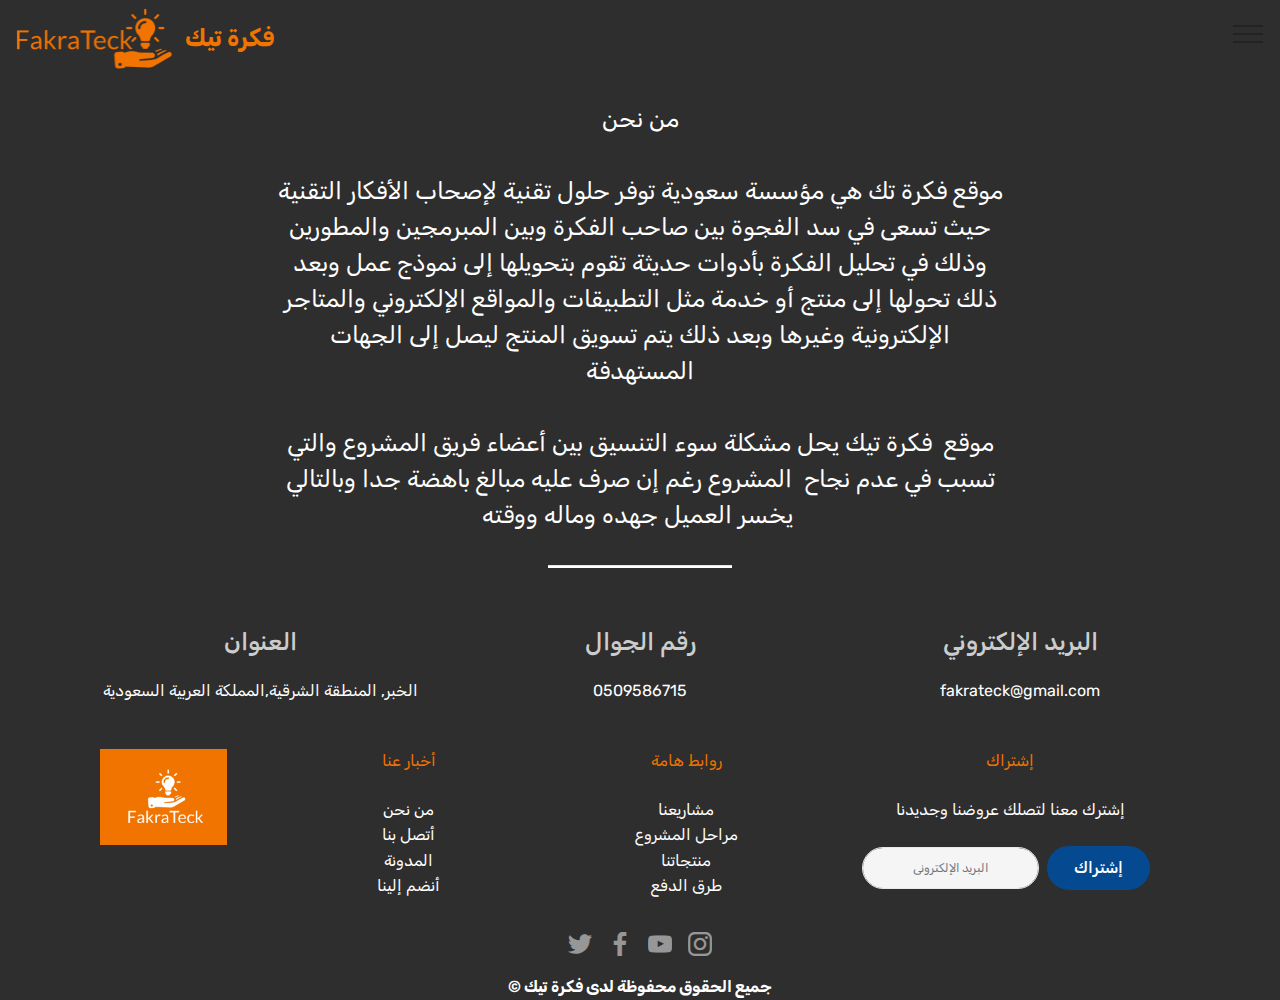
<file: about.html>
<!DOCTYPE html>
<html  >
<head>
  <!-- Site made with Mobirise Website Builder v4.10.1, https://mobirise.com -->
  <meta charset="UTF-8">
  <meta http-equiv="X-UA-Compatible" content="IE=edge">
  <meta name="generator" content="Mobirise v4.10.1, mobirise.com">
  <meta name="viewport" content="width=device-width, initial-scale=1, minimum-scale=1">
  <link rel="shortcut icon" href="assets/images/logo-2-314x122.png" type="image/x-icon">
  <meta name="description" content="Web Site Builder Description">
  
  <title>من نحن</title>
  <link rel="stylesheet" href="assets/web/assets/mobirise-icons/mobirise-icons.css">
  <link rel="stylesheet" href="assets/web/assets/mobirise-icons-bold/mobirise-icons-bold.css">
  <link rel="stylesheet" href="assets/tether/tether.min.css">
  <link rel="stylesheet" href="assets/bootstrap/css/bootstrap.min.css">
  <link rel="stylesheet" href="assets/bootstrap/css/bootstrap-grid.min.css">
  <link rel="stylesheet" href="assets/bootstrap/css/bootstrap-reboot.min.css">
  <link rel="stylesheet" href="assets/dropdown/css/style.css">
  <link rel="stylesheet" href="assets/socicon/css/styles.css">
  <link rel="stylesheet" href="assets/theme/css/style.css">
  <link rel="stylesheet" href="assets/mobirise/css/mbr-additional.css" type="text/css">
  
  
  
</head>
<body>

<!-- Google Analytics -->
<!-- Global site tag (gtag.js) - Google Analytics -->
<script async src="https://www.googletagmanager.com/gtag/js?id=UA-136117515-2"></script>
<script>
  window.dataLayer = window.dataLayer || [];
  function gtag(){dataLayer.push(arguments);}
  gtag('js', new Date());

  gtag('config', 'UA-136117515-2');
</script>

<!-- /Google Analytics -->


  <section class="menu cid-rqDmUsacME" once="menu" id="menu1-b">

    

    <nav class="navbar navbar-expand beta-menu navbar-dropdown align-items-center collapsed">
        <button class="navbar-toggler navbar-toggler-right" type="button" data-toggle="collapse" data-target="#navbarSupportedContent" aria-controls="navbarSupportedContent" aria-expanded="false" aria-label="Toggle navigation">
            <div class="hamburger">
                <span></span>
                <span></span>
                <span></span>
                <span></span>
            </div>
        </button>
        <div class="menu-logo">
            <div class="navbar-brand">
                <span class="navbar-logo">
                    <a href="https://mobirise.co">
                         <img src="assets/images/logo-2-314x122.png" alt="Mobirise" title="" style="height: 3.8rem;">
                    </a>
                </span>
                <span class="navbar-caption-wrap"><a class="navbar-caption text-danger display-5" href="https://mobirise.co">
                        فكرة تيك</a></span>
            </div>
        </div>
        <div class="collapse navbar-collapse" id="navbarSupportedContent">
            <ul class="navbar-nav nav-dropdown nav-right" data-app-modern-menu="true"><li class="nav-item"><a class="nav-link link text-danger display-4" href="index.html"><span class="mbri-home mbr-iconfont mbr-iconfont-btn"></span>
                        
                        الرئيسية</a></li><li class="nav-item">
                    <a class="nav-link link text-danger display-4" href="page1.html">
                        <span class="mbri-search mbr-iconfont mbr-iconfont-btn"></span>
                        من نحن</a>
                </li><li class="nav-item"><a class="nav-link link text-danger display-4" href="index.html#form1-h"><span class="mbri-letter mbr-iconfont mbr-iconfont-btn"></span>
                        
                        أتصل بنا</a></li><li class="nav-item"><a class="nav-link link text-danger display-4" href="index.html#timeline2-12"><span class="mbri-preview mbr-iconfont mbr-iconfont-btn"></span>
                        
                        مشاريعنا</a></li><li class="nav-item"><a class="nav-link link text-danger display-4" href="index.html#content4-1a"><span class="mbri-cart-full mbr-iconfont mbr-iconfont-btn"></span>
                        
                        منتجاتنا</a></li><li class="nav-item"><a class="nav-link link text-danger display-4" href="index.html#timeline1-1b"><span class="mbri-idea mbr-iconfont mbr-iconfont-btn"></span>
                        
                        مراحل المشروع</a></li><li class="nav-item"><a class="nav-link link text-danger display-4" href="https://atesaudi.blogspot.com/" target="_blank"><span class="mbri-edit mbr-iconfont mbr-iconfont-btn"></span>
                        
                        المدونة</a></li></ul>
            
        </div>
    </nav>
</section>

<section class="engine"><a href="https://mobirise.info">Mobirise</a></section><section class="mbr-section article content10 cid-rqENyAa1pR" id="content10-c">
    
     

    <div class="container">
        <div class="inner-container" style="width: 66%;">
            <hr class="line" style="width: 25%;">
            <div class="section-text align-center mbr-white mbr-fonts-style display-5"><br>من نحن<br><br>موقع فكرة تك هي مؤسسة سعودية توفر حلول تقنية لإصحاب الأفكار التقنية حيث تسعى في سد الفجوة بين صاحب الفكرة وبين المبرمجين والمطورين وذلك في تحليل الفكرة بأدوات حديثة تقوم بتحويلها إلى نموذج عمل وبعد ذلك تحولها إلى منتج أو خدمة مثل التطبيقات والمواقع الإلكتروني والمتاجر الإلكترونية وغيرها وبعد ذلك يتم تسويق المنتج ليصل إلى الجهات المستهدفة<br><br>موقع &nbsp;فكرة تيك يحل مشكلة سوء التنسيق بين أعضاء فريق المشروع والتي تسبب في عدم نجاح &nbsp;المشروع رغم إن صرف عليه مبالغ باهضة جدا وبالتالي يخسر العميل جهده وماله ووقته&nbsp;</div>
            <hr class="line" style="width: 25%;">
        </div>
    </div>
</section>

<section class="mbr-section contacts2 cid-rvlWwZtQiV" id="contacts2-1t">
    <!---->
    
    <!---->
    <!--Overlay-->
    
    <!--Container-->
    <div class="container">
        <div class="row">
            <!--Titles-->
            <div class="title col-12">
                
                
            </div>
            <div class="col-12">
                <div class="row justify-content-center">
                    <div class="col-12 col-md-4">
                        <div class="b b-adress">
                            <h5 class="align-left mbr-fonts-style m-0 display-5">العنوان</h5>
                            <p class="mbr-text align-left mbr-fonts-style display-7">الخبر, المنطقة الشرقية,المملكة العربية السعودية</p>
                        </div>
                    </div>
                    <div class="col-12 col-md-4">
                        <div class="b b-phone">
                            <h5 class="align-left mbr-fonts-style m-0 display-5">رقم الجوال</h5>
                            <p class="mbr-text align-left mbr-fonts-style display-7">
                                0509586715</p>
                        </div>
                    </div>
                    <div class="col-12 col-md-4">
                        <div class="b b-mail">
                            <h5 class="align-left mbr-fonts-style m-0 display-5">البريد الإلكتروني</h5>
                            <p class="mbr-text align-left mbr-fonts-style display-7">fakrateck@gmail.com</p>
                        </div>
                    </div>
                </div>
            </div>
        </div>
    </div>
</section>

<section class="footer3 cid-rvlWxJEJye" id="footer3-1u">

    

    

    <div class="container">
        <div class="media-container-row content">
            <div class="col-md-2 col-sm-4">
                <div class="mb-3 img-logo">
                    <a href="https://mobirise.co/">
                         <img src="assets/images/-2-192x145.png" alt="Mobirise" title="">
                    </a>
                </div>
                <p class="mbr-fonts-style foot-logo display-7"></p>
            </div>
            <div class="col-md-3 col-sm-4">
                <p class="mb-4 mbr-fonts-style foot-title display-7"><em>أخبار عنا</em></p>
                <p class="mbr-text mbr-links-column mbr-fonts-style display-7"><em><strong><a href="about.html" target="_blank" class="text-white">من نحن</a><br><a href="contact.html" class="text-white">أتصل بنا</a><br><a href="https://atesaudi.blogspot.com/" target="_blank" class="text-white">المدونة</a><br><a href="https://forms.gle/Jy8yTBMXVR28yvLT6" target="_blank" class="text-white">أنضم إلينا</a></strong></em></p>
            </div>
            <div class="col-md-3 col-sm-4">
                <p class="mb-4 mbr-fonts-style foot-title display-7">روابط هامة</p>
                <p class="mbr-text mbr-fonts-style mbr-links-column display-7"><a href="index.html#timeline2-12" class="text-white">مشاريعنا</a><br><a href="index.html#timeline1-1b" class="text-white">مراحل المشروع</a><br><a href="index.html#content4-1a" class="text-white">منتجاتنا</a><br><a href="payement.html" class="text-white">طرق الدفع</a></p>
            </div>
            <div class="col-md-4 col-sm-12">
                <p class="mb-4 mbr-fonts-style foot-title display-7">
                    إشتراك</p>
                <p class="mbr-text form-text mbr-fonts-style display-7">إشترك معنا لتصلك عروضنا وجديدنا</p>
                <div class="media-container-column" data-form-type="formoid">
                    <!---Formbuilder Form--->
                    <form action="https://mobirise.com/" method="POST" class="mbr-form form-with-styler" data-form-title="Mobirise Form"><input type="hidden" name="email" data-form-email="true" value="7Ccq2SrF4Yi5/bH3NiBbpMFaddfliMoOMdjWBaTsA/8Pa/u8M9wo+eBhxfWpn8eHlbemUw0g+5Fhx0Fwa74vLfkUhcnF+YOVLvXlSTbwqgpTfw6oIG09v4W1DDxDcHM1">
                        <div class="row form-inline justify-content-center">
                            <div hidden="hidden" data-form-alert="" class="alert alert-success col-12">شكرا للإشتراك</div>
                            <div hidden="hidden" data-form-alert-danger="" class="alert alert-danger col-12">
                            </div>
                        </div>
                        <div class="dragArea row form-inline justify-content-center">
                            <div class="col-auto form-group " data-for="email">
                                <input type="email" name="email" placeholder="البريد الإلكتروني" data-form-field="Email" required="required" class="form-control input-sm input-inverse my-2 display-7" id="email-footer3-1u">
                            </div>
                            <div class="col-auto input-group-btn  m-2"><button type="submit" class="btn btn-primary m-0 display-4">إشتراك</button></div>
                        </div>
                    </form><!---Formbuilder Form--->
                </div>

            </div>
        </div>
        
    </div>
</section>

<section once="footers" class="cid-rvlWzhNl7z" id="footer7-1v">

    

    

    <div class="container">
        <div class="media-container-row align-center mbr-white">
            
            <div class="row social-row">
                <div class="social-list align-right pb-2">
                    
                    
                    
                    
                    
                    
                <div class="soc-item">
                        <a href="https://twitter.com/fakrateck" target="_blank">
                            <span class="mbr-iconfont mbr-iconfont-social socicon-twitter socicon"></span>
                        </a>
                    </div><div class="soc-item">
                        <a href="https://www.facebook.com/fakrateck" target="_blank">
                            <span class="mbr-iconfont mbr-iconfont-social socicon-facebook socicon"></span>
                        </a>
                    </div><div class="soc-item">
                        <a href="https://www.youtube.com/fakrateck" target="_blank">
                            <span class="mbr-iconfont mbr-iconfont-social socicon-youtube socicon"></span>
                        </a>
                    </div><div class="soc-item">
                        <a href="https://instagram.com/fakrateck" target="_blank">
                            <span class="mbr-iconfont mbr-iconfont-social socicon-instagram socicon"></span>
                        </a>
                    </div></div>
            </div>
            <div class="row row-copirayt">
                <p class="mbr-text mb-0 mbr-fonts-style mbr-white align-center display-7"><strong>&nbsp;© جميع الحقوق محفوظة لدى فكرة تيك&nbsp;</strong></p>
            </div>
        </div>
    </div>
</section>


  <script src="assets/web/assets/jquery/jquery.min.js"></script>
  <script src="assets/popper/popper.min.js"></script>
  <script src="assets/tether/tether.min.js"></script>
  <script src="assets/bootstrap/js/bootstrap.min.js"></script>
  <script src="assets/dropdown/js/script.min.js"></script>
  <script src="assets/touchswipe/jquery.touch-swipe.min.js"></script>
  <script src="assets/smoothscroll/smooth-scroll.js"></script>
  <script src="assets/theme/js/script.js"></script>
  <script src="assets/formoid/formoid.min.js"></script>
  
  
</body>
</html>
</file>
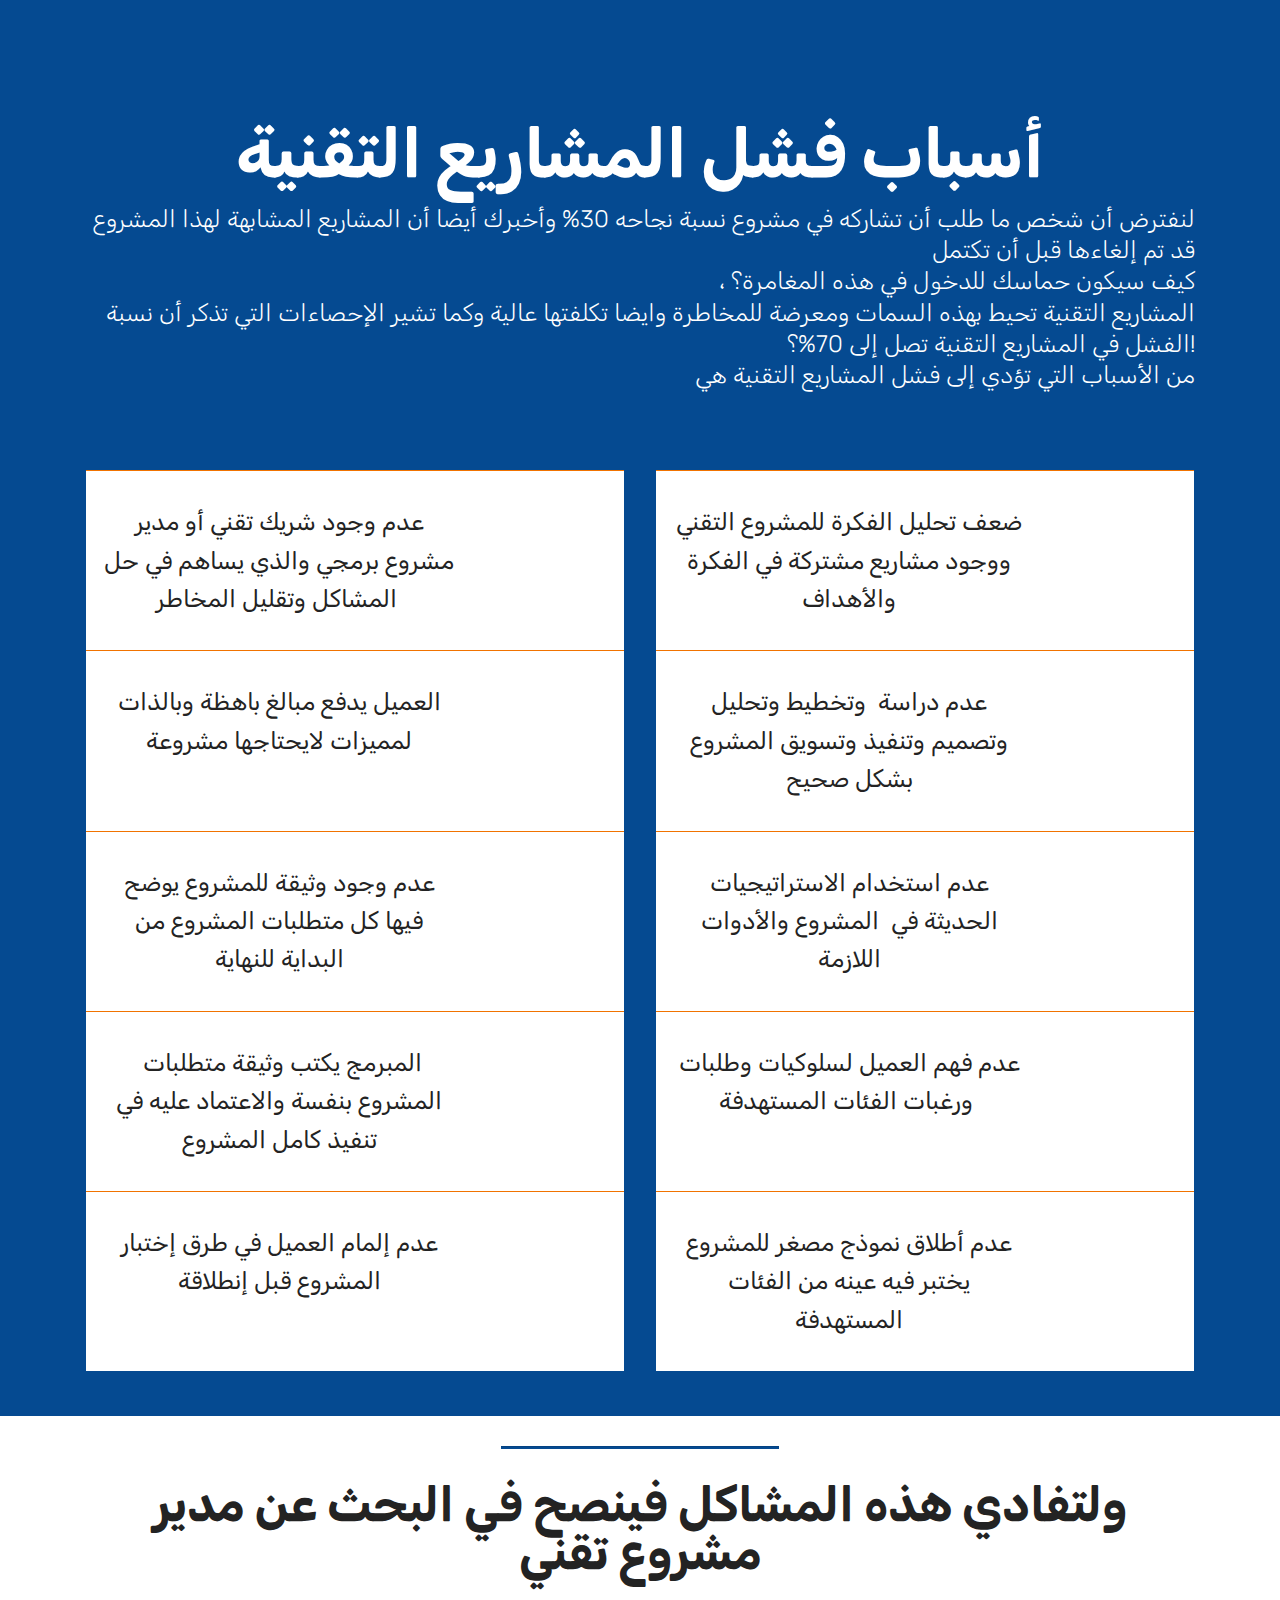
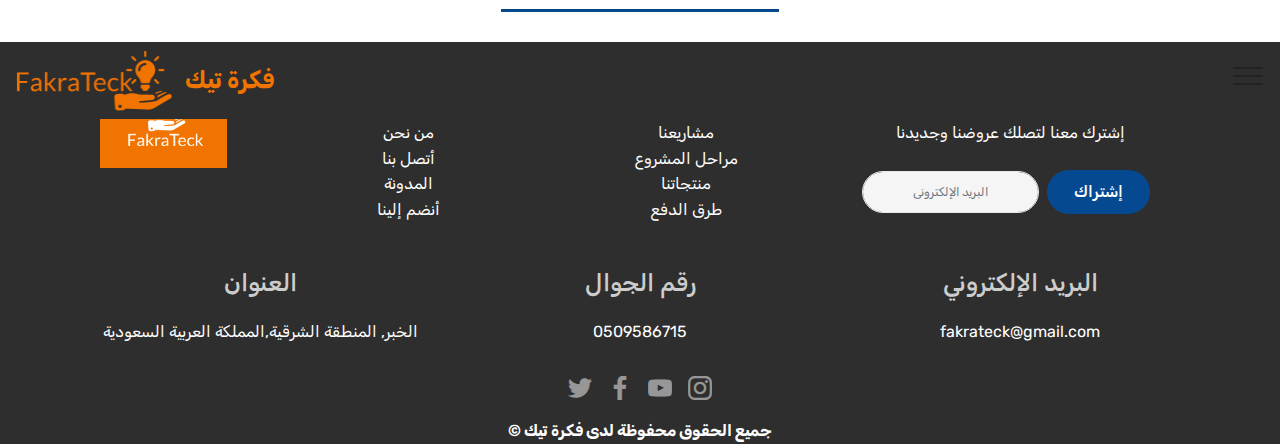
<file: advice.html>
<!DOCTYPE html>
<html  >
<head>
  <!-- Site made with Mobirise Website Builder v4.10.1, https://mobirise.com -->
  <meta charset="UTF-8">
  <meta http-equiv="X-UA-Compatible" content="IE=edge">
  <meta name="generator" content="Mobirise v4.10.1, mobirise.com">
  <meta name="viewport" content="width=device-width, initial-scale=1, minimum-scale=1">
  <link rel="shortcut icon" href="assets/images/logo-2-314x122.png" type="image/x-icon">
  <meta name="description" content="Web Maker Description">
  
  <title>نصائح وإرشادات</title>
  <link rel="stylesheet" href="assets/web/assets/mobirise-icons/mobirise-icons.css">
  <link rel="stylesheet" href="assets/web/assets/mobirise-icons-bold/mobirise-icons-bold.css">
  <link rel="stylesheet" href="assets/tether/tether.min.css">
  <link rel="stylesheet" href="assets/bootstrap/css/bootstrap.min.css">
  <link rel="stylesheet" href="assets/bootstrap/css/bootstrap-grid.min.css">
  <link rel="stylesheet" href="assets/bootstrap/css/bootstrap-reboot.min.css">
  <link rel="stylesheet" href="assets/dropdown/css/style.css">
  <link rel="stylesheet" href="assets/socicon/css/styles.css">
  <link rel="stylesheet" href="assets/theme/css/style.css">
  <link rel="stylesheet" href="assets/mobirise/css/mbr-additional.css" type="text/css">
  
  
  
</head>
<body>

<!-- Google Analytics -->
<!-- Global site tag (gtag.js) - Google Analytics -->
<script async src="https://www.googletagmanager.com/gtag/js?id=UA-136117515-2"></script>
<script>
  window.dataLayer = window.dataLayer || [];
  function gtag(){dataLayer.push(arguments);}
  gtag('js', new Date());

  gtag('config', 'UA-136117515-2');
</script>

<!-- /Google Analytics -->


  <section class="services3 cid-rrDBTrALW9" id="services3-1l">
    <!---->
    
    <!---->
    <!--Overlay-->
    
    <!--Container-->
    <div class="container">
        <div class="row">
            <!--Titles-->
            <div class="title pb-5 col-12">
                <h2 class="align-left mbr-fonts-style display-1"><strong>أسباب فشل المشاريع التقنية
</strong></h2>
                <h3 class="mbr-section-subtitle mbr-light mbr-fonts-style pt-3 m-0 display-5">لنفترض أن شخص ما طلب أن تشاركه في مشروع نسبة نجاحه 30% وأخبرك أيضا أن المشاريع المشابهة لهذا المشروع قد تم إلغاءها قبل أن تكتمل <br>، كيف سيكون حماسك للدخول في هذه المغامرة؟<br>المشاريع التقنية تحيط بهذه السمات ومعرضة للمخاطرة وايضا تكلفتها عالية وكما تشير الإحصاءات التي تذكر أن نسبة الفشل في المشاريع التقنية تصل إلى 70%؟!
<div>من الأسباب التي تؤدي إلى فشل المشاريع التقنية هي</div><div><br></div></h3>
            </div>
            <!--Card-1-->
            <div class="card px-3 col-12 col-md-6">
                <div class="card-wrapper media-container-row media-container-row">
                    <div class="card-box">
                        
                        <div class="bottom-line">
                            <p class="mbr-text mbr-fonts-style display-5">
                                عدم وجود شريك تقني أو مدير مشروع برمجي والذي يساهم في حل المشاكل وتقليل المخاطر&nbsp;</p>
                        </div>
                    </div>
                </div>
            </div>
            <!--Card-2-->
            <div class="card px-3 col-12 col-md-6">
                <div class="card-wrapper media-container-row media-container-row">
                    <div class="card-box">
                        
                        <div class="bottom-line">
                            <p class="mbr-text mbr-fonts-style display-5">
                                ضعف تحليل الفكرة للمشروع التقني ووجود مشاريع مشتركة في الفكرة والأهداف</p>
                        </div>
                    </div>
                </div>
            </div>
            <!--Card-3-->
            <div class="card px-3 col-12 col-md-6">
                <div class="card-wrapper media-container-row media-container-row">
                    <div class="card-box">
                        
                        <div class="bottom-line">
                            <p class="mbr-text mbr-fonts-style display-5">
                                العميل يدفع مبالغ باهظة وبالذات لمميزات لايحتاجها مشروعة
                            </p>
                        </div>
                    </div>
                </div>
            </div>
            <!--Card-4-->
            <div class="card px-3 col-12 col-md-6">
                <div class="card-wrapper media-container-row media-container-row">
                    <div class="card-box">
                        
                        <div class="bottom-line">
                            <p class="mbr-text mbr-fonts-style display-5">
                                عدم دراسة &nbsp;وتخطيط وتحليل وتصميم وتنفيذ وتسويق المشروع بشكل صحيح</p>
                        </div>
                    </div>
                </div>
            </div>
            <!--Card-5-->
            <div class="card px-3 col-12 col-md-6">
                <div class="card-wrapper media-container-row media-container-row">
                    <div class="card-box">
                        
                        <div class="bottom-line">
                            <p class="mbr-text mbr-fonts-style display-5">
                                عدم وجود وثيقة للمشروع يوضح فيها كل متطلبات المشروع من البداية للنهاية</p>
                        </div>
                    </div>
                </div>
            </div>
            <!--Card-6-->
            <div class="card px-3 col-12 col-md-6">
                <div class="card-wrapper media-container-row media-container-row">
                    <div class="card-box">
                        
                        <div class="bottom-line">
                            <p class="mbr-text mbr-fonts-style display-5">عدم استخدام الاستراتيجيات الحديثة في &nbsp;المشروع والأدوات اللازمة</p>
                        </div>
                    </div>
                </div>
            </div>
            <!--Card-7-->
            <div class="card px-3 col-12 col-md-6">
                <div class="card-wrapper media-container-row media-container-row">
                    <div class="card-box">
                        
                        <div class="bottom-line">
                            <p class="mbr-text mbr-fonts-style display-5">&nbsp;المبرمج يكتب وثيقة متطلبات المشروع بنفسة والاعتماد عليه في تنفيذ كامل المشروع</p>
                        </div>
                    </div>
                </div>
            </div>
            <!--Card-8-->
            <div class="card px-3 col-12 col-md-6">
                <div class="card-wrapper media-container-row media-container-row">
                    <div class="card-box">
                        
                        <div class="bottom-line">
                            <p class="mbr-text mbr-fonts-style display-5">عدم فهم العميل لسلوكيات وطلبات ورغبات الفئات المستهدفة&nbsp;</p>
                        </div>
                    </div>
                </div>
            </div>
            <!--Card-9-->
            <div class="card px-3 col-12 col-md-6">
                <div class="card-wrapper media-container-row media-container-row">
                    <div class="card-box">
                        
                        <div class="bottom-line">
                            <p class="mbr-text mbr-fonts-style display-5">عدم إلمام العميل في طرق إختبار المشروع قبل إنطلاقة</p>
                        </div>
                    </div>
                </div>
            </div>
            <!--Card-10-->
            <div class="card px-3 col-12 col-md-6">
                <div class="card-wrapper media-container-row media-container-row">
                    <div class="card-box">
                        
                        <div class="bottom-line">
                            <p class="mbr-text mbr-fonts-style display-5">
                                عدم أطلاق نموذج مصغر للمشروع يختبر فيه عينه من الفئات المستهدفة</p>
                        </div>
                    </div>
                </div>
            </div>
            <!--Card-11-->
            
            <!--Card-12-->
            
        </div>
    </div>
</section>

<section class="engine"><a href="https://mobirise.info/k">how to develop own website</a></section><section class="mbr-section article content9 cid-rrDOO87pLr" id="content9-1q">
    
     

    <div class="container">
        <div class="inner-container" style="width: 100%;">
            <hr class="line" style="width: 25%;">
            <div class="section-text align-center mbr-fonts-style display-2"><strong>ولتفادي هذه المشاكل فينصح في البحث عن مدير مشروع تقني 
</strong></div>
            <hr class="line" style="width: 25%;">
        </div>
        </div>
</section>

<section class="menu cid-rrDOyfQL41" once="menu" id="menu1-1p">

    

    <nav class="navbar navbar-expand beta-menu navbar-dropdown align-items-center collapsed">
        <button class="navbar-toggler navbar-toggler-right" type="button" data-toggle="collapse" data-target="#navbarSupportedContent" aria-controls="navbarSupportedContent" aria-expanded="false" aria-label="Toggle navigation">
            <div class="hamburger">
                <span></span>
                <span></span>
                <span></span>
                <span></span>
            </div>
        </button>
        <div class="menu-logo">
            <div class="navbar-brand">
                <span class="navbar-logo">
                    <a href="https://mobirise.co">
                         <img src="assets/images/logo-2-314x122.png" alt="Mobirise" title="" style="height: 3.8rem;">
                    </a>
                </span>
                <span class="navbar-caption-wrap"><a class="navbar-caption text-danger display-5" href="https://mobirise.co">
                        فكرة تيك</a></span>
            </div>
        </div>
        <div class="collapse navbar-collapse" id="navbarSupportedContent">
            <ul class="navbar-nav nav-dropdown nav-right" data-app-modern-menu="true"><li class="nav-item"><a class="nav-link link text-danger display-4" href="index.html"><span class="mbri-home mbr-iconfont mbr-iconfont-btn"></span>
                        
                        الرئيسية</a></li><li class="nav-item">
                    <a class="nav-link link text-danger display-4" href="page1.html">
                        <span class="mbri-search mbr-iconfont mbr-iconfont-btn"></span>
                        من نحن</a>
                </li><li class="nav-item"><a class="nav-link link text-danger display-4" href="index.html#form1-h"><span class="mbri-letter mbr-iconfont mbr-iconfont-btn"></span>
                        
                        أتصل بنا</a></li><li class="nav-item"><a class="nav-link link text-danger display-4" href="index.html#timeline2-12"><span class="mbri-preview mbr-iconfont mbr-iconfont-btn"></span>
                        
                        مشاريعنا</a></li><li class="nav-item"><a class="nav-link link text-danger display-4" href="index.html#content4-1a"><span class="mbri-cart-full mbr-iconfont mbr-iconfont-btn"></span>
                        
                        منتجاتنا</a></li><li class="nav-item"><a class="nav-link link text-danger display-4" href="index.html#timeline1-1b"><span class="mbri-idea mbr-iconfont mbr-iconfont-btn"></span>
                        
                        مراحل المشروع</a></li><li class="nav-item"><a class="nav-link link text-danger display-4" href="https://atesaudi.blogspot.com/" target="_blank"><span class="mbri-edit mbr-iconfont mbr-iconfont-btn"></span>
                        
                        المدونة</a></li></ul>
            
        </div>
    </nav>
</section>

<section class="footer3 cid-rvlVA2rmpj" id="footer3-1l">

    

    

    <div class="container">
        <div class="media-container-row content">
            <div class="col-md-2 col-sm-4">
                <div class="mb-3 img-logo">
                    <a href="https://mobirise.co/">
                         <img src="assets/images/-2-192x145.png" alt="Mobirise" title="">
                    </a>
                </div>
                <p class="mbr-fonts-style foot-logo display-7"></p>
            </div>
            <div class="col-md-3 col-sm-4">
                <p class="mb-4 mbr-fonts-style foot-title display-7"><em>أخبار عنا</em></p>
                <p class="mbr-text mbr-links-column mbr-fonts-style display-7"><em><strong><a href="about.html" target="_blank" class="text-white">من نحن</a><br><a href="contact.html" class="text-white">أتصل بنا</a><br><a href="https://atesaudi.blogspot.com/" target="_blank" class="text-white">المدونة</a><br><a href="https://forms.gle/Jy8yTBMXVR28yvLT6" target="_blank" class="text-white">أنضم إلينا</a></strong></em></p>
            </div>
            <div class="col-md-3 col-sm-4">
                <p class="mb-4 mbr-fonts-style foot-title display-7">روابط هامة</p>
                <p class="mbr-text mbr-fonts-style mbr-links-column display-7"><a href="index.html#timeline2-12" class="text-white">مشاريعنا</a><br><a href="index.html#timeline1-1b" class="text-white">مراحل المشروع</a><br><a href="index.html#content4-1a" class="text-white">منتجاتنا</a><br><a href="payement.html" class="text-white">طرق الدفع</a></p>
            </div>
            <div class="col-md-4 col-sm-12">
                <p class="mb-4 mbr-fonts-style foot-title display-7">
                    إشتراك</p>
                <p class="mbr-text form-text mbr-fonts-style display-7">إشترك معنا لتصلك عروضنا وجديدنا</p>
                <div class="media-container-column" data-form-type="formoid">
                    <!---Formbuilder Form--->
                    <form action="https://mobirise.com/" method="POST" class="mbr-form form-with-styler" data-form-title="Mobirise Form"><input type="hidden" name="email" data-form-email="true" value="hQAbKK/B8uYlICNNLOS/qgnDp73KYL6YPtYT85JZmG9XVo3gg+wr/P8gf4gcM0TtIWyd2lShp12cgmkmBeBFJrsOptQ4+8WlayUBWhXfksK0JrmnMK6WERPzMMCeKiJ2">
                        <div class="row form-inline justify-content-center">
                            <div hidden="hidden" data-form-alert="" class="alert alert-success col-12">شكرا للإشتراك</div>
                            <div hidden="hidden" data-form-alert-danger="" class="alert alert-danger col-12">
                            </div>
                        </div>
                        <div class="dragArea row form-inline justify-content-center">
                            <div class="col-auto form-group " data-for="email">
                                <input type="email" name="email" placeholder="البريد الإلكتروني" data-form-field="Email" required="required" class="form-control input-sm input-inverse my-2 display-7" id="email-footer3-1l">
                            </div>
                            <div class="col-auto input-group-btn  m-2"><button type="submit" class="btn btn-primary m-0 display-4">إشتراك</button></div>
                        </div>
                    </form><!---Formbuilder Form--->
                </div>

            </div>
        </div>
        
    </div>
</section>

<section class="mbr-section contacts2 cid-rvlVG0q4fr" id="contacts2-1o">
    <!---->
    
    <!---->
    <!--Overlay-->
    
    <!--Container-->
    <div class="container">
        <div class="row">
            <!--Titles-->
            <div class="title col-12">
                
                
            </div>
            <div class="col-12">
                <div class="row justify-content-center">
                    <div class="col-12 col-md-4">
                        <div class="b b-adress">
                            <h5 class="align-left mbr-fonts-style m-0 display-5">العنوان</h5>
                            <p class="mbr-text align-left mbr-fonts-style display-7">الخبر, المنطقة الشرقية,المملكة العربية السعودية</p>
                        </div>
                    </div>
                    <div class="col-12 col-md-4">
                        <div class="b b-phone">
                            <h5 class="align-left mbr-fonts-style m-0 display-5">رقم الجوال</h5>
                            <p class="mbr-text align-left mbr-fonts-style display-7">
                                0509586715</p>
                        </div>
                    </div>
                    <div class="col-12 col-md-4">
                        <div class="b b-mail">
                            <h5 class="align-left mbr-fonts-style m-0 display-5">البريد الإلكتروني</h5>
                            <p class="mbr-text align-left mbr-fonts-style display-7">fakrateck@gmail.com</p>
                        </div>
                    </div>
                </div>
            </div>
        </div>
    </div>
</section>

<section once="footers" class="cid-rvlW6Bsk5g" id="footer7-1p">

    

    

    <div class="container">
        <div class="media-container-row align-center mbr-white">
            
            <div class="row social-row">
                <div class="social-list align-right pb-2">
                    
                    
                    
                    
                    
                    
                <div class="soc-item">
                        <a href="https://twitter.com/fakrateck" target="_blank">
                            <span class="mbr-iconfont mbr-iconfont-social socicon-twitter socicon"></span>
                        </a>
                    </div><div class="soc-item">
                        <a href="https://www.facebook.com/fakrateck" target="_blank">
                            <span class="mbr-iconfont mbr-iconfont-social socicon-facebook socicon"></span>
                        </a>
                    </div><div class="soc-item">
                        <a href="https://www.youtube.com/fakrateck" target="_blank">
                            <span class="mbr-iconfont mbr-iconfont-social socicon-youtube socicon"></span>
                        </a>
                    </div><div class="soc-item">
                        <a href="https://instagram.com/fakrateck" target="_blank">
                            <span class="mbr-iconfont mbr-iconfont-social socicon-instagram socicon"></span>
                        </a>
                    </div></div>
            </div>
            <div class="row row-copirayt">
                <p class="mbr-text mb-0 mbr-fonts-style mbr-white align-center display-7"><strong>&nbsp;© جميع الحقوق محفوظة لدى فكرة تيك&nbsp;</strong></p>
            </div>
        </div>
    </div>
</section>


  <script src="assets/web/assets/jquery/jquery.min.js"></script>
  <script src="assets/popper/popper.min.js"></script>
  <script src="assets/tether/tether.min.js"></script>
  <script src="assets/bootstrap/js/bootstrap.min.js"></script>
  <script src="assets/dropdown/js/script.min.js"></script>
  <script src="assets/touchswipe/jquery.touch-swipe.min.js"></script>
  <script src="assets/smoothscroll/smooth-scroll.js"></script>
  <script src="assets/theme/js/script.js"></script>
  <script src="assets/formoid/formoid.min.js"></script>
  
  
</body>
</html>
</file>
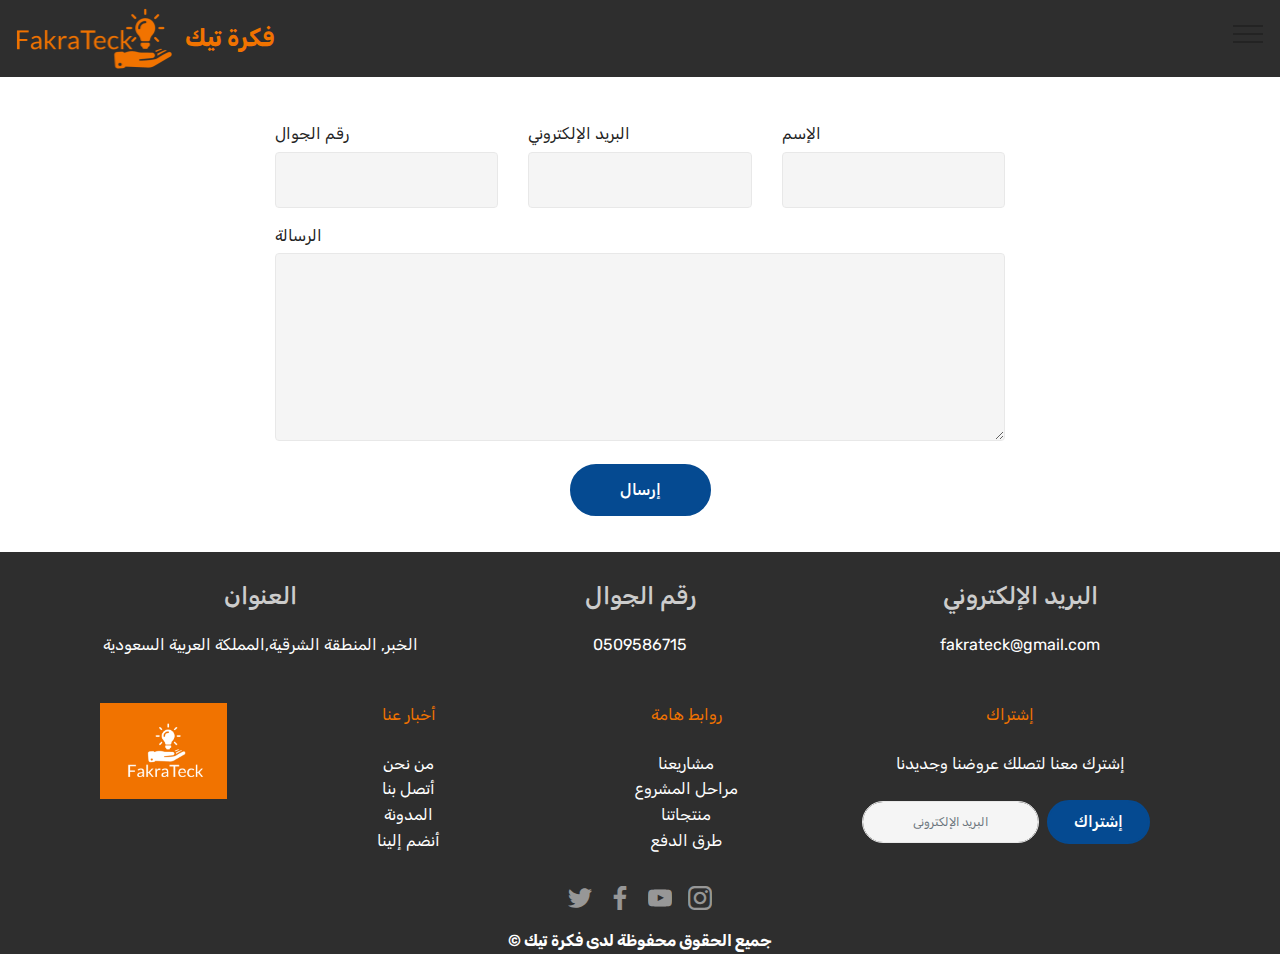
<file: contact.html>
<!DOCTYPE html>
<html  >
<head>
  <!-- Site made with Mobirise Website Builder v4.10.1, https://mobirise.com -->
  <meta charset="UTF-8">
  <meta http-equiv="X-UA-Compatible" content="IE=edge">
  <meta name="generator" content="Mobirise v4.10.1, mobirise.com">
  <meta name="viewport" content="width=device-width, initial-scale=1, minimum-scale=1">
  <link rel="shortcut icon" href="assets/images/logo-2-314x122.png" type="image/x-icon">
  <meta name="description" content="Web Page Generator Description">
  
  <title>أتصل بنا</title>
  <link rel="stylesheet" href="assets/web/assets/mobirise-icons/mobirise-icons.css">
  <link rel="stylesheet" href="assets/web/assets/mobirise-icons-bold/mobirise-icons-bold.css">
  <link rel="stylesheet" href="assets/tether/tether.min.css">
  <link rel="stylesheet" href="assets/bootstrap/css/bootstrap.min.css">
  <link rel="stylesheet" href="assets/bootstrap/css/bootstrap-grid.min.css">
  <link rel="stylesheet" href="assets/bootstrap/css/bootstrap-reboot.min.css">
  <link rel="stylesheet" href="assets/dropdown/css/style.css">
  <link rel="stylesheet" href="assets/socicon/css/styles.css">
  <link rel="stylesheet" href="assets/theme/css/style.css">
  <link rel="stylesheet" href="assets/mobirise/css/mbr-additional.css" type="text/css">
  
  
  
</head>
<body>

<!-- Google Analytics -->
<!-- Global site tag (gtag.js) - Google Analytics -->
<script async src="https://www.googletagmanager.com/gtag/js?id=UA-136117515-2"></script>
<script>
  window.dataLayer = window.dataLayer || [];
  function gtag(){dataLayer.push(arguments);}
  gtag('js', new Date());

  gtag('config', 'UA-136117515-2');
</script>

<!-- /Google Analytics -->


  <section class="menu cid-rqDmUsacME" once="menu" id="menu1-i">

    

    <nav class="navbar navbar-expand beta-menu navbar-dropdown align-items-center collapsed">
        <button class="navbar-toggler navbar-toggler-right" type="button" data-toggle="collapse" data-target="#navbarSupportedContent" aria-controls="navbarSupportedContent" aria-expanded="false" aria-label="Toggle navigation">
            <div class="hamburger">
                <span></span>
                <span></span>
                <span></span>
                <span></span>
            </div>
        </button>
        <div class="menu-logo">
            <div class="navbar-brand">
                <span class="navbar-logo">
                    <a href="https://mobirise.co">
                         <img src="assets/images/logo-2-314x122.png" alt="Mobirise" title="" style="height: 3.8rem;">
                    </a>
                </span>
                <span class="navbar-caption-wrap"><a class="navbar-caption text-danger display-5" href="https://mobirise.co">
                        فكرة تيك</a></span>
            </div>
        </div>
        <div class="collapse navbar-collapse" id="navbarSupportedContent">
            <ul class="navbar-nav nav-dropdown nav-right" data-app-modern-menu="true"><li class="nav-item"><a class="nav-link link text-danger display-4" href="index.html"><span class="mbri-home mbr-iconfont mbr-iconfont-btn"></span>
                        
                        الرئيسية</a></li><li class="nav-item">
                    <a class="nav-link link text-danger display-4" href="page1.html">
                        <span class="mbri-search mbr-iconfont mbr-iconfont-btn"></span>
                        من نحن</a>
                </li><li class="nav-item"><a class="nav-link link text-danger display-4" href="index.html#form1-h"><span class="mbri-letter mbr-iconfont mbr-iconfont-btn"></span>
                        
                        أتصل بنا</a></li><li class="nav-item"><a class="nav-link link text-danger display-4" href="index.html#timeline2-12"><span class="mbri-preview mbr-iconfont mbr-iconfont-btn"></span>
                        
                        مشاريعنا</a></li><li class="nav-item"><a class="nav-link link text-danger display-4" href="index.html#content4-1a"><span class="mbri-cart-full mbr-iconfont mbr-iconfont-btn"></span>
                        
                        منتجاتنا</a></li><li class="nav-item"><a class="nav-link link text-danger display-4" href="index.html#timeline1-1b"><span class="mbri-idea mbr-iconfont mbr-iconfont-btn"></span>
                        
                        مراحل المشروع</a></li><li class="nav-item"><a class="nav-link link text-danger display-4" href="https://atesaudi.blogspot.com/" target="_blank"><span class="mbri-edit mbr-iconfont mbr-iconfont-btn"></span>
                        
                        المدونة</a></li></ul>
            
        </div>
    </nav>
</section>

<section class="engine"><a href="https://mobirise.info/p">site templates free download</a></section><section class="mbr-section form1 cid-rqMmyLldeY" id="form1-j">

    

    
    <div class="container">
        <div class="row justify-content-center">
            <div class="title col-12 col-lg-8">
                
                
            </div>
        </div>
    </div>
    <div class="container">
        <div class="row justify-content-center">
            <div class="media-container-column col-lg-8" data-form-type="formoid">
                <!---Formbuilder Form--->
                <form action="https://mobirise.com/" method="POST" class="mbr-form form-with-styler" data-form-title="Mobirise Form"><input type="hidden" name="email" data-form-email="true" value="ke7X6ERZZRTHaYJVLZKxkqa5IjknUGWTIxcRmGsTlN1V0V6uug/Hn8jb0zxtHrXf3CEhalVnNnYZlEg+gChakOgteYMnf86CLh9AmR1VMZCQDtfMW8XHcYBvKuyCn0OE">
                    <div class="row">
                        <div hidden="hidden" data-form-alert="" class="alert alert-success col-12">Thanks for filling out the form!</div>
                        <div hidden="hidden" data-form-alert-danger="" class="alert alert-danger col-12">
                        </div>
                    </div>
                    <div class="dragArea row">
                        <div class="col-md-4  form-group" data-for="name">
                            <label for="name-form1-j" class="form-control-label mbr-fonts-style display-7">رقم الجوال</label>
                            <input type="text" name="name" data-form-field="Name" required="required" class="form-control display-7" id="name-form1-j">
                        </div>
                        <div class="col-md-4  form-group" data-for="email">
                            <label for="email-form1-j" class="form-control-label mbr-fonts-style display-7">البريد الإلكتروني</label>
                            <input type="email" name="email" data-form-field="Email" required="required" class="form-control display-7" id="email-form1-j">
                        </div>
                        <div data-for="phone" class="col-md-4  form-group">
                            <label for="phone-form1-j" class="form-control-label mbr-fonts-style display-7">الإسم</label>
                            <input type="tel" name="phone" data-form-field="Phone" class="form-control display-7" id="phone-form1-j">
                        </div>
                        <div data-for="message" class="col-md-12 form-group">
                            <label for="message-form1-j" class="form-control-label mbr-fonts-style display-7">الرسالة</label>
                            <textarea name="message" data-form-field="Message" class="form-control display-7" id="message-form1-j"></textarea>
                        </div>
                        <div class="col-md-12 input-group-btn align-center"><button type="submit" class="btn btn-form btn-primary display-4">إرسال</button></div>
                    </div>
                </form><!---Formbuilder Form--->
            </div>
        </div>
    </div>
</section>

<section class="mbr-section contacts2 cid-rvlWnFbdTH" id="contacts2-1q">
    <!---->
    
    <!---->
    <!--Overlay-->
    
    <!--Container-->
    <div class="container">
        <div class="row">
            <!--Titles-->
            <div class="title col-12">
                
                
            </div>
            <div class="col-12">
                <div class="row justify-content-center">
                    <div class="col-12 col-md-4">
                        <div class="b b-adress">
                            <h5 class="align-left mbr-fonts-style m-0 display-5">العنوان</h5>
                            <p class="mbr-text align-left mbr-fonts-style display-7">الخبر, المنطقة الشرقية,المملكة العربية السعودية</p>
                        </div>
                    </div>
                    <div class="col-12 col-md-4">
                        <div class="b b-phone">
                            <h5 class="align-left mbr-fonts-style m-0 display-5">رقم الجوال</h5>
                            <p class="mbr-text align-left mbr-fonts-style display-7">
                                0509586715</p>
                        </div>
                    </div>
                    <div class="col-12 col-md-4">
                        <div class="b b-mail">
                            <h5 class="align-left mbr-fonts-style m-0 display-5">البريد الإلكتروني</h5>
                            <p class="mbr-text align-left mbr-fonts-style display-7">fakrateck@gmail.com</p>
                        </div>
                    </div>
                </div>
            </div>
        </div>
    </div>
</section>

<section class="footer3 cid-rvlWoZcFtL" id="footer3-1r">

    

    

    <div class="container">
        <div class="media-container-row content">
            <div class="col-md-2 col-sm-4">
                <div class="mb-3 img-logo">
                    <a href="https://mobirise.co/">
                         <img src="assets/images/-2-192x145.png" alt="Mobirise" title="">
                    </a>
                </div>
                <p class="mbr-fonts-style foot-logo display-7"></p>
            </div>
            <div class="col-md-3 col-sm-4">
                <p class="mb-4 mbr-fonts-style foot-title display-7"><em>أخبار عنا</em></p>
                <p class="mbr-text mbr-links-column mbr-fonts-style display-7"><em><strong><a href="about.html" target="_blank" class="text-white">من نحن</a><br><a href="contact.html" class="text-white">أتصل بنا</a><br><a href="https://atesaudi.blogspot.com/" target="_blank" class="text-white">المدونة</a><br><a href="https://forms.gle/Jy8yTBMXVR28yvLT6" target="_blank" class="text-white">أنضم إلينا</a></strong></em></p>
            </div>
            <div class="col-md-3 col-sm-4">
                <p class="mb-4 mbr-fonts-style foot-title display-7">روابط هامة</p>
                <p class="mbr-text mbr-fonts-style mbr-links-column display-7"><a href="index.html#timeline2-12" class="text-white">مشاريعنا</a><br><a href="index.html#timeline1-1b" class="text-white">مراحل المشروع</a><br><a href="index.html#content4-1a" class="text-white">منتجاتنا</a><br><a href="payement.html" class="text-white">طرق الدفع</a></p>
            </div>
            <div class="col-md-4 col-sm-12">
                <p class="mb-4 mbr-fonts-style foot-title display-7">
                    إشتراك</p>
                <p class="mbr-text form-text mbr-fonts-style display-7">إشترك معنا لتصلك عروضنا وجديدنا</p>
                <div class="media-container-column" data-form-type="formoid">
                    <!---Formbuilder Form--->
                    <form action="https://mobirise.com/" method="POST" class="mbr-form form-with-styler" data-form-title="Mobirise Form"><input type="hidden" name="email" data-form-email="true" value="ZjXwc6/mInN6oyhAIBCNOpPlnl9dRL9DseZp+xOSLfR9YRzXSBFQ9L1Hmf1+Z7JHXFjri1ZVVpP2wnVg9JE3vZAj5ZMgUjFqZN2umThwMeXmz8Ms0t46pegOs8KOVlNQ">
                        <div class="row form-inline justify-content-center">
                            <div hidden="hidden" data-form-alert="" class="alert alert-success col-12">شكرا للإشتراك</div>
                            <div hidden="hidden" data-form-alert-danger="" class="alert alert-danger col-12">
                            </div>
                        </div>
                        <div class="dragArea row form-inline justify-content-center">
                            <div class="col-auto form-group " data-for="email">
                                <input type="email" name="email" placeholder="البريد الإلكتروني" data-form-field="Email" required="required" class="form-control input-sm input-inverse my-2 display-7" id="email-footer3-1r">
                            </div>
                            <div class="col-auto input-group-btn  m-2"><button type="submit" class="btn btn-primary m-0 display-4">إشتراك</button></div>
                        </div>
                    </form><!---Formbuilder Form--->
                </div>

            </div>
        </div>
        
    </div>
</section>

<section once="footers" class="cid-rvlWpUEcmE" id="footer7-1s">

    

    

    <div class="container">
        <div class="media-container-row align-center mbr-white">
            
            <div class="row social-row">
                <div class="social-list align-right pb-2">
                    
                    
                    
                    
                    
                    
                <div class="soc-item">
                        <a href="https://twitter.com/fakrateck" target="_blank">
                            <span class="mbr-iconfont mbr-iconfont-social socicon-twitter socicon"></span>
                        </a>
                    </div><div class="soc-item">
                        <a href="https://www.facebook.com/fakrateck" target="_blank">
                            <span class="mbr-iconfont mbr-iconfont-social socicon-facebook socicon"></span>
                        </a>
                    </div><div class="soc-item">
                        <a href="https://www.youtube.com/fakrateck" target="_blank">
                            <span class="mbr-iconfont mbr-iconfont-social socicon-youtube socicon"></span>
                        </a>
                    </div><div class="soc-item">
                        <a href="https://instagram.com/fakrateck" target="_blank">
                            <span class="mbr-iconfont mbr-iconfont-social socicon-instagram socicon"></span>
                        </a>
                    </div></div>
            </div>
            <div class="row row-copirayt">
                <p class="mbr-text mb-0 mbr-fonts-style mbr-white align-center display-7"><strong>&nbsp;© جميع الحقوق محفوظة لدى فكرة تيك&nbsp;</strong></p>
            </div>
        </div>
    </div>
</section>


  <script src="assets/web/assets/jquery/jquery.min.js"></script>
  <script src="assets/popper/popper.min.js"></script>
  <script src="assets/tether/tether.min.js"></script>
  <script src="assets/bootstrap/js/bootstrap.min.js"></script>
  <script src="assets/dropdown/js/script.min.js"></script>
  <script src="assets/touchswipe/jquery.touch-swipe.min.js"></script>
  <script src="assets/smoothscroll/smooth-scroll.js"></script>
  <script src="assets/theme/js/script.js"></script>
  <script src="assets/formoid/formoid.min.js"></script>
  
  
</body>
</html>
</file>
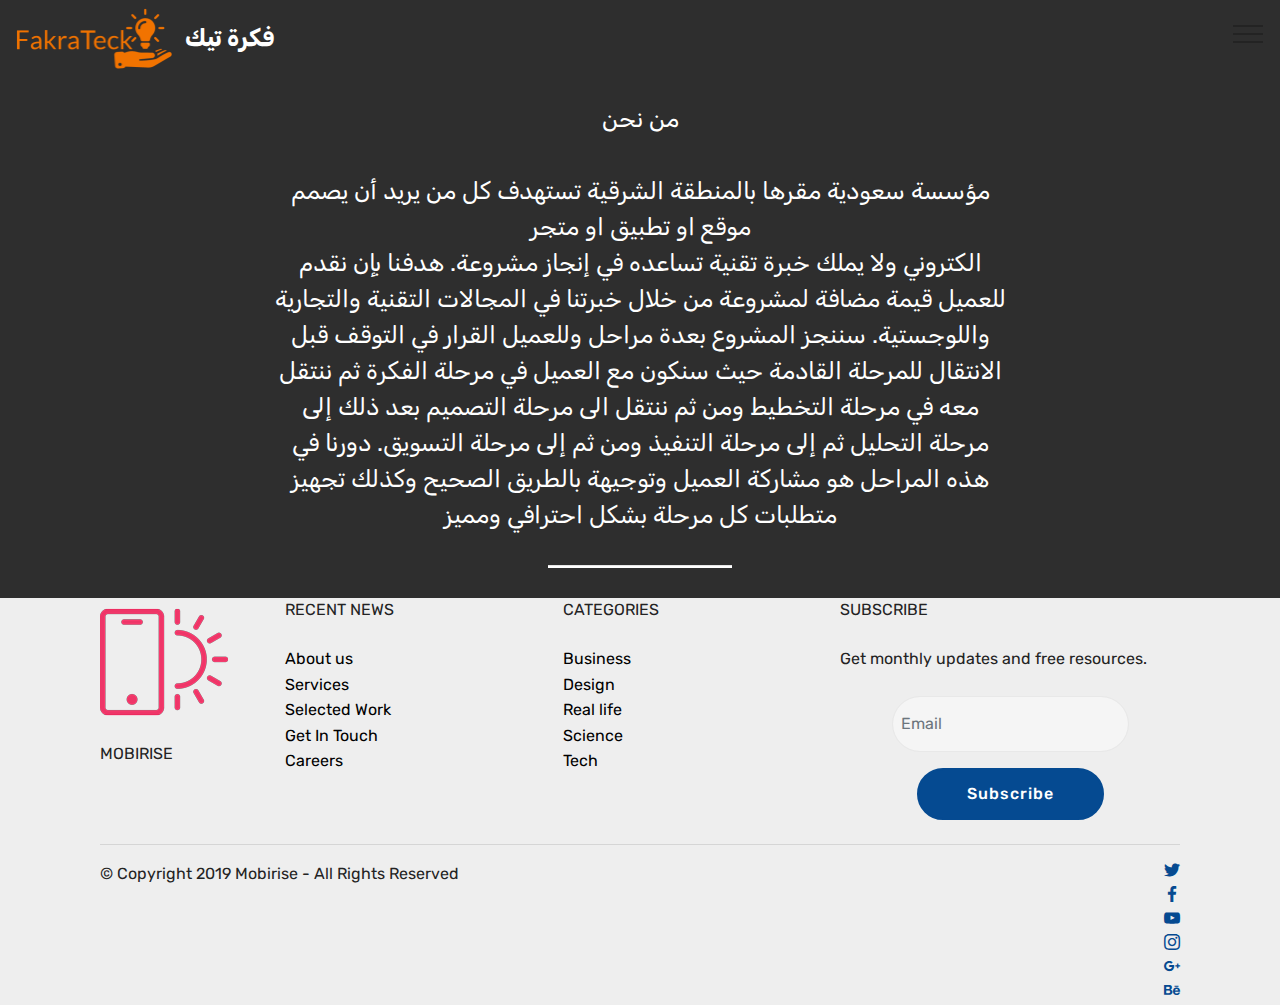
<file: page1.html>
<!DOCTYPE html>
<html  >
<head>
  <!-- Site made with Mobirise Website Builder v4.10.1, https://mobirise.com -->
  <meta charset="UTF-8">
  <meta http-equiv="X-UA-Compatible" content="IE=edge">
  <meta name="generator" content="Mobirise v4.10.1, mobirise.com">
  <meta name="viewport" content="width=device-width, initial-scale=1, minimum-scale=1">
  <link rel="shortcut icon" href="assets/images/logo-2-314x122.png" type="image/x-icon">
  <meta name="description" content="Web Site Builder Description">
  
  <title>aboutus</title>
  <link rel="stylesheet" href="assets/web/assets/mobirise-icons/mobirise-icons.css">
  <link rel="stylesheet" href="assets/web/assets/mobirise-icons-bold/mobirise-icons-bold.css">
  <link rel="stylesheet" href="assets/tether/tether.min.css">
  <link rel="stylesheet" href="assets/bootstrap/css/bootstrap.min.css">
  <link rel="stylesheet" href="assets/bootstrap/css/bootstrap-grid.min.css">
  <link rel="stylesheet" href="assets/bootstrap/css/bootstrap-reboot.min.css">
  <link rel="stylesheet" href="assets/dropdown/css/style.css">
  <link rel="stylesheet" href="assets/socicon/css/styles.css">
  <link rel="stylesheet" href="assets/theme/css/style.css">
  <link rel="stylesheet" href="assets/mobirise/css/mbr-additional.css" type="text/css">
  
  
  
</head>
<body>

<!-- Google Analytics -->
<!-- Global site tag (gtag.js) - Google Analytics -->
<script async src="https://www.googletagmanager.com/gtag/js?id=UA-136117515-2"></script>
<script>
  window.dataLayer = window.dataLayer || [];
  function gtag(){dataLayer.push(arguments);}
  gtag('js', new Date());

  gtag('config', 'UA-136117515-2');
</script>

<!-- /Google Analytics -->


  <section class="menu cid-rqDmUsacME" once="menu" id="menu1-b">

    

    <nav class="navbar navbar-expand beta-menu navbar-dropdown align-items-center collapsed">
        <button class="navbar-toggler navbar-toggler-right" type="button" data-toggle="collapse" data-target="#navbarSupportedContent" aria-controls="navbarSupportedContent" aria-expanded="false" aria-label="Toggle navigation">
            <div class="hamburger">
                <span></span>
                <span></span>
                <span></span>
                <span></span>
            </div>
        </button>
        <div class="menu-logo">
            <div class="navbar-brand">
                <span class="navbar-logo">
                    <a href="https://mobirise.co">
                         <img src="assets/images/logo-2-314x122.png" alt="Mobirise" title="" style="height: 3.8rem;">
                    </a>
                </span>
                <span class="navbar-caption-wrap"><a class="navbar-caption text-white display-5" href="https://mobirise.co">
                        فكرة تيك</a></span>
            </div>
        </div>
        <div class="collapse navbar-collapse" id="navbarSupportedContent">
            <ul class="navbar-nav nav-dropdown nav-right" data-app-modern-menu="true"><li class="nav-item"><a class="nav-link link text-white display-4" href="index.html"><span class="mbri-home mbr-iconfont mbr-iconfont-btn"></span>
                        
                        الرئيسية</a></li><li class="nav-item">
                    <a class="nav-link link text-white display-4" href="page1.html">
                        <span class="mbri-search mbr-iconfont mbr-iconfont-btn"></span>
                        من نحن</a>
                </li><li class="nav-item"><a class="nav-link link text-white display-4" href="index.html#form1-h"><span class="mbri-letter mbr-iconfont mbr-iconfont-btn"></span>
                        
                        أتصل بنا</a></li><li class="nav-item"><a class="nav-link link text-white display-4" href="index.html#timeline2-12"><span class="mbri-preview mbr-iconfont mbr-iconfont-btn"></span>
                        
                        مشاريعنا</a></li><li class="nav-item"><a class="nav-link link text-white display-4" href="index.html#content4-1a"><span class="mbri-cart-full mbr-iconfont mbr-iconfont-btn"></span>
                        
                        منتجاتنا</a></li><li class="nav-item"><a class="nav-link link text-white display-4" href="index.html#timeline1-1b"><span class="mbri-idea mbr-iconfont mbr-iconfont-btn"></span>
                        
                        مراحل المشروع</a></li><li class="nav-item"><a class="nav-link link text-white display-4" href="https://atesaudi.blogspot.com/" target="_blank"><span class="mbri-edit mbr-iconfont mbr-iconfont-btn"></span>
                        
                        المدونة</a></li></ul>
            
        </div>
    </nav>
</section>

<section class="engine"><a href="https://mobirise.info/u">bootstrap responsive templates</a></section><section class="mbr-section article content10 cid-rqENyAa1pR" id="content10-c">
    
     

    <div class="container">
        <div class="inner-container" style="width: 66%;">
            <hr class="line" style="width: 25%;">
            <div class="section-text align-center mbr-white mbr-fonts-style display-5"><br>من نحن<br><br>مؤسسة سعودية مقرها بالمنطقة الشرقية تستهدف كل من يريد أن يصمم موقع او تطبيق او متجر <br>الكتروني ولا يملك خبرة تقنية تساعده في إنجاز مشروعة. هدفنا بإن نقدم للعميل قيمة مضافة لمشروعة من خلال خبرتنا في المجالات التقنية والتجارية واللوجستية. سننجز المشروع بعدة مراحل وللعميل القرار في التوقف قبل الانتقال للمرحلة القادمة حيث سنكون مع العميل في مرحلة الفكرة ثم ننتقل معه في مرحلة التخطيط ومن ثم ننتقل الى مرحلة التصميم بعد ذلك إلى مرحلة التحليل ثم إلى مرحلة التنفيذ ومن ثم إلى مرحلة التسويق. دورنا في هذه المراحل هو مشاركة العميل وتوجيهة بالطريق الصحيح وكذلك تجهيز متطلبات كل مرحلة بشكل احترافي ومميز</div>
            <hr class="line" style="width: 25%;">
        </div>
    </div>
</section>

<section class="footer3 cid-rqEOUtx4fV" id="footer3-e">

    

    

    <div class="container">
        <div class="media-container-row content">
            <div class="col-md-2 col-sm-4">
                <div class="mb-3 img-logo">
                    <a href="https://mobirise.co/">
                         <img src="assets/images/logo2.png" alt="Mobirise">
                    </a>
                </div>
                <p class="mbr-fonts-style foot-logo display-7">
                    MOBIRISE
                </p>
            </div>
            <div class="col-md-3 col-sm-4">
                <p class="mb-4 mbr-fonts-style foot-title display-7">
                    RECENT NEWS
                </p>
                <p class="mbr-text mbr-links-column mbr-fonts-style display-7">
                    <a href="#" class="text-black">About us</a>
                    <br><a href="#" class="text-black">Services</a>
                    <br><a href="#" class="text-black">Selected Work</a>
                    <br><a href="#" class="text-black">Get In Touch</a>
                    <br><a href="#" class="text-black">Careers</a>
                </p>
            </div>
            <div class="col-md-3 col-sm-4">
                <p class="mb-4 mbr-fonts-style foot-title display-7">
                    CATEGORIES
                </p>
                <p class="mbr-text mbr-fonts-style mbr-links-column display-7">
                    <a href="#" class="text-black">Business</a>
                    <br><a href="#" class="text-black">Design</a>
                    <br><a href="#" class="text-black">Real life</a>
                    <br><a href="#" class="text-black">Science</a>
                    <br><a href="#" class="text-black">Tech</a>
                </p>
            </div>
            <div class="col-md-4 col-sm-12">
                <p class="mb-4 mbr-fonts-style foot-title display-7">
                    SUBSCRIBE
                </p>
                <p class="mbr-text form-text mbr-fonts-style display-7">
                    Get monthly updates and free resources.
                </p>
                <div class="media-container-column" data-form-type="formoid">
                    <!---Formbuilder Form--->
                    <form action="https://mobirise.com/" method="POST" class="mbr-form form-with-styler" data-form-title="Mobirise Form"><input type="hidden" name="email" data-form-email="true" value="2bEdZoBF6Icn+xZnR7oiUpkcPRxgIgO6wKDrU7M5L7y70xOlaf6sNsrQIPnjUx0wCuNVRfX8ZN+afQMpWteACdzMaFMkrVMtZSSeUAvLEcFWCLbd89+MQISMAGU4yrz0">
                        <div class="row form-inline justify-content-center">
                            <div hidden="hidden" data-form-alert="" class="alert alert-success col-12">Thanks for filling out the form!</div>
                            <div hidden="hidden" data-form-alert-danger="" class="alert alert-danger col-12">
                            </div>
                        </div>
                        <div class="dragArea row form-inline justify-content-center">
                            <div class="col-auto form-group " data-for="email">
                                <input type="email" name="email" placeholder="Email" data-form-field="Email" required="required" class="form-control input-sm input-inverse my-2 display-7" id="email-footer3-e">
                            </div>
                            <div class="col-auto input-group-btn  m-2"><button type="submit" class="btn btn-primary m-0 display-4">Subscribe</button></div>
                        </div>
                    </form><!---Formbuilder Form--->
                </div>

            </div>
        </div>
        <div class="footer-lower">
            <div class="media-container-row">
                <div class="col-sm-12">
                    <hr>
                </div>
            </div>
            <div class="media-container-row">
                <div class="col-sm-6 copyright">
                    <p class="mbr-text mbr-fonts-style display-7">
                        © Copyright 2019 Mobirise - All Rights Reserved
                    </p>
                </div>
                <div class="col-md-6">
                    <div class="social-list align-right">
                        <div class="soc-item">
                            <a href="https://twitter.com/mobirise" target="_blank">
                                <span class="socicon-twitter socicon mbr-iconfont mbr-iconfont-social"></span>
                            </a>
                        </div>
                        <div class="soc-item">
                            <a href="https://www.facebook.com/pages/Mobirise/1616226671953247" target="_blank">
                                <span class="socicon-facebook socicon mbr-iconfont mbr-iconfont-social"></span>
                            </a>
                        </div>
                        <div class="soc-item">
                            <a href="https://www.youtube.com/c/mobirise" target="_blank">
                                <span class="socicon-youtube socicon mbr-iconfont mbr-iconfont-social"></span>
                            </a>
                        </div>
                        <div class="soc-item">
                            <a href="https://instagram.com/mobirise" target="_blank">
                                <span class="socicon-instagram socicon mbr-iconfont mbr-iconfont-social"></span>
                            </a>
                        </div>
                        <div class="soc-item">
                            <a href="https://plus.google.com/u/0/+Mobirise" target="_blank">
                                <span class="socicon-googleplus socicon mbr-iconfont mbr-iconfont-social"></span>
                            </a>
                        </div>
                        <div class="soc-item">
                            <a href="https://www.behance.net/Mobirise" target="_blank">
                                <span class="socicon-behance socicon mbr-iconfont mbr-iconfont-social"></span>
                            </a>
                        </div>
                    </div>
                </div>
            </div>
        </div>
    </div>
</section>


  <script src="assets/web/assets/jquery/jquery.min.js"></script>
  <script src="assets/popper/popper.min.js"></script>
  <script src="assets/tether/tether.min.js"></script>
  <script src="assets/bootstrap/js/bootstrap.min.js"></script>
  <script src="assets/dropdown/js/script.min.js"></script>
  <script src="assets/touchswipe/jquery.touch-swipe.min.js"></script>
  <script src="assets/smoothscroll/smooth-scroll.js"></script>
  <script src="assets/theme/js/script.js"></script>
  <script src="assets/formoid/formoid.min.js"></script>
  
  
</body>
</html>
</file>
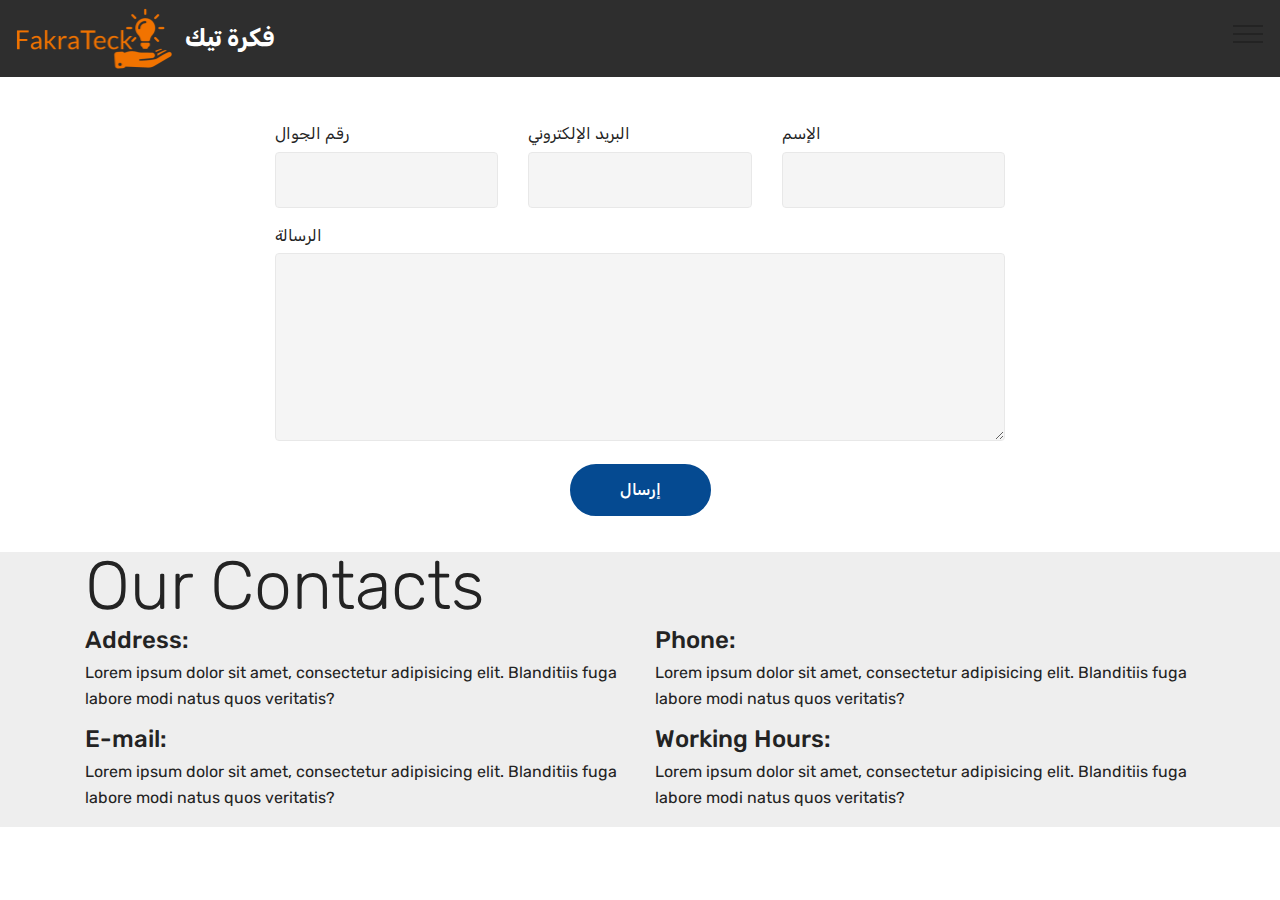
<file: page2.html>
<!DOCTYPE html>
<html  >
<head>
  <!-- Site made with Mobirise Website Builder v4.10.1, https://mobirise.com -->
  <meta charset="UTF-8">
  <meta http-equiv="X-UA-Compatible" content="IE=edge">
  <meta name="generator" content="Mobirise v4.10.1, mobirise.com">
  <meta name="viewport" content="width=device-width, initial-scale=1, minimum-scale=1">
  <link rel="shortcut icon" href="assets/images/logo-2-314x122.png" type="image/x-icon">
  <meta name="description" content="Web Page Generator Description">
  
  <title>أتصل بنا</title>
  <link rel="stylesheet" href="assets/web/assets/mobirise-icons-bold/mobirise-icons-bold.css">
  <link rel="stylesheet" href="assets/web/assets/mobirise-icons/mobirise-icons.css">
  <link rel="stylesheet" href="assets/tether/tether.min.css">
  <link rel="stylesheet" href="assets/bootstrap/css/bootstrap.min.css">
  <link rel="stylesheet" href="assets/bootstrap/css/bootstrap-grid.min.css">
  <link rel="stylesheet" href="assets/bootstrap/css/bootstrap-reboot.min.css">
  <link rel="stylesheet" href="assets/dropdown/css/style.css">
  <link rel="stylesheet" href="assets/theme/css/style.css">
  <link rel="stylesheet" href="assets/mobirise/css/mbr-additional.css" type="text/css">
  
  
  
</head>
<body>

<!-- Google Analytics -->
<!-- Global site tag (gtag.js) - Google Analytics -->
<script async src="https://www.googletagmanager.com/gtag/js?id=UA-136117515-2"></script>
<script>
  window.dataLayer = window.dataLayer || [];
  function gtag(){dataLayer.push(arguments);}
  gtag('js', new Date());

  gtag('config', 'UA-136117515-2');
</script>

<!-- /Google Analytics -->


  <section class="menu cid-rqDmUsacME" once="menu" id="menu1-i">

    

    <nav class="navbar navbar-expand beta-menu navbar-dropdown align-items-center collapsed">
        <button class="navbar-toggler navbar-toggler-right" type="button" data-toggle="collapse" data-target="#navbarSupportedContent" aria-controls="navbarSupportedContent" aria-expanded="false" aria-label="Toggle navigation">
            <div class="hamburger">
                <span></span>
                <span></span>
                <span></span>
                <span></span>
            </div>
        </button>
        <div class="menu-logo">
            <div class="navbar-brand">
                <span class="navbar-logo">
                    <a href="https://mobirise.co">
                         <img src="assets/images/logo-2-314x122.png" alt="Mobirise" title="" style="height: 3.8rem;">
                    </a>
                </span>
                <span class="navbar-caption-wrap"><a class="navbar-caption text-white display-5" href="https://mobirise.co">
                        فكرة تيك</a></span>
            </div>
        </div>
        <div class="collapse navbar-collapse" id="navbarSupportedContent">
            <ul class="navbar-nav nav-dropdown nav-right" data-app-modern-menu="true"><li class="nav-item"><a class="nav-link link text-white display-4" href="index.html"><span class="mbri-home mbr-iconfont mbr-iconfont-btn"></span>
                        
                        الرئيسية</a></li><li class="nav-item">
                    <a class="nav-link link text-white display-4" href="page1.html">
                        <span class="mbri-search mbr-iconfont mbr-iconfont-btn"></span>
                        من نحن</a>
                </li><li class="nav-item"><a class="nav-link link text-white display-4" href="index.html#form1-h"><span class="mbri-letter mbr-iconfont mbr-iconfont-btn"></span>
                        
                        أتصل بنا</a></li><li class="nav-item"><a class="nav-link link text-white display-4" href="index.html#timeline2-12"><span class="mbri-preview mbr-iconfont mbr-iconfont-btn"></span>
                        
                        مشاريعنا</a></li><li class="nav-item"><a class="nav-link link text-white display-4" href="index.html#content4-1a"><span class="mbri-cart-full mbr-iconfont mbr-iconfont-btn"></span>
                        
                        منتجاتنا</a></li><li class="nav-item"><a class="nav-link link text-white display-4" href="index.html#timeline1-1b"><span class="mbri-idea mbr-iconfont mbr-iconfont-btn"></span>
                        
                        مراحل المشروع</a></li><li class="nav-item"><a class="nav-link link text-white display-4" href="https://atesaudi.blogspot.com/" target="_blank"><span class="mbri-edit mbr-iconfont mbr-iconfont-btn"></span>
                        
                        المدونة</a></li></ul>
            
        </div>
    </nav>
</section>

<section class="engine"><a href="https://mobirise.info/x">css templates</a></section><section class="mbr-section form1 cid-rqMmyLldeY" id="form1-j">

    

    
    <div class="container">
        <div class="row justify-content-center">
            <div class="title col-12 col-lg-8">
                
                
            </div>
        </div>
    </div>
    <div class="container">
        <div class="row justify-content-center">
            <div class="media-container-column col-lg-8" data-form-type="formoid">
                <!---Formbuilder Form--->
                <form action="https://mobirise.com/" method="POST" class="mbr-form form-with-styler" data-form-title="Mobirise Form"><input type="hidden" name="email" data-form-email="true" value="W32zwhBc3CfTVLX/x2DFbcha1k3F82SXOlxY9uX9IpRp0sOppdXzEjpaPp9qZRkg3YY1xvhsPS/RLjaB7dfa8dVC2ABDgtjbVQxCWBXw7wNdCep8mOaFDlPuz9hYjm19">
                    <div class="row">
                        <div hidden="hidden" data-form-alert="" class="alert alert-success col-12">Thanks for filling out the form!</div>
                        <div hidden="hidden" data-form-alert-danger="" class="alert alert-danger col-12">
                        </div>
                    </div>
                    <div class="dragArea row">
                        <div class="col-md-4  form-group" data-for="name">
                            <label for="name-form1-j" class="form-control-label mbr-fonts-style display-7">رقم الجوال</label>
                            <input type="text" name="name" data-form-field="Name" required="required" class="form-control display-7" id="name-form1-j">
                        </div>
                        <div class="col-md-4  form-group" data-for="email">
                            <label for="email-form1-j" class="form-control-label mbr-fonts-style display-7">البريد الإلكتروني</label>
                            <input type="email" name="email" data-form-field="Email" required="required" class="form-control display-7" id="email-form1-j">
                        </div>
                        <div data-for="phone" class="col-md-4  form-group">
                            <label for="phone-form1-j" class="form-control-label mbr-fonts-style display-7">الإسم</label>
                            <input type="tel" name="phone" data-form-field="Phone" class="form-control display-7" id="phone-form1-j">
                        </div>
                        <div data-for="message" class="col-md-12 form-group">
                            <label for="message-form1-j" class="form-control-label mbr-fonts-style display-7">الرسالة</label>
                            <textarea name="message" data-form-field="Message" class="form-control display-7" id="message-form1-j"></textarea>
                        </div>
                        <div class="col-md-12 input-group-btn align-center"><button type="submit" class="btn btn-form btn-primary display-4">إرسال</button></div>
                    </div>
                </form><!---Formbuilder Form--->
            </div>
        </div>
    </div>
</section>

<section class="mbr-section contacts3 cid-rqMmAGi1WC" id="contacts3-k">
    <!---->
    
    <!---->
    <!--Overlay-->
    
    <!--Container-->
    <div class="container">
        <div class="row">
            <!--Titles-->
            <div class="title col-12">
                <h2 class="align-left mbr-fonts-style display-1">
                    Our Contacts
                </h2>
                
            </div>
            <div class="col-12">
                <div class="row">
                    <div class="col-12 col-md-6">
                        <div class="wrapper">
                            <span class="iconfont-wrapper">
                                <span class="amp-iconfont icon fa-thumbs-o-up fa"></span>
                            </span>
                            <div class="b-info b-adress">
                                <h5 class="align-left mbr-fonts-style display-5">
                                    Address:
                                </h5>
                                <p class="mbr-text align-left mbr-fonts-style display-7">
                                    Lorem ipsum dolor sit amet, consectetur adipisicing elit. Blanditiis fuga labore
                                    modi natus quos veritatis?
                                </p>
                            </div>
                        </div>
                    </div>
                    <div class="col-12 col-md-6">
                        <div class="wrapper">
                            <span class="iconfont-wrapper">
                                <span class="amp-iconfont icon fa-phone fa"></span>
                            </span>
                            <div class="b-info b-phone">
                                <h5 class="align-left mbr-fonts-style display-5">
                                    Phone:
                                </h5>
                                <p class="mbr-text align-left mbr-fonts-style display-7">
                                    Lorem ipsum dolor sit amet, consectetur adipisicing elit. Blanditiis fuga labore
                                    modi natus quos veritatis?
                                </p>
                            </div>
                        </div>
                    </div>
                    <div class="col-12 col-md-6">
                        <div class="wrapper">
                            <span class="iconfont-wrapper">
                                <span class="amp-iconfont icon fa-comment-o fa"></span>
                            </span>
                            <div class="b-info b-mail">
                                <h5 class="align-left mbr-fonts-style display-5">
                                    E-mail:
                                </h5>
                                <p class="mbr-text align-left mbr-fonts-style display-7">
                                    Lorem ipsum dolor sit amet, consectetur adipisicing elit. Blanditiis fuga labore
                                    modi natus quos veritatis?
                                </p>
                            </div>
                        </div>
                    </div>
                    <div class="col-12 col-md-6">
                        <div class="wrapper">
                            <span class="iconfont-wrapper">
                                <span class="amp-iconfont icon fa-th-large fa"></span>
                            </span>
                            <div class="b-info b-mail">
                                <h5 class="align-left mbr-fonts-style display-5">
                                    Working Hours:
                                </h5>
                                <p class="mbr-text align-left mbr-fonts-style display-7">
                                    Lorem ipsum dolor sit amet, consectetur adipisicing elit. Blanditiis fuga labore
                                    modi natus quos veritatis?
                                </p>
                            </div>
                        </div>
                    </div>
                </div>
            </div>
        </div>
    </div>
</section>


  <script src="assets/web/assets/jquery/jquery.min.js"></script>
  <script src="assets/popper/popper.min.js"></script>
  <script src="assets/tether/tether.min.js"></script>
  <script src="assets/bootstrap/js/bootstrap.min.js"></script>
  <script src="assets/dropdown/js/script.min.js"></script>
  <script src="assets/touchswipe/jquery.touch-swipe.min.js"></script>
  <script src="assets/smoothscroll/smooth-scroll.js"></script>
  <script src="assets/theme/js/script.js"></script>
  <script src="assets/formoid/formoid.min.js"></script>
  
  
</body>
</html>
</file>
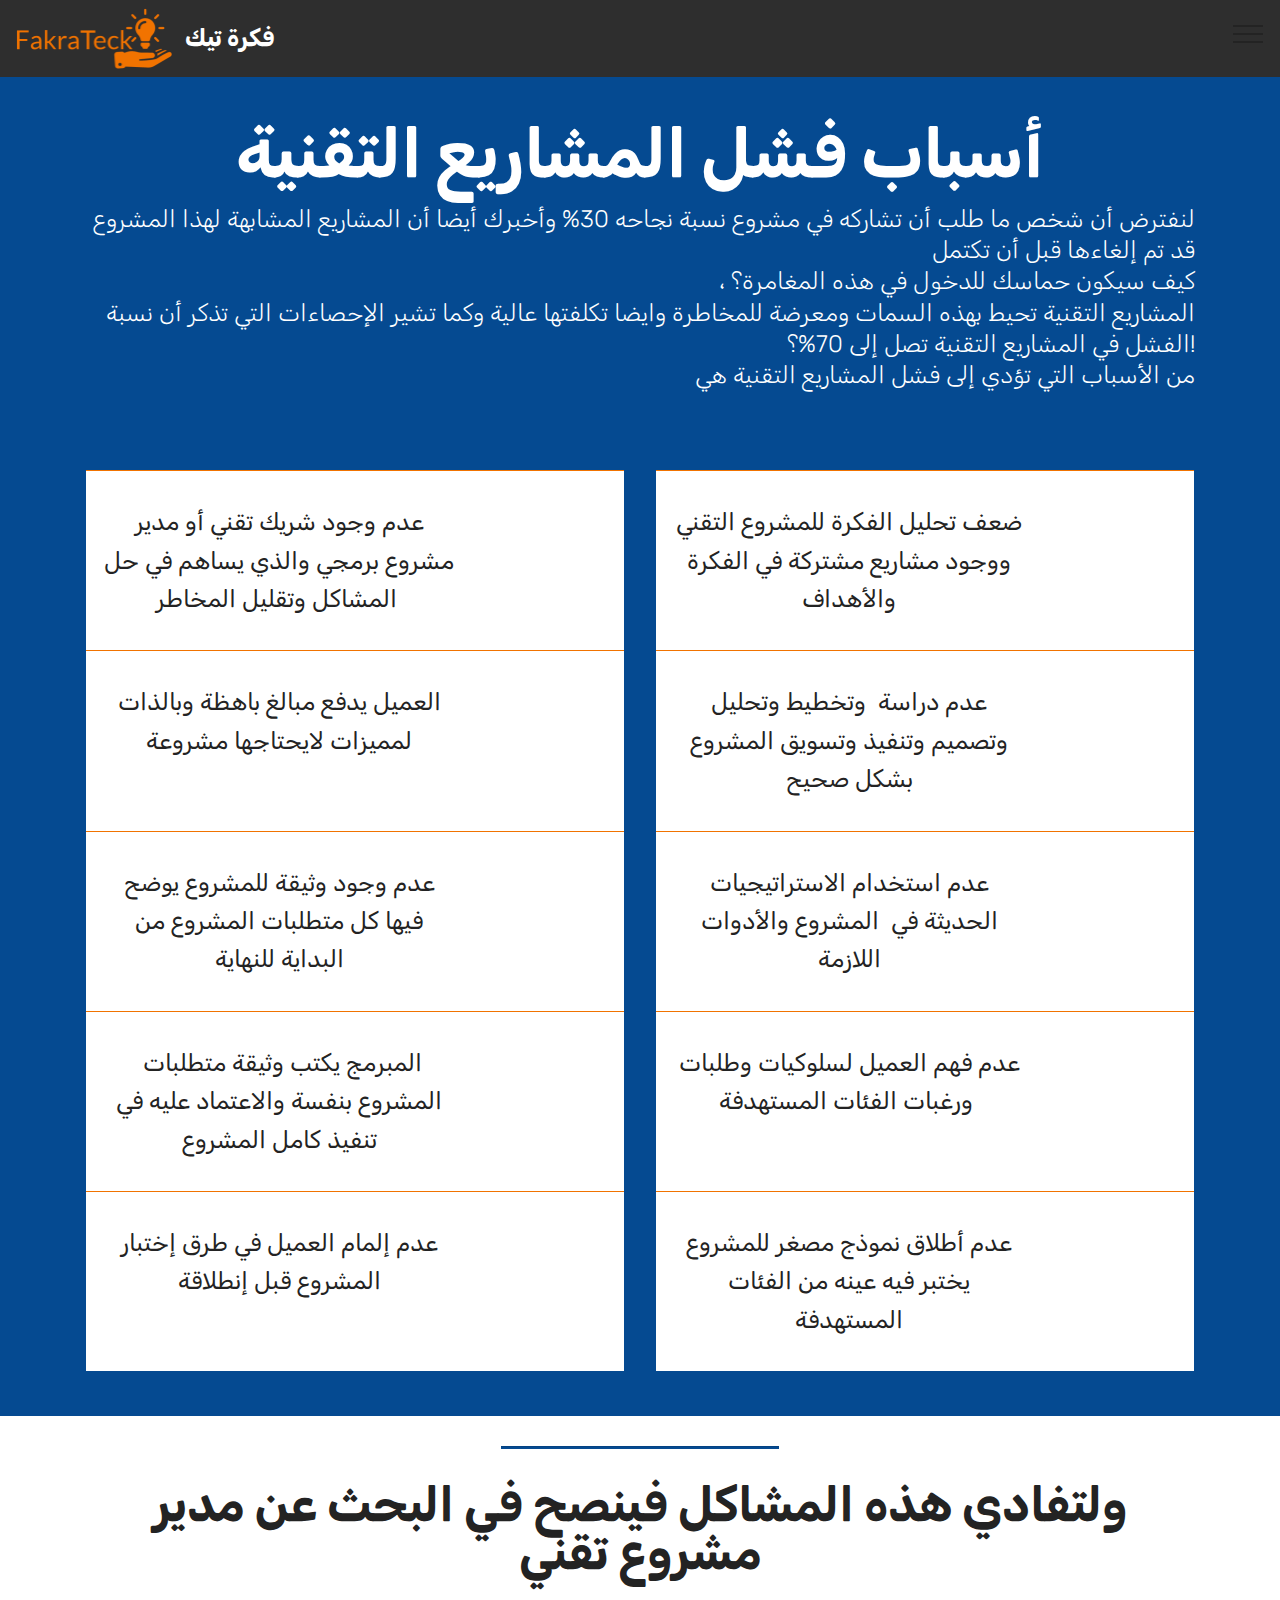
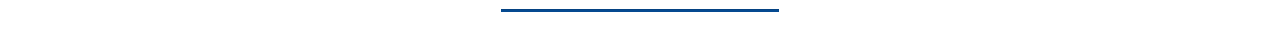
<file: page3.html>
<!DOCTYPE html>
<html  >
<head>
  <!-- Site made with Mobirise Website Builder v4.10.1, https://mobirise.com -->
  <meta charset="UTF-8">
  <meta http-equiv="X-UA-Compatible" content="IE=edge">
  <meta name="generator" content="Mobirise v4.10.1, mobirise.com">
  <meta name="viewport" content="width=device-width, initial-scale=1, minimum-scale=1">
  <link rel="shortcut icon" href="assets/images/logo-2-314x122.png" type="image/x-icon">
  <meta name="description" content="Web Maker Description">
  
  <title>Advice</title>
  <link rel="stylesheet" href="assets/web/assets/mobirise-icons/mobirise-icons.css">
  <link rel="stylesheet" href="assets/web/assets/mobirise-icons-bold/mobirise-icons-bold.css">
  <link rel="stylesheet" href="assets/tether/tether.min.css">
  <link rel="stylesheet" href="assets/bootstrap/css/bootstrap.min.css">
  <link rel="stylesheet" href="assets/bootstrap/css/bootstrap-grid.min.css">
  <link rel="stylesheet" href="assets/bootstrap/css/bootstrap-reboot.min.css">
  <link rel="stylesheet" href="assets/dropdown/css/style.css">
  <link rel="stylesheet" href="assets/theme/css/style.css">
  <link rel="stylesheet" href="assets/mobirise/css/mbr-additional.css" type="text/css">
  
  
  
</head>
<body>

<!-- Google Analytics -->
<!-- Global site tag (gtag.js) - Google Analytics -->
<script async src="https://www.googletagmanager.com/gtag/js?id=UA-136117515-2"></script>
<script>
  window.dataLayer = window.dataLayer || [];
  function gtag(){dataLayer.push(arguments);}
  gtag('js', new Date());

  gtag('config', 'UA-136117515-2');
</script>

<!-- /Google Analytics -->


  <section class="menu cid-rrDOyfQL41" once="menu" id="menu1-1p">

    

    <nav class="navbar navbar-expand beta-menu navbar-dropdown align-items-center navbar-fixed-top collapsed">
        <button class="navbar-toggler navbar-toggler-right" type="button" data-toggle="collapse" data-target="#navbarSupportedContent" aria-controls="navbarSupportedContent" aria-expanded="false" aria-label="Toggle navigation">
            <div class="hamburger">
                <span></span>
                <span></span>
                <span></span>
                <span></span>
            </div>
        </button>
        <div class="menu-logo">
            <div class="navbar-brand">
                <span class="navbar-logo">
                    <a href="https://mobirise.co">
                         <img src="assets/images/logo-2-314x122.png" alt="Mobirise" title="" style="height: 3.8rem;">
                    </a>
                </span>
                <span class="navbar-caption-wrap"><a class="navbar-caption text-white display-5" href="https://mobirise.co">
                        فكرة تيك</a></span>
            </div>
        </div>
        <div class="collapse navbar-collapse" id="navbarSupportedContent">
            <ul class="navbar-nav nav-dropdown nav-right" data-app-modern-menu="true"><li class="nav-item"><a class="nav-link link text-white display-4" href="index.html"><span class="mbri-home mbr-iconfont mbr-iconfont-btn"></span>
                        
                        الرئيسية</a></li><li class="nav-item">
                    <a class="nav-link link text-white display-4" href="page1.html">
                        <span class="mbri-search mbr-iconfont mbr-iconfont-btn"></span>
                        من نحن</a>
                </li><li class="nav-item"><a class="nav-link link text-white display-4" href="index.html#form1-h"><span class="mbri-letter mbr-iconfont mbr-iconfont-btn"></span>
                        
                        أتصل بنا</a></li><li class="nav-item"><a class="nav-link link text-white display-4" href="index.html#timeline2-12"><span class="mbri-preview mbr-iconfont mbr-iconfont-btn"></span>
                        
                        مشاريعنا</a></li><li class="nav-item"><a class="nav-link link text-white display-4" href="index.html#content4-1a"><span class="mbri-cart-full mbr-iconfont mbr-iconfont-btn"></span>
                        
                        منتجاتنا</a></li><li class="nav-item"><a class="nav-link link text-white display-4" href="index.html#timeline1-1b"><span class="mbri-idea mbr-iconfont mbr-iconfont-btn"></span>
                        
                        مراحل المشروع</a></li><li class="nav-item"><a class="nav-link link text-white display-4" href="https://atesaudi.blogspot.com/" target="_blank"><span class="mbri-edit mbr-iconfont mbr-iconfont-btn"></span>
                        
                        المدونة</a></li></ul>
            
        </div>
    </nav>
</section>

<section class="engine"><a href="https://mobirise.info/g">build a site for free</a></section><section class="services3 cid-rrDBTrALW9" id="services3-1l">
    <!---->
    
    <!---->
    <!--Overlay-->
    
    <!--Container-->
    <div class="container">
        <div class="row">
            <!--Titles-->
            <div class="title pb-5 col-12">
                <h2 class="align-left mbr-fonts-style display-1"><strong>أسباب فشل المشاريع التقنية
</strong></h2>
                <h3 class="mbr-section-subtitle mbr-light mbr-fonts-style pt-3 m-0 display-5">لنفترض أن شخص ما طلب أن تشاركه في مشروع نسبة نجاحه 30% وأخبرك أيضا أن المشاريع المشابهة لهذا المشروع قد تم إلغاءها قبل أن تكتمل <br>، كيف سيكون حماسك للدخول في هذه المغامرة؟<br>المشاريع التقنية تحيط بهذه السمات ومعرضة للمخاطرة وايضا تكلفتها عالية وكما تشير الإحصاءات التي تذكر أن نسبة الفشل في المشاريع التقنية تصل إلى 70%؟!
<div>من الأسباب التي تؤدي إلى فشل المشاريع التقنية هي</div><div><br></div></h3>
            </div>
            <!--Card-1-->
            <div class="card px-3 col-12 col-md-6">
                <div class="card-wrapper media-container-row media-container-row">
                    <div class="card-box">
                        
                        <div class="bottom-line">
                            <p class="mbr-text mbr-fonts-style display-5">
                                عدم وجود شريك تقني أو مدير مشروع برمجي والذي يساهم في حل المشاكل وتقليل المخاطر&nbsp;</p>
                        </div>
                    </div>
                </div>
            </div>
            <!--Card-2-->
            <div class="card px-3 col-12 col-md-6">
                <div class="card-wrapper media-container-row media-container-row">
                    <div class="card-box">
                        
                        <div class="bottom-line">
                            <p class="mbr-text mbr-fonts-style display-5">
                                ضعف تحليل الفكرة للمشروع التقني ووجود مشاريع مشتركة في الفكرة والأهداف</p>
                        </div>
                    </div>
                </div>
            </div>
            <!--Card-3-->
            <div class="card px-3 col-12 col-md-6">
                <div class="card-wrapper media-container-row media-container-row">
                    <div class="card-box">
                        
                        <div class="bottom-line">
                            <p class="mbr-text mbr-fonts-style display-5">
                                العميل يدفع مبالغ باهظة وبالذات لمميزات لايحتاجها مشروعة
                            </p>
                        </div>
                    </div>
                </div>
            </div>
            <!--Card-4-->
            <div class="card px-3 col-12 col-md-6">
                <div class="card-wrapper media-container-row media-container-row">
                    <div class="card-box">
                        
                        <div class="bottom-line">
                            <p class="mbr-text mbr-fonts-style display-5">
                                عدم دراسة &nbsp;وتخطيط وتحليل وتصميم وتنفيذ وتسويق المشروع بشكل صحيح</p>
                        </div>
                    </div>
                </div>
            </div>
            <!--Card-5-->
            <div class="card px-3 col-12 col-md-6">
                <div class="card-wrapper media-container-row media-container-row">
                    <div class="card-box">
                        
                        <div class="bottom-line">
                            <p class="mbr-text mbr-fonts-style display-5">
                                عدم وجود وثيقة للمشروع يوضح فيها كل متطلبات المشروع من البداية للنهاية</p>
                        </div>
                    </div>
                </div>
            </div>
            <!--Card-6-->
            <div class="card px-3 col-12 col-md-6">
                <div class="card-wrapper media-container-row media-container-row">
                    <div class="card-box">
                        
                        <div class="bottom-line">
                            <p class="mbr-text mbr-fonts-style display-5">عدم استخدام الاستراتيجيات الحديثة في &nbsp;المشروع والأدوات اللازمة</p>
                        </div>
                    </div>
                </div>
            </div>
            <!--Card-7-->
            <div class="card px-3 col-12 col-md-6">
                <div class="card-wrapper media-container-row media-container-row">
                    <div class="card-box">
                        
                        <div class="bottom-line">
                            <p class="mbr-text mbr-fonts-style display-5">&nbsp;المبرمج يكتب وثيقة متطلبات المشروع بنفسة والاعتماد عليه في تنفيذ كامل المشروع</p>
                        </div>
                    </div>
                </div>
            </div>
            <!--Card-8-->
            <div class="card px-3 col-12 col-md-6">
                <div class="card-wrapper media-container-row media-container-row">
                    <div class="card-box">
                        
                        <div class="bottom-line">
                            <p class="mbr-text mbr-fonts-style display-5">عدم فهم العميل لسلوكيات وطلبات ورغبات الفئات المستهدفة&nbsp;</p>
                        </div>
                    </div>
                </div>
            </div>
            <!--Card-9-->
            <div class="card px-3 col-12 col-md-6">
                <div class="card-wrapper media-container-row media-container-row">
                    <div class="card-box">
                        
                        <div class="bottom-line">
                            <p class="mbr-text mbr-fonts-style display-5">عدم إلمام العميل في طرق إختبار المشروع قبل إنطلاقة</p>
                        </div>
                    </div>
                </div>
            </div>
            <!--Card-10-->
            <div class="card px-3 col-12 col-md-6">
                <div class="card-wrapper media-container-row media-container-row">
                    <div class="card-box">
                        
                        <div class="bottom-line">
                            <p class="mbr-text mbr-fonts-style display-5">
                                عدم أطلاق نموذج مصغر للمشروع يختبر فيه عينه من الفئات المستهدفة</p>
                        </div>
                    </div>
                </div>
            </div>
            <!--Card-11-->
            
            <!--Card-12-->
            
        </div>
    </div>
</section>

<section class="mbr-section article content9 cid-rrDOO87pLr" id="content9-1q">
    
     

    <div class="container">
        <div class="inner-container" style="width: 100%;">
            <hr class="line" style="width: 25%;">
            <div class="section-text align-center mbr-fonts-style display-2"><strong>ولتفادي هذه المشاكل فينصح في البحث عن مدير مشروع تقني 
</strong></div>
            <hr class="line" style="width: 25%;">
        </div>
        </div>
</section>


  <script src="assets/web/assets/jquery/jquery.min.js"></script>
  <script src="assets/popper/popper.min.js"></script>
  <script src="assets/tether/tether.min.js"></script>
  <script src="assets/bootstrap/js/bootstrap.min.js"></script>
  <script src="assets/smoothscroll/smooth-scroll.js"></script>
  <script src="assets/dropdown/js/script.min.js"></script>
  <script src="assets/touchswipe/jquery.touch-swipe.min.js"></script>
  <script src="assets/theme/js/script.js"></script>
  
  
</body>
</html>
</file>
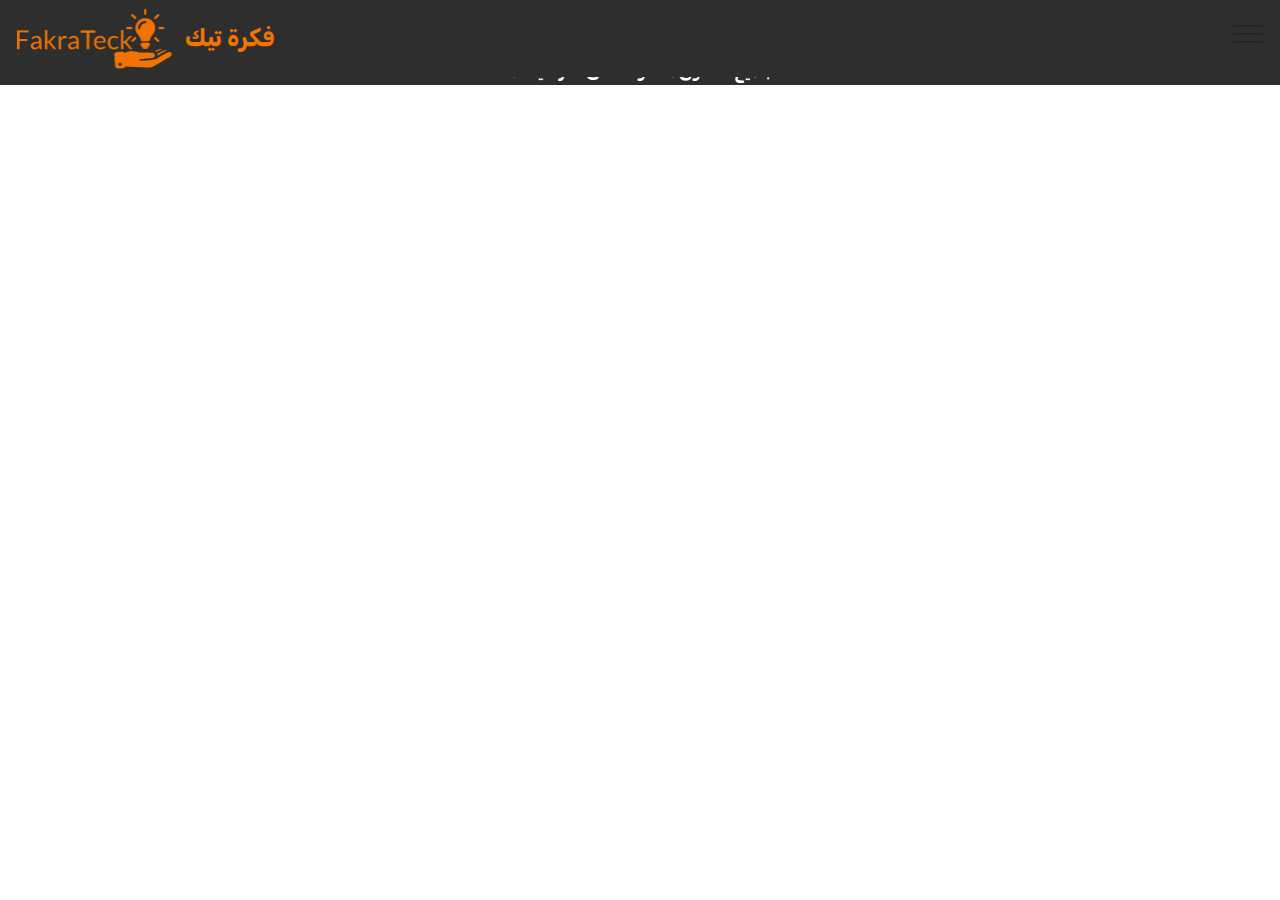
<file: payement.html>
<!DOCTYPE html>
<html  >
<head>
  <!-- Site made with Mobirise Website Builder v4.10.1, https://mobirise.com -->
  <meta charset="UTF-8">
  <meta http-equiv="X-UA-Compatible" content="IE=edge">
  <meta name="generator" content="Mobirise v4.10.1, mobirise.com">
  <meta name="viewport" content="width=device-width, initial-scale=1, minimum-scale=1">
  <link rel="shortcut icon" href="assets/images/logo-2-314x122.png" type="image/x-icon">
  <meta name="description" content="Website Builder Description">
  
  <title>طرق الدفع</title>
  <link rel="stylesheet" href="assets/web/assets/mobirise-icons-bold/mobirise-icons-bold.css">
  <link rel="stylesheet" href="assets/web/assets/mobirise-icons/mobirise-icons.css">
  <link rel="stylesheet" href="assets/tether/tether.min.css">
  <link rel="stylesheet" href="assets/bootstrap/css/bootstrap.min.css">
  <link rel="stylesheet" href="assets/bootstrap/css/bootstrap-grid.min.css">
  <link rel="stylesheet" href="assets/bootstrap/css/bootstrap-reboot.min.css">
  <link rel="stylesheet" href="assets/dropdown/css/style.css">
  <link rel="stylesheet" href="assets/socicon/css/styles.css">
  <link rel="stylesheet" href="assets/theme/css/style.css">
  <link rel="stylesheet" href="assets/mobirise/css/mbr-additional.css" type="text/css">
  
  
  
</head>
<body>

<!-- Google Analytics -->
<!-- Global site tag (gtag.js) - Google Analytics -->
<script async src="https://www.googletagmanager.com/gtag/js?id=UA-136117515-2"></script>
<script>
  window.dataLayer = window.dataLayer || [];
  function gtag(){dataLayer.push(arguments);}
  gtag('js', new Date());

  gtag('config', 'UA-136117515-2');
</script>

<!-- /Google Analytics -->


  <section class="menu cid-rqDmUsacME" once="menu" id="menu1-1j">

    

    <nav class="navbar navbar-expand beta-menu navbar-dropdown align-items-center collapsed">
        <button class="navbar-toggler navbar-toggler-right" type="button" data-toggle="collapse" data-target="#navbarSupportedContent" aria-controls="navbarSupportedContent" aria-expanded="false" aria-label="Toggle navigation">
            <div class="hamburger">
                <span></span>
                <span></span>
                <span></span>
                <span></span>
            </div>
        </button>
        <div class="menu-logo">
            <div class="navbar-brand">
                <span class="navbar-logo">
                    <a href="https://mobirise.co">
                         <img src="assets/images/logo-2-314x122.png" alt="Mobirise" title="" style="height: 3.8rem;">
                    </a>
                </span>
                <span class="navbar-caption-wrap"><a class="navbar-caption text-danger display-5" href="https://mobirise.co">
                        فكرة تيك</a></span>
            </div>
        </div>
        <div class="collapse navbar-collapse" id="navbarSupportedContent">
            <ul class="navbar-nav nav-dropdown nav-right" data-app-modern-menu="true"><li class="nav-item"><a class="nav-link link text-danger display-4" href="index.html"><span class="mbri-home mbr-iconfont mbr-iconfont-btn"></span>
                        
                        الرئيسية</a></li><li class="nav-item">
                    <a class="nav-link link text-danger display-4" href="page1.html">
                        <span class="mbri-search mbr-iconfont mbr-iconfont-btn"></span>
                        من نحن</a>
                </li><li class="nav-item"><a class="nav-link link text-danger display-4" href="index.html#form1-h"><span class="mbri-letter mbr-iconfont mbr-iconfont-btn"></span>
                        
                        أتصل بنا</a></li><li class="nav-item"><a class="nav-link link text-danger display-4" href="index.html#timeline2-12"><span class="mbri-preview mbr-iconfont mbr-iconfont-btn"></span>
                        
                        مشاريعنا</a></li><li class="nav-item"><a class="nav-link link text-danger display-4" href="index.html#content4-1a"><span class="mbri-cart-full mbr-iconfont mbr-iconfont-btn"></span>
                        
                        منتجاتنا</a></li><li class="nav-item"><a class="nav-link link text-danger display-4" href="index.html#timeline1-1b"><span class="mbri-idea mbr-iconfont mbr-iconfont-btn"></span>
                        
                        مراحل المشروع</a></li><li class="nav-item"><a class="nav-link link text-danger display-4" href="https://atesaudi.blogspot.com/" target="_blank"><span class="mbri-edit mbr-iconfont mbr-iconfont-btn"></span>
                        
                        المدونة</a></li></ul>
            
        </div>
    </nav>
</section>

<section class="engine"><a href="https://mobirise.info/q">free responsive web templates</a></section><section once="footers" class="cid-rra6HgoXVT" id="footer7-1k">

    

    

    <div class="container">
        <div class="media-container-row align-center mbr-white">
            
            <div class="row social-row">
                <div class="social-list align-right pb-2">
                    
                    
                    
                    
                    
                    
                <div class="soc-item">
                        <a href="https://twitter.com/fakrateck" target="_blank">
                            <span class="mbr-iconfont mbr-iconfont-social socicon-twitter socicon"></span>
                        </a>
                    </div><div class="soc-item">
                        <a href="https://www.facebook.com/fakrateck" target="_blank">
                            <span class="mbr-iconfont mbr-iconfont-social socicon-facebook socicon"></span>
                        </a>
                    </div><div class="soc-item">
                        <a href="https://www.youtube.com/fakrateck" target="_blank">
                            <span class="mbr-iconfont mbr-iconfont-social socicon-youtube socicon"></span>
                        </a>
                    </div><div class="soc-item">
                        <a href="https://instagram.com/fakrateck" target="_blank">
                            <span class="mbr-iconfont mbr-iconfont-social socicon-instagram socicon"></span>
                        </a>
                    </div></div>
            </div>
            <div class="row row-copirayt">
                <p class="mbr-text mb-0 mbr-fonts-style mbr-white align-center display-7"><strong>&nbsp;© جميع الحقوق محفوظة لدى فكرة تيك&nbsp;</strong></p>
            </div>
        </div>
    </div>
</section>


  <script src="assets/web/assets/jquery/jquery.min.js"></script>
  <script src="assets/popper/popper.min.js"></script>
  <script src="assets/tether/tether.min.js"></script>
  <script src="assets/bootstrap/js/bootstrap.min.js"></script>
  <script src="assets/dropdown/js/script.min.js"></script>
  <script src="assets/touchswipe/jquery.touch-swipe.min.js"></script>
  <script src="assets/smoothscroll/smooth-scroll.js"></script>
  <script src="assets/theme/js/script.js"></script>
  
  
</body>
</html>
</file>
<file: assets/web/assets/mobirise-icons/mobirise-icons.css>
@font-face {
  font-family: 'MobiriseIcons';
  src:  url('mobirise-icons.eot?spat4u');
  src:  url('mobirise-icons.eot?spat4u#iefix') format('embedded-opentype'),
    url('mobirise-icons.ttf?spat4u') format('truetype'),
    url('mobirise-icons.woff?spat4u') format('woff'),
    url('mobirise-icons.svg?spat4u#MobiriseIcons') format('svg');
  font-weight: normal;
  font-style: normal;
}

[class^="mbri-"], [class*=" mbri-"] {
  /* use !important to prevent issues with browser extensions that change fonts */
  font-family: MobiriseIcons !important;
  speak: none;
  font-style: normal;
  font-weight: normal;
  font-variant: normal;
  text-transform: none;
  line-height: 1;

  /* Better Font Rendering =========== */
  -webkit-font-smoothing: antialiased;
  -moz-osx-font-smoothing: grayscale;
}

.mbri-add-submenu:before {
  content: "\e900";
}
.mbri-alert:before {
  content: "\e901";
}
.mbri-align-center:before {
  content: "\e902";
}
.mbri-align-justify:before {
  content: "\e903";
}
.mbri-align-left:before {
  content: "\e904";
}
.mbri-align-right:before {
  content: "\e905";
}
.mbri-android:before {
  content: "\e906";
}
.mbri-apple:before {
  content: "\e907";
}
.mbri-arrow-down:before {
  content: "\e908";
}
.mbri-arrow-next:before {
  content: "\e909";
}
.mbri-arrow-prev:before {
  content: "\e90a";
}
.mbri-arrow-up:before {
  content: "\e90b";
}
.mbri-bold:before {
  content: "\e90c";
}
.mbri-bookmark:before {
  content: "\e90d";
}
.mbri-bootstrap:before {
  content: "\e90e";
}
.mbri-briefcase:before {
  content: "\e90f";
}
.mbri-browse:before {
  content: "\e910";
}
.mbri-bulleted-list:before {
  content: "\e911";
}
.mbri-calendar:before {
  content: "\e912";
}
.mbri-camera:before {
  content: "\e913";
}
.mbri-cart-add:before {
  content: "\e914";
}
.mbri-cart-full:before {
  content: "\e915";
}
.mbri-cash:before {
  content: "\e916";
}
.mbri-change-style:before {
  content: "\e917";
}
.mbri-chat:before {
  content: "\e918";
}
.mbri-clock:before {
  content: "\e919";
}
.mbri-close:before {
  content: "\e91a";
}
.mbri-cloud:before {
  content: "\e91b";
}
.mbri-code:before {
  content: "\e91c";
}
.mbri-contact-form:before {
  content: "\e91d";
}
.mbri-credit-card:before {
  content: "\e91e";
}
.mbri-cursor-click:before {
  content: "\e91f";
}
.mbri-cust-feedback:before {
  content: "\e920";
}
.mbri-database:before {
  content: "\e921";
}
.mbri-delivery:before {
  content: "\e922";
}
.mbri-desktop:before {
  content: "\e923";
}
.mbri-devices:before {
  content: "\e924";
}
.mbri-down:before {
  content: "\e925";
}
.mbri-download:before {
  content: "\e989";
}
.mbri-drag-n-drop:before {
  content: "\e927";
}
.mbri-drag-n-drop2:before {
  content: "\e928";
}
.mbri-edit:before {
  content: "\e929";
}
.mbri-edit2:before {
  content: "\e92a";
}
.mbri-error:before {
  content: "\e92b";
}
.mbri-extension:before {
  content: "\e92c";
}
.mbri-features:before {
  content: "\e92d";
}
.mbri-file:before {
  content: "\e92e";
}
.mbri-flag:before {
  content: "\e92f";
}
.mbri-folder:before {
  content: "\e930";
}
.mbri-gift:before {
  content: "\e931";
}
.mbri-github:before {
  content: "\e932";
}
.mbri-globe:before {
  content: "\e933";
}
.mbri-globe-2:before {
  content: "\e934";
}
.mbri-growing-chart:before {
  content: "\e935";
}
.mbri-hearth:before {
  content: "\e936";
}
.mbri-help:before {
  content: "\e937";
}
.mbri-home:before {
  content: "\e938";
}
.mbri-hot-cup:before {
  content: "\e939";
}
.mbri-idea:before {
  content: "\e93a";
}
.mbri-image-gallery:before {
  content: "\e93b";
}
.mbri-image-slider:before {
  content: "\e93c";
}
.mbri-info:before {
  content: "\e93d";
}
.mbri-italic:before {
  content: "\e93e";
}
.mbri-key:before {
  content: "\e93f";
}
.mbri-laptop:before {
  content: "\e940";
}
.mbri-layers:before {
  content: "\e941";
}
.mbri-left-right:before {
  content: "\e942";
}
.mbri-left:before {
  content: "\e943";
}
.mbri-letter:before {
  content: "\e944";
}
.mbri-like:before {
  content: "\e945";
}
.mbri-link:before {
  content: "\e946";
}
.mbri-lock:before {
  content: "\e947";
}
.mbri-login:before {
  content: "\e948";
}
.mbri-logout:before {
  content: "\e949";
}
.mbri-magic-stick:before {
  content: "\e94a";
}
.mbri-map-pin:before {
  content: "\e94b";
}
.mbri-menu:before {
  content: "\e94c";
}
.mbri-mobile:before {
  content: "\e94d";
}
.mbri-mobile2:before {
  content: "\e94e";
}
.mbri-mobirise:before {
  content: "\e94f";
}
.mbri-more-horizontal:before {
  content: "\e950";
}
.mbri-more-vertical:before {
  content: "\e951";
}
.mbri-music:before {
  content: "\e952";
}
.mbri-new-file:before {
  content: "\e953";
}
.mbri-numbered-list:before {
  content: "\e954";
}
.mbri-opened-folder:before {
  content: "\e955";
}
.mbri-pages:before {
  content: "\e956";
}
.mbri-paper-plane:before {
  content: "\e957";
}
.mbri-paperclip:before {
  content: "\e958";
}
.mbri-photo:before {
  content: "\e959";
}
.mbri-photos:before {
  content: "\e95a";
}
.mbri-pin:before {
  content: "\e95b";
}
.mbri-play:before {
  content: "\e95c";
}
.mbri-plus:before {
  content: "\e95d";
}
.mbri-preview:before {
  content: "\e95e";
}
.mbri-print:before {
  content: "\e95f";
}
.mbri-protect:before {
  content: "\e960";
}
.mbri-question:before {
  content: "\e961";
}
.mbri-quote-left:before {
  content: "\e962";
}
.mbri-quote-right:before {
  content: "\e963";
}
.mbri-refresh:before {
  content: "\e964";
}
.mbri-responsive:before {
  content: "\e965";
}
.mbri-right:before {
  content: "\e966";
}
.mbri-rocket:before {
  content: "\e967";
}
.mbri-sad-face:before {
  content: "\e968";
}
.mbri-sale:before {
  content: "\e969";
}
.mbri-save:before {
  content: "\e96a";
}
.mbri-search:before {
  content: "\e96b";
}
.mbri-setting:before {
  content: "\e96c";
}
.mbri-setting2:before {
  content: "\e96d";
}
.mbri-setting3:before {
  content: "\e96e";
}
.mbri-share:before {
  content: "\e96f";
}
.mbri-shopping-bag:before {
  content: "\e970";
}
.mbri-shopping-basket:before {
  content: "\e971";
}
.mbri-shopping-cart:before {
  content: "\e972";
}
.mbri-sites:before {
  content: "\e973";
}
.mbri-smile-face:before {
  content: "\e974";
}
.mbri-speed:before {
  content: "\e975";
}
.mbri-star:before {
  content: "\e976";
}
.mbri-success:before {
  content: "\e977";
}
.mbri-sun:before {
  content: "\e978";
}
.mbri-sun2:before {
  content: "\e979";
}
.mbri-tablet:before {
  content: "\e97a";
}
.mbri-tablet-vertical:before {
  content: "\e97b";
}
.mbri-target:before {
  content: "\e97c";
}
.mbri-timer:before {
  content: "\e97d";
}
.mbri-to-ftp:before {
  content: "\e97e";
}
.mbri-to-local-drive:before {
  content: "\e97f";
}
.mbri-touch-swipe:before {
  content: "\e980";
}
.mbri-touch:before {
  content: "\e981";
}
.mbri-trash:before {
  content: "\e982";
}
.mbri-underline:before {
  content: "\e983";
}
.mbri-unlink:before {
  content: "\e984";
}
.mbri-unlock:before {
  content: "\e985";
}
.mbri-up-down:before {
  content: "\e986";
}
.mbri-up:before {
  content: "\e987";
}
.mbri-update:before {
  content: "\e988";
}
.mbri-upload:before {
 content: "\e926"; 
}
.mbri-user:before {
  content: "\e98a";
}
.mbri-user2:before {
  content: "\e98b";
}
.mbri-users:before {
  content: "\e98c";
}
.mbri-video:before {
  content: "\e98d";
}
.mbri-video-play:before {
  content: "\e98e";
}
.mbri-watch:before {
  content: "\e98f";
}
.mbri-website-theme:before {
  content: "\e990";
}
.mbri-wifi:before {
  content: "\e991";
}
.mbri-windows:before {
  content: "\e992";
}
.mbri-zoom-out:before {
  content: "\e993";
}
.mbri-redo:before {
  content: "\e994";
}
.mbri-undo:before {
  content: "\e995";
}
</file>
<file: assets/web/assets/mobirise-icons-bold/mobirise-icons-bold.css>
@font-face {
  font-family: 'mobirise-icons-bold';
  src:  url('mobirise-icons-bold.eot?m1l4yr');
  src:  url('mobirise-icons-bold.eot?m1l4yr#iefix') format('embedded-opentype'),
    url('mobirise-icons-bold.ttf?m1l4yr') format('truetype'),
    url('mobirise-icons-bold.woff?m1l4yr') format('woff'),
    url('mobirise-icons-bold.svg?m1l4yr#mobirise-icons-bold') format('svg');
  font-weight: normal;
  font-style: normal;
}

[class^="mbrib-"], [class*="mbrib-"] {
  /* use !important to prevent issues with browser extensions that change fonts */
  font-family: 'mobirise-icons-bold' !important;
  speak: none;
  font-style: normal;
  font-weight: normal;
  font-variant: normal;
  text-transform: none;
  line-height: 1;

  /* Better Font Rendering =========== */
  -webkit-font-smoothing: antialiased;
  -moz-osx-font-smoothing: grayscale;
}

.mbrib-add-submenu:before {
  content: "\e900";
}
.mbrib-alert:before {
  content: "\e901";
}
.mbrib-align-center:before {
  content: "\e902";
}
.mbrib-align-justify:before {
  content: "\e903";
}
.mbrib-align-left:before {
  content: "\e904";
}
.mbrib-align-right:before {
  content: "\e905";
}
.mbrib-android:before {
  content: "\e906";
}
.mbrib-apple:before {
  content: "\e907";
}
.mbrib-arrow-down:before {
  content: "\e908";
}
.mbrib-arrow-next:before {
  content: "\e909";
}
.mbrib-arrow-prev:before {
  content: "\e90a";
}
.mbrib-arrow-up:before {
  content: "\e90b";
}
.mbrib-bold:before {
  content: "\e90c";
}
.mbrib-bookmark:before {
  content: "\e90d";
}
.mbrib-bootstrap:before {
  content: "\e90e";
}
.mbrib-briefcase:before {
  content: "\e90f";
}
.mbrib-browse:before {
  content: "\e910";
}
.mbrib-bulleted-list:before {
  content: "\e911";
}
.mbrib-calendar:before {
  content: "\e912";
}
.mbrib-camera:before {
  content: "\e913";
}
.mbrib-cart-add:before {
  content: "\e914";
}
.mbrib-cart-full:before {
  content: "\e915";
}
.mbrib-cash:before {
  content: "\e916";
}
.mbrib-change-style:before {
  content: "\e917";
}
.mbrib-chat:before {
  content: "\e918";
}
.mbrib-clock:before {
  content: "\e919";
}
.mbrib-close:before {
  content: "\e91a";
}
.mbrib-cloud:before {
  content: "\e91b";
}
.mbrib-code:before {
  content: "\e91c";
}
.mbrib-contact-form:before {
  content: "\e91d";
}
.mbrib-credit-card:before {
  content: "\e91e";
}
.mbrib-cursor-click:before {
  content: "\e91f";
}
.mbrib-cust-feedback:before {
  content: "\e920";
}
.mbrib-database:before {
  content: "\e921";
}
.mbrib-delivery:before {
  content: "\e922";
}
.mbrib-desktop:before {
  content: "\e923";
}
.mbrib-devices:before {
  content: "\e924";
}
.mbrib-down:before {
  content: "\e925";
}
.mbrib-download:before {
  content: "\e926";
}
.mbrib-drag-n-drop:before {
  content: "\e927";
}
.mbrib-drag-n-drop2:before {
  content: "\e928";
}
.mbrib-edit:before {
  content: "\e929";
}
.mbrib-edit2:before {
  content: "\e92a";
}
.mbrib-error:before {
  content: "\e92b";
}
.mbrib-extension:before {
  content: "\e92c";
}
.mbrib-features:before {
  content: "\e92d";
}
.mbrib-file:before {
  content: "\e92e";
}
.mbrib-flag:before {
  content: "\e92f";
}
.mbrib-folder:before {
  content: "\e930";
}
.mbrib-gift:before {
  content: "\e931";
}
.mbrib-github:before {
  content: "\e932";
}
.mbrib-globe-2:before {
  content: "\e933";
}
.mbrib-globe:before {
  content: "\e934";
}
.mbrib-growing-chart:before {
  content: "\e935";
}
.mbrib-hearth:before {
  content: "\e936";
}
.mbrib-help:before {
  content: "\e937";
}
.mbrib-home:before {
  content: "\e938";
}
.mbrib-hot-cup:before {
  content: "\e939";
}
.mbrib-idea:before {
  content: "\e93a";
}
.mbrib-image-gallery:before {
  content: "\e93b";
}
.mbrib-image-slider:before {
  content: "\e93c";
}
.mbrib-info:before {
  content: "\e93d";
}
.mbrib-italic:before {
  content: "\e93e";
}
.mbrib-key:before {
  content: "\e93f";
}
.mbrib-laptop:before {
  content: "\e940";
}
.mbrib-layers:before {
  content: "\e941";
}
.mbrib-left-right:before {
  content: "\e942";
}
.mbrib-left:before {
  content: "\e943";
}
.mbrib-letter:before {
  content: "\e944";
}
.mbrib-like:before {
  content: "\e945";
}
.mbrib-link:before {
  content: "\e946";
}
.mbrib-lock:before {
  content: "\e947";
}
.mbrib-login:before {
  content: "\e948";
}
.mbrib-logout:before {
  content: "\e949";
}
.mbrib-magic-stick:before {
  content: "\e94a";
}
.mbrib-map-pin:before {
  content: "\e94b";
}
.mbrib-menu:before {
  content: "\e94c";
}
.mbrib-mobile:before {
  content: "\e94d";
}
.mbrib-mobile2:before {
  content: "\e94e";
}
.mbrib-mobirise:before {
  content: "\e94f";
}
.mbrib-more-horizontal:before {
  content: "\e950";
}
.mbrib-more-vertical:before {
  content: "\e951";
}
.mbrib-music:before {
  content: "\e952";
}
.mbrib-new-file:before {
  content: "\e953";
}
.mbrib-numbered-list:before {
  content: "\e954";
}
.mbrib-opened-folder:before {
  content: "\e955";
}
.mbrib-pages:before {
  content: "\e956";
}
.mbrib-paper-plane:before {
  content: "\e957";
}
.mbrib-paperclip:before {
  content: "\e958";
}
.mbrib-photo:before {
  content: "\e959";
}
.mbrib-photos:before {
  content: "\e95a";
}
.mbrib-pin:before {
  content: "\e95b";
}
.mbrib-play:before {
  content: "\e95c";
}
.mbrib-plus:before {
  content: "\e95d";
}
.mbrib-preview:before {
  content: "\e95e";
}
.mbrib-print:before {
  content: "\e95f";
}
.mbrib-protect:before {
  content: "\e960";
}
.mbrib-question:before {
  content: "\e961";
}
.mbrib-quote-left:before {
  content: "\e962";
}
.mbrib-quote-right:before {
  content: "\e963";
}
.mbrib-redo:before {
  content: "\e964";
}
.mbrib-refresh:before {
  content: "\e965";
}
.mbrib-responsive:before {
  content: "\e966";
}
.mbrib-right:before {
  content: "\e967";
}
.mbrib-rocket:before {
  content: "\e968";
}
.mbrib-sad-face:before {
  content: "\e969";
}
.mbrib-sale:before {
  content: "\e96a";
}
.mbrib-save:before {
  content: "\e96b";
}
.mbrib-search:before {
  content: "\e96c";
}
.mbrib-setting:before {
  content: "\e96d";
}
.mbrib-setting2:before {
  content: "\e96e";
}
.mbrib-setting3:before {
  content: "\e96f";
}
.mbrib-share:before {
  content: "\e970";
}
.mbrib-shopping-bag:before {
  content: "\e971";
}
.mbrib-shopping-basket:before {
  content: "\e972";
}
.mbrib-shopping-cart:before {
  content: "\e973";
}
.mbrib-sites:before {
  content: "\e974";
}
.mbrib-smile-face:before {
  content: "\e975";
}
.mbrib-speed:before {
  content: "\e976";
}
.mbrib-star:before {
  content: "\e977";
}
.mbrib-success:before {
  content: "\e978";
}
.mbrib-sun:before {
  content: "\e979";
}
.mbrib-sun2:before {
  content: "\e97a";
}
.mbrib-tablet-vertical:before {
  content: "\e97b";
}
.mbrib-tablet:before {
  content: "\e97c";
}
.mbrib-target:before {
  content: "\e97d";
}
.mbrib-timer:before {
  content: "\e97e";
}
.mbrib-to-ftp:before {
  content: "\e97f";
}
.mbrib-to-local-drive:before {
  content: "\e980";
}
.mbrib-touch-swipe:before {
  content: "\e981";
}
.mbrib-touch:before {
  content: "\e982";
}
.mbrib-trash:before {
  content: "\e983";
}
.mbrib-underline:before {
  content: "\e984";
}
.mbrib-undo:before {
  content: "\e985";
}
.mbrib-unlink:before {
  content: "\e986";
}
.mbrib-unlock:before {
  content: "\e987";
}
.mbrib-up-down:before {
  content: "\e988";
}
.mbrib-up:before {
  content: "\e989";
}
.mbrib-update:before {
  content: "\e98a";
}
.mbrib-upload:before {
  content: "\e98b";
}
.mbrib-user:before {
  content: "\e98c";
}
.mbrib-user2:before {
  content: "\e98d";
}
.mbrib-users:before {
  content: "\e98e";
}
.mbrib-video-play:before {
  content: "\e98f";
}
.mbrib-video:before {
  content: "\e990";
}
.mbrib-watch:before {
  content: "\e991";
}
.mbrib-website-theme:before {
  content: "\e992";
}
.mbrib-wifi:before {
  content: "\e993";
}
.mbrib-windows:before {
  content: "\e994";
}
.mbrib-zoom-out:before {
  content: "\e995";
}
</file>
<file: assets/dropdown/css/style.css>
.navbar-dropdown {
  left: 0;
  padding: 0;
  position: absolute;
  right: 0;
  top: 0;
  transition: all 0.45s ease;
  z-index: 1030;
  background: #282828; }
  .navbar-dropdown .navbar-logo {
    margin-right: 0.8rem;
    transition: margin 0.3s ease-in-out;
    vertical-align: middle; }
    .navbar-dropdown .navbar-logo img {
      height: 3.125rem;
      transition: all 0.3s ease-in-out; }
    .navbar-dropdown .navbar-logo.mbr-iconfont {
      font-size: 3.125rem;
      line-height: 3.125rem; }
  .navbar-dropdown .navbar-caption {
    font-weight: 700;
    white-space: normal;
    vertical-align: -4px;
    line-height: 3.125rem !important; }
    .navbar-dropdown .navbar-caption, .navbar-dropdown .navbar-caption:hover {
      color: inherit;
      text-decoration: none; }
  .navbar-dropdown .mbr-iconfont + .navbar-caption {
    vertical-align: -1px; }
  .navbar-dropdown.navbar-fixed-top {
    position: fixed; }
  .navbar-dropdown .navbar-brand span {
    vertical-align: -4px; }
  .navbar-dropdown.bg-color.transparent {
    background: none; }
  .navbar-dropdown.navbar-short .navbar-brand {
    padding: 0.625rem 0; }
    .navbar-dropdown.navbar-short .navbar-brand span {
      vertical-align: -1px; }
  .navbar-dropdown.navbar-short .navbar-caption {
    line-height: 2.375rem !important;
    vertical-align: -2px; }
  .navbar-dropdown.navbar-short .navbar-logo {
    margin-right: 0.5rem; }
    .navbar-dropdown.navbar-short .navbar-logo img {
      height: 2.375rem; }
    .navbar-dropdown.navbar-short .navbar-logo.mbr-iconfont {
      font-size: 2.375rem;
      line-height: 2.375rem; }
  .navbar-dropdown.navbar-short .mbr-table-cell {
    height: 3.625rem; }
  .navbar-dropdown .navbar-close {
    left: 0.6875rem;
    position: fixed;
    top: 0.75rem;
    z-index: 1000; }
  .navbar-dropdown .hamburger-icon {
    content: "";
    display: inline-block;
    vertical-align: middle;
    width: 16px;
    -webkit-box-shadow: 0 -6px 0 1px #282828,0 0 0 1px #282828,0 6px 0 1px #282828;
    -moz-box-shadow: 0 -6px 0 1px #282828,0 0 0 1px #282828,0 6px 0 1px #282828;
    box-shadow: 0 -6px 0 1px #282828,0 0 0 1px #282828,0 6px 0 1px #282828; }

.dropdown-menu .dropdown-toggle[data-toggle="dropdown-submenu"]::after {
  border-bottom: 0.35em solid transparent;
  border-left: 0.35em solid;
  border-right: 0;
  border-top: 0.35em solid transparent;
  margin-left: 0.3rem; }

.dropdown-menu .dropdown-item:focus {
  outline: 0; }

.nav-dropdown {
  font-size: 0.75rem;
  font-weight: 500;
  height: auto !important; }
  .nav-dropdown .nav-btn {
    padding-left: 1rem; }
  .nav-dropdown .link {
    margin: .667em 1.667em;
    font-weight: 500;
    padding: 0;
    transition: color .2s ease-in-out; }
    .nav-dropdown .link.dropdown-toggle {
      margin-right: 2.583em; }
      .nav-dropdown .link.dropdown-toggle::after {
        margin-left: .25rem;
        border-top: 0.35em solid;
        border-right: 0.35em solid transparent;
        border-left: 0.35em solid transparent;
        border-bottom: 0; }
      .nav-dropdown .link.dropdown-toggle[aria-expanded="true"] {
        margin: 0;
        padding: 0.667em 3.263em  0.667em 1.667em; }
  .nav-dropdown .link::after,
  .nav-dropdown .dropdown-item::after {
    color: inherit; }
  .nav-dropdown .btn {
    font-size: 0.75rem;
    font-weight: 700;
    letter-spacing: 0;
    margin-bottom: 0;
    padding-left: 1.25rem;
    padding-right: 1.25rem; }
  .nav-dropdown .dropdown-menu {
    border-radius: 0;
    border: 0;
    left: 0;
    margin: 0;
    padding-bottom: 1.25rem;
    padding-top: 1.25rem;
    position: relative; }
  .nav-dropdown .dropdown-submenu {
    margin-left: 0.125rem;
    top: 0; }
  .nav-dropdown .dropdown-item {
    font-weight: 500;
    line-height: 2;
    padding: 0.3846em 4.615em 0.3846em 1.5385em;
    position: relative;
    transition: color .2s ease-in-out, background-color .2s ease-in-out; }
    .nav-dropdown .dropdown-item::after {
      margin-top: -0.3077em;
      position: absolute;
      right: 1.1538em;
      top: 50%; }
    .nav-dropdown .dropdown-item:focus, .nav-dropdown .dropdown-item:hover {
      background: none; }

@media (max-width: 767px) {
  .nav-dropdown.navbar-toggleable-sm {
    bottom: 0;
    display: none;
    left: 0;
    overflow-x: hidden;
    position: fixed;
    top: 0;
    transform: translateX(-100%);
    -ms-transform: translateX(-100%);
    -webkit-transform: translateX(-100%);
    width: 18.75rem;
    z-index: 999; } }
.nav-dropdown.navbar-toggleable-xl {
  bottom: 0;
  display: none;
  left: 0;
  overflow-x: hidden;
  position: fixed;
  top: 0;
  transform: translateX(-100%);
  -ms-transform: translateX(-100%);
  -webkit-transform: translateX(-100%);
  width: 18.75rem;
  z-index: 999; }

.nav-dropdown-sm {
  display: block !important;
  overflow-x: hidden;
  overflow: auto;
  padding-top: 3.875rem; }
  .nav-dropdown-sm::after {
    content: "";
    display: block;
    height: 3rem;
    width: 100%; }
  .nav-dropdown-sm.collapse.in ~ .navbar-close {
    display: block !important; }
  .nav-dropdown-sm.collapsing, .nav-dropdown-sm.collapse.in {
    transform: translateX(0);
    -ms-transform: translateX(0);
    -webkit-transform: translateX(0);
    transition: all 0.25s ease-out;
    -webkit-transition: all 0.25s ease-out;
    background: #282828; }
  .nav-dropdown-sm.collapsing[aria-expanded="false"] {
    transform: translateX(-100%);
    -ms-transform: translateX(-100%);
    -webkit-transform: translateX(-100%); }
  .nav-dropdown-sm .nav-item {
    display: block;
    margin-left: 0 !important;
    padding-left: 0; }
  .nav-dropdown-sm .link,
  .nav-dropdown-sm .dropdown-item {
    border-top: 1px dotted rgba(255, 255, 255, 0.1);
    font-size: 0.8125rem;
    line-height: 1.6;
    margin: 0 !important;
    padding: 0.875rem 2.4rem 0.875rem 1.5625rem !important;
    position: relative;
    white-space: normal; }
    .nav-dropdown-sm .link:focus, .nav-dropdown-sm .link:hover,
    .nav-dropdown-sm .dropdown-item:focus,
    .nav-dropdown-sm .dropdown-item:hover {
      background: rgba(0, 0, 0, 0.2) !important;
      color: #c0a375; }
  .nav-dropdown-sm .nav-btn {
    position: relative;
    padding: 1.5625rem 1.5625rem 0 1.5625rem; }
    .nav-dropdown-sm .nav-btn::before {
      border-top: 1px dotted rgba(255, 255, 255, 0.1);
      content: "";
      left: 0;
      position: absolute;
      top: 0;
      width: 100%; }
    .nav-dropdown-sm .nav-btn + .nav-btn {
      padding-top: 0.625rem; }
      .nav-dropdown-sm .nav-btn + .nav-btn::before {
        display: none; }
  .nav-dropdown-sm .btn {
    padding: 0.625rem 0; }
  .nav-dropdown-sm .dropdown-toggle[data-toggle="dropdown-submenu"]::after {
    margin-left: .25rem;
    border-top: 0.35em solid;
    border-right: 0.35em solid transparent;
    border-left: 0.35em solid transparent;
    border-bottom: 0; }
  .nav-dropdown-sm .dropdown-toggle[data-toggle="dropdown-submenu"][aria-expanded="true"]::after {
    border-top: 0;
    border-right: 0.35em solid transparent;
    border-left: 0.35em solid transparent;
    border-bottom: 0.35em solid; }
  .nav-dropdown-sm .dropdown-menu {
    margin: 0;
    padding: 0;
    position: relative;
    top: 0;
    left: 0;
    width: 100%;
    border: 0;
    float: none;
    border-radius: 0;
    background: none; }
  .nav-dropdown-sm .dropdown-submenu {
    left: 100%;
    margin-left: 0.125rem;
    margin-top: -1.25rem;
    top: 0; }

.navbar-toggleable-sm .nav-dropdown .dropdown-menu {
  position: absolute; }

.navbar-toggleable-sm .nav-dropdown .dropdown-submenu {
  left: 100%;
  margin-left: 0.125rem;
  margin-top: -1.25rem;
  top: 0; }

.navbar-toggleable-sm.opened .nav-dropdown .dropdown-menu {
  position: relative; }

.navbar-toggleable-sm.opened .nav-dropdown .dropdown-submenu {
  left: 0;
  margin-left: 00rem;
  margin-top: 0rem;
  top: 0; }

.is-builder .nav-dropdown.collapsing {
  transition: none !important; }

/*# sourceMappingURL=style.css.map */
</file>
<file: assets/socicon/css/styles.css>
@charset "UTF-8";

@font-face {
  font-family: "socicon";
  src:url("../fonts/socicon.eot");
  src:url("../fonts/socicon.eot?#iefix") format("embedded-opentype"),
    url("../fonts/socicon.woff") format("woff"),
    url("../fonts/socicon.ttf") format("truetype"),
    url("../fonts/socicon.svg#socicon") format("svg");
  font-weight: normal;
  font-style: normal;

}

[data-icon]:before {
  font-family: "socicon" !important;
  content: attr(data-icon);
  font-style: normal !important;
  font-weight: normal !important;
  font-variant: normal !important;
  text-transform: none !important;
  speak: none;
  line-height: 1;
  -webkit-font-smoothing: antialiased;
  -moz-osx-font-smoothing: grayscale;
}

[class^="socicon-"]:before,
[class*=" socicon-"]:before {
  font-family: "socicon" !important;
  font-style: normal !important;
  font-weight: normal !important;
  font-variant: normal !important;
  text-transform: none !important;
  speak: none;
  line-height: 1;
  -webkit-font-smoothing: antialiased;
  -moz-osx-font-smoothing: grayscale;
}

.socicon-modelmayhem:before {
  content: "\e000";
}
.socicon-mixcloud:before {
  content: "\e001";
}
.socicon-drupal:before {
  content: "\e002";
}
.socicon-swarm:before {
  content: "\e003";
}
.socicon-istock:before {
  content: "\e004";
}
.socicon-yammer:before {
  content: "\e005";
}
.socicon-ello:before {
  content: "\e006";
}
.socicon-stackoverflow:before {
  content: "\e007";
}
.socicon-persona:before {
  content: "\e008";
}
.socicon-triplej:before {
  content: "\e009";
}
.socicon-houzz:before {
  content: "\e00a";
}
.socicon-rss:before {
  content: "\e00b";
}
.socicon-paypal:before {
  content: "\e00c";
}
.socicon-odnoklassniki:before {
  content: "\e00d";
}
.socicon-airbnb:before {
  content: "\e00e";
}
.socicon-periscope:before {
  content: "\e00f";
}
.socicon-outlook:before {
  content: "\e010";
}
.socicon-coderwall:before {
  content: "\e011";
}
.socicon-tripadvisor:before {
  content: "\e012";
}
.socicon-appnet:before {
  content: "\e013";
}
.socicon-goodreads:before {
  content: "\e014";
}
.socicon-tripit:before {
  content: "\e015";
}
.socicon-lanyrd:before {
  content: "\e016";
}
.socicon-slideshare:before {
  content: "\e017";
}
.socicon-buffer:before {
  content: "\e018";
}
.socicon-disqus:before {
  content: "\e019";
}
.socicon-vkontakte:before {
  content: "\e01a";
}
.socicon-whatsapp:before {
  content: "\e01b";
}
.socicon-patreon:before {
  content: "\e01c";
}
.socicon-storehouse:before {
  content: "\e01d";
}
.socicon-pocket:before {
  content: "\e01e";
}
.socicon-mail:before {
  content: "\e01f";
}
.socicon-blogger:before {
  content: "\e020";
}
.socicon-technorati:before {
  content: "\e021";
}
.socicon-reddit:before {
  content: "\e022";
}
.socicon-dribbble:before {
  content: "\e023";
}
.socicon-stumbleupon:before {
  content: "\e024";
}
.socicon-digg:before {
  content: "\e025";
}
.socicon-envato:before {
  content: "\e026";
}
.socicon-behance:before {
  content: "\e027";
}
.socicon-delicious:before {
  content: "\e028";
}
.socicon-deviantart:before {
  content: "\e029";
}
.socicon-forrst:before {
  content: "\e02a";
}
.socicon-play:before {
  content: "\e02b";
}
.socicon-zerply:before {
  content: "\e02c";
}
.socicon-wikipedia:before {
  content: "\e02d";
}
.socicon-apple:before {
  content: "\e02e";
}
.socicon-flattr:before {
  content: "\e02f";
}
.socicon-github:before {
  content: "\e030";
}
.socicon-renren:before {
  content: "\e031";
}
.socicon-friendfeed:before {
  content: "\e032";
}
.socicon-newsvine:before {
  content: "\e033";
}
.socicon-identica:before {
  content: "\e034";
}
.socicon-bebo:before {
  content: "\e035";
}
.socicon-zynga:before {
  content: "\e036";
}
.socicon-steam:before {
  content: "\e037";
}
.socicon-xbox:before {
  content: "\e038";
}
.socicon-windows:before {
  content: "\e039";
}
.socicon-qq:before {
  content: "\e03a";
}
.socicon-douban:before {
  content: "\e03b";
}
.socicon-meetup:before {
  content: "\e03c";
}
.socicon-playstation:before {
  content: "\e03d";
}
.socicon-android:before {
  content: "\e03e";
}
.socicon-snapchat:before {
  content: "\e03f";
}
.socicon-twitter:before {
  content: "\e040";
}
.socicon-facebook:before {
  content: "\e041";
}
.socicon-googleplus:before {
  content: "\e042";
}
.socicon-pinterest:before {
  content: "\e043";
}
.socicon-foursquare:before {
  content: "\e044";
}
.socicon-yahoo:before {
  content: "\e045";
}
.socicon-skype:before {
  content: "\e046";
}
.socicon-yelp:before {
  content: "\e047";
}
.socicon-feedburner:before {
  content: "\e048";
}
.socicon-linkedin:before {
  content: "\e049";
}
.socicon-viadeo:before {
  content: "\e04a";
}
.socicon-xing:before {
  content: "\e04b";
}
.socicon-myspace:before {
  content: "\e04c";
}
.socicon-soundcloud:before {
  content: "\e04d";
}
.socicon-spotify:before {
  content: "\e04e";
}
.socicon-grooveshark:before {
  content: "\e04f";
}
.socicon-lastfm:before {
  content: "\e050";
}
.socicon-youtube:before {
  content: "\e051";
}
.socicon-vimeo:before {
  content: "\e052";
}
.socicon-dailymotion:before {
  content: "\e053";
}
.socicon-vine:before {
  content: "\e054";
}
.socicon-flickr:before {
  content: "\e055";
}
.socicon-500px:before {
  content: "\e056";
}
.socicon-wordpress:before {
  content: "\e058";
}
.socicon-tumblr:before {
  content: "\e059";
}
.socicon-twitch:before {
  content: "\e05a";
}
.socicon-8tracks:before {
  content: "\e05b";
}
.socicon-amazon:before {
  content: "\e05c";
}
.socicon-icq:before {
  content: "\e05d";
}
.socicon-smugmug:before {
  content: "\e05e";
}
.socicon-ravelry:before {
  content: "\e05f";
}
.socicon-weibo:before {
  content: "\e060";
}
.socicon-baidu:before {
  content: "\e061";
}
.socicon-angellist:before {
  content: "\e062";
}
.socicon-ebay:before {
  content: "\e063";
}
.socicon-imdb:before {
  content: "\e064";
}
.socicon-stayfriends:before {
  content: "\e065";
}
.socicon-residentadvisor:before {
  content: "\e066";
}
.socicon-google:before {
  content: "\e067";
}
.socicon-yandex:before {
  content: "\e068";
}
.socicon-sharethis:before {
  content: "\e069";
}
.socicon-bandcamp:before {
  content: "\e06a";
}
.socicon-itunes:before {
  content: "\e06b";
}
.socicon-deezer:before {
  content: "\e06c";
}
.socicon-telegram:before {
  content: "\e06e";
}
.socicon-openid:before {
  content: "\e06f";
}
.socicon-amplement:before {
  content: "\e070";
}
.socicon-viber:before {
  content: "\e071";
}
.socicon-zomato:before {
  content: "\e072";
}
.socicon-draugiem:before {
  content: "\e074";
}
.socicon-endomodo:before {
  content: "\e075";
}
.socicon-filmweb:before {
  content: "\e076";
}
.socicon-stackexchange:before {
  content: "\e077";
}
.socicon-wykop:before {
  content: "\e078";
}
.socicon-teamspeak:before {
  content: "\e079";
}
.socicon-teamviewer:before {
  content: "\e07a";
}
.socicon-ventrilo:before {
  content: "\e07b";
}
.socicon-younow:before {
  content: "\e07c";
}
.socicon-raidcall:before {
  content: "\e07d";
}
.socicon-mumble:before {
  content: "\e07e";
}
.socicon-medium:before {
  content: "\e06d";
}
.socicon-bebee:before {
  content: "\e07f";
}
.socicon-hitbox:before {
  content: "\e080";
}
.socicon-reverbnation:before {
  content: "\e081";
}
.socicon-formulr:before {
  content: "\e082";
}
.socicon-instagram:before {
  content: "\e057";
}
.socicon-battlenet:before {
  content: "\e083";
}
.socicon-chrome:before {
  content: "\e084";
}
.socicon-discord:before {
  content: "\e086";
}
.socicon-issuu:before {
  content: "\e087";
}
.socicon-macos:before {
  content: "\e088";
}
.socicon-firefox:before {
  content: "\e089";
}
.socicon-opera:before {
  content: "\e08d";
}
.socicon-keybase:before {
  content: "\e090";
}
.socicon-alliance:before {
  content: "\e091";
}
.socicon-livejournal:before {
  content: "\e092";
}
.socicon-googlephotos:before {
  content: "\e093";
}
.socicon-horde:before {
  content: "\e094";
}
.socicon-etsy:before {
  content: "\e095";
}
.socicon-zapier:before {
  content: "\e096";
}
.socicon-google-scholar:before {
  content: "\e097";
}
.socicon-researchgate:before {
  content: "\e098";
}
.socicon-wechat:before {
  content: "\e099";
}
.socicon-strava:before {
  content: "\e09a";
}
.socicon-line:before {
  content: "\e09b";
}
.socicon-lyft:before {
  content: "\e09c";
}
.socicon-uber:before {
  content: "\e09d";
}
.socicon-songkick:before {
  content: "\e09e";
}
.socicon-viewbug:before {
  content: "\e09f";
}
.socicon-googlegroups:before {
  content: "\e0a0";
}
.socicon-quora:before {
  content: "\e073";
}
.socicon-diablo:before {
  content: "\e085";
}
.socicon-blizzard:before {
  content: "\e0a1";
}
.socicon-hearthstone:before {
  content: "\e08b";
}
.socicon-heroes:before {
  content: "\e08a";
}
.socicon-overwatch:before {
  content: "\e08c";
}
.socicon-warcraft:before {
  content: "\e08e";
}
.socicon-starcraft:before {
  content: "\e08f";
}
.socicon-beam:before {
  content: "\e0a2";
}
.socicon-curse:before {
  content: "\e0a3";
}
.socicon-player:before {
  content: "\e0a4";
}
.socicon-streamjar:before {
  content: "\e0a5";
}
.socicon-nintendo:before {
  content: "\e0a6";
}
.socicon-hellocoton:before {
  content: "\e0a7";
}
</file>
<file: assets/theme/css/style.css>
/*!
 * Mobirise v4 theme (https://mobirise.com/)
 * Copyright 2017 Mobirise
 */section{background-color:#eeeeee}section,.container,.container-fluid{position:relative;word-wrap:break-word}a.mbr-iconfont:hover{text-decoration:none}.article .lead p,.article .lead ul,.article .lead ol,.article .lead pre,.article .lead blockquote{margin-bottom:0}a{font-style:normal;font-weight:400;cursor:pointer}a,a:hover{text-decoration:none}figure{margin-bottom:0}body{color:#232323}h1,h2,h3,h4,h5,h6,.h1,.h2,.h3,.h4,.h5,.h6,.display-1,.display-2,.display-3,.display-4{line-height:1;word-break:break-word;word-wrap:break-word}b,strong{font-weight:bold}blockquote{padding:10px 0 10px 20px;position:relative;border-left:2px solid;border-color:#ff3366}input:-webkit-autofill,input:-webkit-autofill:hover,input:-webkit-autofill:focus,input:-webkit-autofill:active{transition-delay:9999s;transition-property:background-color, color}textarea[type="hidden"]{display:none}body{position:relative}section{background-position:50% 50%;background-repeat:no-repeat;background-size:cover}section .mbr-background-video,section .mbr-background-video-preview{position:absolute;bottom:0;left:0;right:0;top:0}.hidden{visibility:hidden}.mbr-z-index20{z-index:20}/*! Base colors */.mbr-white{color:#ffffff}.mbr-black{color:#000000}.mbr-bg-white{background-color:#ffffff}.mbr-bg-black{background-color:#000000}/*! Text-aligns */.align-left{text-align:left}.align-center{text-align:center}.align-right{text-align:right}@media (max-width: 767px){.align-left,.align-center,.align-right,.mbr-section-btn,.mbr-section-title{text-align:center}}/*! Font-weight  */.mbr-light{font-weight:300}.mbr-regular{font-weight:400}.mbr-semibold{font-weight:500}.mbr-bold{font-weight:700}/*! Media  */.media-size-item{-webkit-flex:1 1 auto;-moz-flex:1 1 auto;-ms-flex:1 1 auto;-o-flex:1 1 auto;flex:1 1 auto}.media-content{-webkit-flex-basis:100%;flex-basis:100%}.media-container-row{display:-ms-flexbox;display:-webkit-flex;display:flex;-webkit-flex-direction:row;-ms-flex-direction:row;flex-direction:row;-webkit-flex-wrap:wrap;-ms-flex-wrap:wrap;flex-wrap:wrap;-webkit-justify-content:center;-ms-flex-pack:center;justify-content:center;-webkit-align-content:center;-ms-flex-line-pack:center;align-content:center;-webkit-align-items:start;-ms-flex-align:start;align-items:start}.media-container-row .media-size-item{width:400px}.media-container-column{display:-ms-flexbox;display:-webkit-flex;display:flex;-webkit-flex-direction:column;-ms-flex-direction:column;flex-direction:column;-webkit-flex-wrap:wrap;-ms-flex-wrap:wrap;flex-wrap:wrap;-webkit-justify-content:center;-ms-flex-pack:center;justify-content:center;-webkit-align-content:center;-ms-flex-line-pack:center;align-content:center;-webkit-align-items:stretch;-ms-flex-align:stretch;align-items:stretch}.media-container-column>*{width:100%}@media (min-width: 992px){.media-container-row{-webkit-flex-wrap:nowrap;-ms-flex-wrap:nowrap;flex-wrap:nowrap}}figure{overflow:hidden}figure[mbr-media-size]{transition:width 0.1s}.mbr-figure img,.mbr-figure iframe{display:block;width:100%}.card{background-color:transparent;border:none}.card-box{flex:0 0 100%}.card-img{text-align:center;flex-shrink:0;-webkit-flex-shrink:0}.media{max-width:100%;margin:0 auto}.mbr-figure{-ms-flex-item-align:center;-ms-grid-row-align:center;-webkit-align-self:center;align-self:center}.media-container>div{max-width:100%}.mbr-figure img,.card-img img{width:100%}@media (max-width: 991px){.media-size-item{width:auto !important}.media{width:auto}.mbr-figure{width:100% !important}}/*! Buttons */.mbr-section-btn{margin-left:-.25rem;margin-right:-.25rem;font-size:0}nav .mbr-section-btn{margin-left:0rem;margin-right:0rem}/*! Btn icon margin */.btn .mbr-iconfont,.btn.btn-sm .mbr-iconfont{cursor:pointer;margin-right:0.5rem}.btn.btn-md .mbr-iconfont,.btn.btn-md .mbr-iconfont{margin-right:0.8rem}.mbr-regular{font-weight:400}.mbr-semibold{font-weight:500}.mbr-bold{font-weight:700}[type="submit"]{-webkit-appearance:none}/*! Full-screen */.mbr-fullscreen .mbr-overlay{min-height:100vh}.mbr-fullscreen{display:flex;display:-webkit-flex;display:-moz-flex;display:-ms-flex;display:-o-flex;align-items:center;-webkit-align-items:center;min-height:100vh;padding-top:3rem;padding-bottom:3rem}/*! Map */.map{height:25rem;position:relative}.map iframe{width:100%;height:100%}.form-asterisk{font-family:initial;position:absolute;top:-2px;font-weight:normal}/*! Scroll to top arrow */.mbr-arrow-up{bottom:25px;right:90px;position:fixed;text-align:right;z-index:5000;color:#ffffff;font-size:32px;transform:rotate(180deg);-webkit-transform:rotate(180deg)}.mbr-arrow-up a{background:rgba(0,0,0,0.2);border-radius:3px;color:#fff;display:inline-block;height:60px;width:60px;outline-style:none !important;position:relative;text-decoration:none;transition:all .3s ease-in-out;cursor:pointer;text-align:center}.mbr-arrow-up a:hover{background-color:rgba(0,0,0,0.4)}.mbr-arrow-up a i{line-height:60px}.mbr-arrow-up-icon{display:block;color:#fff}.mbr-arrow-up-icon::before{content:"\203a";display:inline-block;font-family:serif;font-size:32px;line-height:1;font-style:normal;position:relative;top:6px;left:-4px;-webkit-transform:rotate(-90deg);transform:rotate(-90deg)}/*! Arrow Down */.mbr-arrow{position:absolute;bottom:45px;left:50%;width:60px;height:60px;cursor:pointer;background-color:rgba(80,80,80,0.5);border-radius:50%;-webkit-transform:translateX(-50%);transform:translateX(-50%)}.mbr-arrow>a{display:inline-block;text-decoration:none;outline-style:none;-webkit-animation:arrowdown 1.7s ease-in-out infinite;animation:arrowdown 1.7s ease-in-out infinite}.mbr-arrow>a>i{position:absolute;top:-2px;left:15px;font-size:2rem}@keyframes arrowdown{0%{transform:translateY(0px);-webkit-transform:translateY(0px)}50%{transform:translateY(-5px);-webkit-transform:translateY(-5px)}100%{transform:translateY(0px);-webkit-transform:translateY(0px)}}@-webkit-keyframes arrowdown{0%{transform:translateY(0px);-webkit-transform:translateY(0px)}50%{transform:translateY(-5px);-webkit-transform:translateY(-5px)}100%{transform:translateY(0px);-webkit-transform:translateY(0px)}}@media (max-width: 500px){.mbr-arrow-up{left:50%;right:auto;transform:translateX(-50%) rotate(180deg);-webkit-transform:translateX(-50%) rotate(180deg)}}@keyframes gradient-animation{from{background-position:0% 100%;animation-timing-function:ease-in-out}to{background-position:100% 0%;animation-timing-function:ease-in-out}}@-webkit-keyframes gradient-animation{from{background-position:0% 100%;animation-timing-function:ease-in-out}to{background-position:100% 0%;animation-timing-function:ease-in-out}}.bg-gradient{background-size:200% 200%;animation:gradient-animation 5s infinite alternate;-webkit-animation:gradient-animation 5s infinite alternate}.menu .navbar-brand{display:-webkit-flex}.menu .navbar-brand span{display:flex;display:-webkit-flex}.menu .navbar-brand .navbar-caption-wrap{display:-webkit-flex}.menu .navbar-brand .navbar-logo img{display:-webkit-flex}@media (min-width: 768px) and (max-width: 991px){.menu .navbar-toggleable-sm .navbar-nav{display:-webkit-box;display:-webkit-flex;display:-ms-flexbox}}@media (max-width: 991px){.menu .navbar-collapse{max-height:93.5vh}.menu .navbar-collapse.show{overflow:auto}}@media (min-width: 992px){.menu .navbar-nav.nav-dropdown{display:-webkit-flex}.menu .navbar-toggleable-sm .navbar-collapse{display:-webkit-flex !important}.menu .collapsed .navbar-collapse{max-height:93.5vh}.menu .collapsed .navbar-collapse.show{overflow:auto}}@media (max-width: 767px){.menu .navbar-collapse{max-height:80vh}}.navbar{display:-webkit-flex;-webkit-flex-wrap:wrap;-webkit-align-items:center;-webkit-justify-content:space-between}.navbar-collapse{-webkit-flex-basis:100%;-webkit-flex-grow:1;-webkit-align-items:center}.nav-dropdown .link{padding:.667em 1.667em !important;margin:0 !important}.nav{display:-webkit-flex;-webkit-flex-wrap:wrap}.row{display:-webkit-flex;-webkit-flex-wrap:wrap}.justify-content-center{-webkit-justify-content:center}.form-inline{display:-webkit-flex;-webkit-flex-flow:row wrap;-webkit-align-items:center}.card-wrapper{-webkit-flex:1}.carousel-control{z-index:10;display:-webkit-flex;-webkit-align-items:center;-webkit-justify-content:center}.carousel-controls{display:-webkit-flex}.media{display:-webkit-flex}.form-group:focus{outline:none}.jq-selectbox__select{padding:1.07em .5em;position:absolute;top:0;left:0;width:100%}.jq-selectbox__dropdown{position:absolute;top:100% !important;left:0 !important;width:100% !important}.jq-selectbox__trigger-arrow{transform:translateY(-50%)}.jq-selectbox li{padding:1.07em .5em}.modal-dialog,.modal-content{height:100%}.modal-dialog .carousel-inner{height:100%;height:-webkit-fill-available;height:fill-available}.carousel-item{text-align:center}.carousel-item img{margin:auto}
.engine {
	position: absolute;
	text-indent: -2400px;
	text-align: center;
	padding: 0;
	top: 0;
	left: -2400px;
}
</file>
<file: assets/mobirise/css/mbr-additional.css>
@import url(https://fonts.googleapis.com/css?family=Rubik:300,300i,400,400i,500,500i,700,700i,900,900i);





body {
  font-style: normal;
  line-height: 1.5;
}
.mbr-section-title {
  font-style: normal;
  line-height: 1.2;
}
.mbr-section-subtitle {
  line-height: 1.3;
}
.mbr-text {
  font-style: normal;
  line-height: 1.6;
}
.display-1 {
  font-family: 'Rubik', sans-serif;
  font-size: 4.25rem;
}
.display-1 > .mbr-iconfont {
  font-size: 6.8rem;
}
.display-2 {
  font-family: 'Rubik', sans-serif;
  font-size: 3rem;
}
.display-2 > .mbr-iconfont {
  font-size: 4.8rem;
}
.display-4 {
  font-family: 'Rubik', sans-serif;
  font-size: 1rem;
}
.display-4 > .mbr-iconfont {
  font-size: 1.6rem;
}
.display-5 {
  font-family: 'Rubik', sans-serif;
  font-size: 1.5rem;
}
.display-5 > .mbr-iconfont {
  font-size: 2.4rem;
}
.display-7 {
  font-family: 'Rubik', sans-serif;
  font-size: 1rem;
}
.display-7 > .mbr-iconfont {
  font-size: 1.6rem;
}
/* ---- Fluid typography for mobile devices ---- */
/* 1.4 - font scale ratio ( bootstrap == 1.42857 ) */
/* 100vw - current viewport width */
/* (48 - 20)  48 == 48rem == 768px, 20 == 20rem == 320px(minimal supported viewport) */
/* 0.65 - min scale variable, may vary */
@media (max-width: 768px) {
  .display-1 {
    font-size: 3.4rem;
    font-size: calc( 2.1374999999999997rem + (4.25 - 2.1374999999999997) * ((100vw - 20rem) / (48 - 20)));
    line-height: calc( 1.4 * (2.1374999999999997rem + (4.25 - 2.1374999999999997) * ((100vw - 20rem) / (48 - 20))));
  }
  .display-2 {
    font-size: 2.4rem;
    font-size: calc( 1.7rem + (3 - 1.7) * ((100vw - 20rem) / (48 - 20)));
    line-height: calc( 1.4 * (1.7rem + (3 - 1.7) * ((100vw - 20rem) / (48 - 20))));
  }
  .display-4 {
    font-size: 0.8rem;
    font-size: calc( 1rem + (1 - 1) * ((100vw - 20rem) / (48 - 20)));
    line-height: calc( 1.4 * (1rem + (1 - 1) * ((100vw - 20rem) / (48 - 20))));
  }
  .display-5 {
    font-size: 1.2rem;
    font-size: calc( 1.175rem + (1.5 - 1.175) * ((100vw - 20rem) / (48 - 20)));
    line-height: calc( 1.4 * (1.175rem + (1.5 - 1.175) * ((100vw - 20rem) / (48 - 20))));
  }
}
/* Buttons */
.btn {
  font-weight: 500;
  border-width: 2px;
  font-style: normal;
  letter-spacing: 1px;
  margin: .4rem .8rem;
  white-space: normal;
  -webkit-transition: all 0.3s ease-in-out;
  -moz-transition: all 0.3s ease-in-out;
  transition: all 0.3s ease-in-out;
  display: inline-flex;
  align-items: center;
  justify-content: center;
  word-break: break-word;
  -webkit-align-items: center;
  -webkit-justify-content: center;
  display: -webkit-inline-flex;
  padding: 1rem 3rem;
  border-radius: 3px;
}
.btn-sm {
  font-weight: 500;
  letter-spacing: 1px;
  -webkit-transition: all 0.3s ease-in-out;
  -moz-transition: all 0.3s ease-in-out;
  transition: all 0.3s ease-in-out;
  padding: 0.6rem 1.5rem;
  border-radius: 3px;
}
.btn-md {
  font-weight: 500;
  letter-spacing: 1px;
  margin: .4rem .8rem !important;
  -webkit-transition: all 0.3s ease-in-out;
  -moz-transition: all 0.3s ease-in-out;
  transition: all 0.3s ease-in-out;
  padding: 1rem 3rem;
  border-radius: 3px;
}
.btn-lg {
  font-weight: 500;
  letter-spacing: 1px;
  margin: .4rem .8rem !important;
  -webkit-transition: all 0.3s ease-in-out;
  -moz-transition: all 0.3s ease-in-out;
  transition: all 0.3s ease-in-out;
  padding: 1.2rem 3.2rem;
  border-radius: 3px;
}
.bg-primary {
  background-color: #054a91 !important;
}
.bg-success {
  background-color: #f7ed4a !important;
}
.bg-info {
  background-color: #82786e !important;
}
.bg-warning {
  background-color: #879a9f !important;
}
.bg-danger {
  background-color: #f17300 !important;
}
.btn-primary,
.btn-primary:active {
  background-color: #054a91 !important;
  border-color: #054a91 !important;
  color: #ffffff !important;
}
.btn-primary:hover,
.btn-primary:focus,
.btn-primary.focus,
.btn-primary.active {
  color: #ffffff !important;
  background-color: #022447 !important;
  border-color: #022447 !important;
}
.btn-primary.disabled,
.btn-primary:disabled {
  color: #ffffff !important;
  background-color: #022447 !important;
  border-color: #022447 !important;
}
.btn-secondary,
.btn-secondary:active {
  background-color: #ff3366 !important;
  border-color: #ff3366 !important;
  color: #ffffff !important;
}
.btn-secondary:hover,
.btn-secondary:focus,
.btn-secondary.focus,
.btn-secondary.active {
  color: #ffffff !important;
  background-color: #e50039 !important;
  border-color: #e50039 !important;
}
.btn-secondary.disabled,
.btn-secondary:disabled {
  color: #ffffff !important;
  background-color: #e50039 !important;
  border-color: #e50039 !important;
}
.btn-info,
.btn-info:active {
  background-color: #82786e !important;
  border-color: #82786e !important;
  color: #ffffff !important;
}
.btn-info:hover,
.btn-info:focus,
.btn-info.focus,
.btn-info.active {
  color: #ffffff !important;
  background-color: #59524b !important;
  border-color: #59524b !important;
}
.btn-info.disabled,
.btn-info:disabled {
  color: #ffffff !important;
  background-color: #59524b !important;
  border-color: #59524b !important;
}
.btn-success,
.btn-success:active {
  background-color: #f7ed4a !important;
  border-color: #f7ed4a !important;
  color: #3f3c03 !important;
}
.btn-success:hover,
.btn-success:focus,
.btn-success.focus,
.btn-success.active {
  color: #3f3c03 !important;
  background-color: #eadd0a !important;
  border-color: #eadd0a !important;
}
.btn-success.disabled,
.btn-success:disabled {
  color: #3f3c03 !important;
  background-color: #eadd0a !important;
  border-color: #eadd0a !important;
}
.btn-warning,
.btn-warning:active {
  background-color: #879a9f !important;
  border-color: #879a9f !important;
  color: #ffffff !important;
}
.btn-warning:hover,
.btn-warning:focus,
.btn-warning.focus,
.btn-warning.active {
  color: #ffffff !important;
  background-color: #617479 !important;
  border-color: #617479 !important;
}
.btn-warning.disabled,
.btn-warning:disabled {
  color: #ffffff !important;
  background-color: #617479 !important;
  border-color: #617479 !important;
}
.btn-danger,
.btn-danger:active {
  background-color: #f17300 !important;
  border-color: #f17300 !important;
  color: #ffffff !important;
}
.btn-danger:hover,
.btn-danger:focus,
.btn-danger.focus,
.btn-danger.active {
  color: #ffffff !important;
  background-color: #a44e00 !important;
  border-color: #a44e00 !important;
}
.btn-danger.disabled,
.btn-danger:disabled {
  color: #ffffff !important;
  background-color: #a44e00 !important;
  border-color: #a44e00 !important;
}
.btn-white {
  color: #333333 !important;
}
.btn-white,
.btn-white:active {
  background-color: #ffffff !important;
  border-color: #ffffff !important;
  color: #808080 !important;
}
.btn-white:hover,
.btn-white:focus,
.btn-white.focus,
.btn-white.active {
  color: #808080 !important;
  background-color: #d9d9d9 !important;
  border-color: #d9d9d9 !important;
}
.btn-white.disabled,
.btn-white:disabled {
  color: #808080 !important;
  background-color: #d9d9d9 !important;
  border-color: #d9d9d9 !important;
}
.btn-black,
.btn-black:active {
  background-color: #333333 !important;
  border-color: #333333 !important;
  color: #ffffff !important;
}
.btn-black:hover,
.btn-black:focus,
.btn-black.focus,
.btn-black.active {
  color: #ffffff !important;
  background-color: #0d0d0d !important;
  border-color: #0d0d0d !important;
}
.btn-black.disabled,
.btn-black:disabled {
  color: #ffffff !important;
  background-color: #0d0d0d !important;
  border-color: #0d0d0d !important;
}
.btn-primary-outline,
.btn-primary-outline:active {
  background: none;
  border-color: #02182e;
  color: #02182e;
}
.btn-primary-outline:hover,
.btn-primary-outline:focus,
.btn-primary-outline.focus,
.btn-primary-outline.active {
  color: #ffffff;
  background-color: #054a91;
  border-color: #054a91;
}
.btn-primary-outline.disabled,
.btn-primary-outline:disabled {
  color: #ffffff !important;
  background-color: #054a91 !important;
  border-color: #054a91 !important;
}
.btn-secondary-outline,
.btn-secondary-outline:active {
  background: none;
  border-color: #cc0033;
  color: #cc0033;
}
.btn-secondary-outline:hover,
.btn-secondary-outline:focus,
.btn-secondary-outline.focus,
.btn-secondary-outline.active {
  color: #ffffff;
  background-color: #ff3366;
  border-color: #ff3366;
}
.btn-secondary-outline.disabled,
.btn-secondary-outline:disabled {
  color: #ffffff !important;
  background-color: #ff3366 !important;
  border-color: #ff3366 !important;
}
.btn-info-outline,
.btn-info-outline:active {
  background: none;
  border-color: #4b453f;
  color: #4b453f;
}
.btn-info-outline:hover,
.btn-info-outline:focus,
.btn-info-outline.focus,
.btn-info-outline.active {
  color: #ffffff;
  background-color: #82786e;
  border-color: #82786e;
}
.btn-info-outline.disabled,
.btn-info-outline:disabled {
  color: #ffffff !important;
  background-color: #82786e !important;
  border-color: #82786e !important;
}
.btn-success-outline,
.btn-success-outline:active {
  background: none;
  border-color: #d2c609;
  color: #d2c609;
}
.btn-success-outline:hover,
.btn-success-outline:focus,
.btn-success-outline.focus,
.btn-success-outline.active {
  color: #3f3c03;
  background-color: #f7ed4a;
  border-color: #f7ed4a;
}
.btn-success-outline.disabled,
.btn-success-outline:disabled {
  color: #3f3c03 !important;
  background-color: #f7ed4a !important;
  border-color: #f7ed4a !important;
}
.btn-warning-outline,
.btn-warning-outline:active {
  background: none;
  border-color: #55666b;
  color: #55666b;
}
.btn-warning-outline:hover,
.btn-warning-outline:focus,
.btn-warning-outline.focus,
.btn-warning-outline.active {
  color: #ffffff;
  background-color: #879a9f;
  border-color: #879a9f;
}
.btn-warning-outline.disabled,
.btn-warning-outline:disabled {
  color: #ffffff !important;
  background-color: #879a9f !important;
  border-color: #879a9f !important;
}
.btn-danger-outline,
.btn-danger-outline:active {
  background: none;
  border-color: #8b4200;
  color: #8b4200;
}
.btn-danger-outline:hover,
.btn-danger-outline:focus,
.btn-danger-outline.focus,
.btn-danger-outline.active {
  color: #ffffff;
  background-color: #f17300;
  border-color: #f17300;
}
.btn-danger-outline.disabled,
.btn-danger-outline:disabled {
  color: #ffffff !important;
  background-color: #f17300 !important;
  border-color: #f17300 !important;
}
.btn-black-outline,
.btn-black-outline:active {
  background: none;
  border-color: #000000;
  color: #000000;
}
.btn-black-outline:hover,
.btn-black-outline:focus,
.btn-black-outline.focus,
.btn-black-outline.active {
  color: #ffffff;
  background-color: #333333;
  border-color: #333333;
}
.btn-black-outline.disabled,
.btn-black-outline:disabled {
  color: #ffffff !important;
  background-color: #333333 !important;
  border-color: #333333 !important;
}
.btn-white-outline,
.btn-white-outline:active,
.btn-white-outline.active {
  background: none;
  border-color: #ffffff;
  color: #ffffff;
}
.btn-white-outline:hover,
.btn-white-outline:focus,
.btn-white-outline.focus {
  color: #333333;
  background-color: #ffffff;
  border-color: #ffffff;
}
.text-primary {
  color: #054a91 !important;
}
.text-secondary {
  color: #ff3366 !important;
}
.text-success {
  color: #f7ed4a !important;
}
.text-info {
  color: #82786e !important;
}
.text-warning {
  color: #879a9f !important;
}
.text-danger {
  color: #f17300 !important;
}
.text-white {
  color: #ffffff !important;
}
.text-black {
  color: #000000 !important;
}
a.text-primary:hover,
a.text-primary:focus {
  color: #02182e !important;
}
a.text-secondary:hover,
a.text-secondary:focus {
  color: #cc0033 !important;
}
a.text-success:hover,
a.text-success:focus {
  color: #d2c609 !important;
}
a.text-info:hover,
a.text-info:focus {
  color: #4b453f !important;
}
a.text-warning:hover,
a.text-warning:focus {
  color: #55666b !important;
}
a.text-danger:hover,
a.text-danger:focus {
  color: #8b4200 !important;
}
a.text-white:hover,
a.text-white:focus {
  color: #b3b3b3 !important;
}
a.text-black:hover,
a.text-black:focus {
  color: #4d4d4d !important;
}
.alert-success {
  background-color: #70c770;
}
.alert-info {
  background-color: #82786e;
}
.alert-warning {
  background-color: #879a9f;
}
.alert-danger {
  background-color: #f17300;
}
.mbr-section-btn a.btn:not(.btn-form) {
  border-radius: 100px;
}
.mbr-section-btn a.btn:not(.btn-form):hover,
.mbr-section-btn a.btn:not(.btn-form):focus {
  box-shadow: none !important;
}
.mbr-section-btn a.btn:not(.btn-form):hover,
.mbr-section-btn a.btn:not(.btn-form):focus {
  box-shadow: 0 10px 40px 0 rgba(0, 0, 0, 0.2) !important;
  -webkit-box-shadow: 0 10px 40px 0 rgba(0, 0, 0, 0.2) !important;
}
.mbr-gallery-filter li a {
  border-radius: 100px !important;
}
.mbr-gallery-filter li.active .btn {
  background-color: #054a91;
  border-color: #054a91;
  color: #ffffff;
}
.mbr-gallery-filter li.active .btn:focus {
  box-shadow: none;
}
.nav-tabs .nav-link {
  border-radius: 100px !important;
}
.btn-form {
  border-radius: 0;
}
.btn-form:hover {
  cursor: pointer;
}
a,
a:hover {
  color: #054a91;
}
.mbr-plan-header.bg-primary .mbr-plan-subtitle,
.mbr-plan-header.bg-primary .mbr-plan-price-desc {
  color: #1e89f7;
}
.mbr-plan-header.bg-success .mbr-plan-subtitle,
.mbr-plan-header.bg-success .mbr-plan-price-desc {
  color: #ffffff;
}
.mbr-plan-header.bg-info .mbr-plan-subtitle,
.mbr-plan-header.bg-info .mbr-plan-price-desc {
  color: #beb8b2;
}
.mbr-plan-header.bg-warning .mbr-plan-subtitle,
.mbr-plan-header.bg-warning .mbr-plan-price-desc {
  color: #ced6d8;
}
.mbr-plan-header.bg-danger .mbr-plan-subtitle,
.mbr-plan-header.bg-danger .mbr-plan-price-desc {
  color: #ffddbe;
}
/* Scroll to top button*/
.scrollToTop_wraper {
  display: none;
}
#scrollToTop a i:before {
  content: '';
  position: absolute;
  height: 40%;
  top: 25%;
  background: #fff;
  width: 2px;
  left: calc(50% - 1px);
}
#scrollToTop a i:after {
  content: '';
  position: absolute;
  display: block;
  border-top: 2px solid #fff;
  border-right: 2px solid #fff;
  width: 40%;
  height: 40%;
  left: 30%;
  bottom: 30%;
  transform: rotate(135deg);
  -webkit-transform: rotate(135deg);
}
/* Others*/
.note-check a[data-value=Rubik] {
  font-style: normal;
}
.mbr-arrow a {
  color: #ffffff;
}
@media (max-width: 767px) {
  .mbr-arrow {
    display: none;
  }
}
.form-control-label {
  position: relative;
  cursor: pointer;
  margin-bottom: .357em;
  padding: 0;
}
.alert {
  color: #ffffff;
  border-radius: 0;
  border: 0;
  font-size: .875rem;
  line-height: 1.5;
  margin-bottom: 1.875rem;
  padding: 1.25rem;
  position: relative;
}
.alert.alert-form::after {
  background-color: inherit;
  bottom: -7px;
  content: "";
  display: block;
  height: 14px;
  left: 50%;
  margin-left: -7px;
  position: absolute;
  transform: rotate(45deg);
  width: 14px;
  -webkit-transform: rotate(45deg);
}
.form-control {
  background-color: #f5f5f5;
  box-shadow: none;
  color: #565656;
  font-family: 'Rubik', sans-serif;
  font-size: 1rem;
  line-height: 1.43;
  min-height: 3.5em;
  padding: 1.07em .5em;
}
.form-control > .mbr-iconfont {
  font-size: 1.6rem;
}
.form-control,
.form-control:focus {
  border: 1px solid #e8e8e8;
}
.form-active .form-control:invalid {
  border-color: red;
}
.mbr-overlay {
  background-color: #000;
  bottom: 0;
  left: 0;
  opacity: .5;
  position: absolute;
  right: 0;
  top: 0;
  z-index: 0;
  pointer-events: none;
}
blockquote {
  font-style: italic;
  padding: 10px 0 10px 20px;
  font-size: 1.09rem;
  position: relative;
  border-color: #054a91;
  border-width: 3px;
}
ul,
ol,
pre,
blockquote {
  margin-bottom: 2.3125rem;
}
pre {
  background: #f4f4f4;
  padding: 10px 24px;
  white-space: pre-wrap;
}
.inactive {
  -webkit-user-select: none;
  -moz-user-select: none;
  -ms-user-select: none;
  user-select: none;
  pointer-events: none;
  -webkit-user-drag: none;
  user-drag: none;
}
.mbr-section__comments .row {
  justify-content: center;
  -webkit-justify-content: center;
}
/* Forms */
.mbr-form .btn {
  margin: .4rem 0;
}
.mbr-form .input-group-btn a.btn {
  border-radius: 100px !important;
}
.mbr-form .input-group-btn a.btn:hover {
  box-shadow: 0 10px 40px 0 rgba(0, 0, 0, 0.2);
}
.mbr-form .input-group-btn button[type="submit"] {
  border-radius: 100px !important;
  padding: 1rem 3rem;
}
.mbr-form .input-group-btn button[type="submit"]:hover {
  box-shadow: 0 10px 40px 0 rgba(0, 0, 0, 0.2);
}
.form2 .form-control {
  border-top-left-radius: 100px;
  border-bottom-left-radius: 100px;
}
.form2 .input-group-btn a.btn {
  border-top-left-radius: 0 !important;
  border-bottom-left-radius: 0 !important;
}
.form2 .input-group-btn button[type="submit"] {
  border-top-left-radius: 0 !important;
  border-bottom-left-radius: 0 !important;
}
.form3 input[type="email"] {
  border-radius: 100px !important;
}
@media (max-width: 349px) {
  .form2 input[type="email"] {
    border-radius: 100px !important;
  }
  .form2 .input-group-btn a.btn {
    border-radius: 100px !important;
  }
  .form2 .input-group-btn button[type="submit"] {
    border-radius: 100px !important;
  }
}
@media (max-width: 767px) {
  .btn {
    font-size: .75rem !important;
  }
  .btn .mbr-iconfont {
    font-size: 1rem !important;
  }
}
/* Social block */
.btn-social {
  font-size: 20px;
  border-radius: 50%;
  padding: 0;
  width: 44px;
  height: 44px;
  line-height: 44px;
  text-align: center;
  position: relative;
  border: 2px solid #c0a375;
  border-color: #054a91;
  color: #232323;
  cursor: pointer;
}
.btn-social i {
  top: 0;
  line-height: 44px;
  width: 44px;
}
.btn-social:hover {
  color: #fff;
  background: #054a91;
}
.btn-social + .btn {
  margin-left: .1rem;
}
/* Footer */
.mbr-footer-content li::before,
.mbr-footer .mbr-contacts li::before {
  background: #054a91;
}
.mbr-footer-content li a:hover,
.mbr-footer .mbr-contacts li a:hover {
  color: #054a91;
}
.footer3 input[type="email"],
.footer4 input[type="email"] {
  border-radius: 100px !important;
}
.footer3 .input-group-btn a.btn,
.footer4 .input-group-btn a.btn {
  border-radius: 100px !important;
}
.footer3 .input-group-btn button[type="submit"],
.footer4 .input-group-btn button[type="submit"] {
  border-radius: 100px !important;
}
/* Headers*/
.header13 .form-inline input[type="email"],
.header14 .form-inline input[type="email"] {
  border-radius: 100px;
}
.header13 .form-inline input[type="text"],
.header14 .form-inline input[type="text"] {
  border-radius: 100px;
}
.header13 .form-inline input[type="tel"],
.header14 .form-inline input[type="tel"] {
  border-radius: 100px;
}
.header13 .form-inline a.btn,
.header14 .form-inline a.btn {
  border-radius: 100px;
}
.header13 .form-inline button,
.header14 .form-inline button {
  border-radius: 100px !important;
}
.offset-1 {
  margin-left: 8.33333%;
}
.offset-2 {
  margin-left: 16.66667%;
}
.offset-3 {
  margin-left: 25%;
}
.offset-4 {
  margin-left: 33.33333%;
}
.offset-5 {
  margin-left: 41.66667%;
}
.offset-6 {
  margin-left: 50%;
}
.offset-7 {
  margin-left: 58.33333%;
}
.offset-8 {
  margin-left: 66.66667%;
}
.offset-9 {
  margin-left: 75%;
}
.offset-10 {
  margin-left: 83.33333%;
}
.offset-11 {
  margin-left: 91.66667%;
}
@media (min-width: 576px) {
  .offset-sm-0 {
    margin-left: 0%;
  }
  .offset-sm-1 {
    margin-left: 8.33333%;
  }
  .offset-sm-2 {
    margin-left: 16.66667%;
  }
  .offset-sm-3 {
    margin-left: 25%;
  }
  .offset-sm-4 {
    margin-left: 33.33333%;
  }
  .offset-sm-5 {
    margin-left: 41.66667%;
  }
  .offset-sm-6 {
    margin-left: 50%;
  }
  .offset-sm-7 {
    margin-left: 58.33333%;
  }
  .offset-sm-8 {
    margin-left: 66.66667%;
  }
  .offset-sm-9 {
    margin-left: 75%;
  }
  .offset-sm-10 {
    margin-left: 83.33333%;
  }
  .offset-sm-11 {
    margin-left: 91.66667%;
  }
}
@media (min-width: 768px) {
  .offset-md-0 {
    margin-left: 0%;
  }
  .offset-md-1 {
    margin-left: 8.33333%;
  }
  .offset-md-2 {
    margin-left: 16.66667%;
  }
  .offset-md-3 {
    margin-left: 25%;
  }
  .offset-md-4 {
    margin-left: 33.33333%;
  }
  .offset-md-5 {
    margin-left: 41.66667%;
  }
  .offset-md-6 {
    margin-left: 50%;
  }
  .offset-md-7 {
    margin-left: 58.33333%;
  }
  .offset-md-8 {
    margin-left: 66.66667%;
  }
  .offset-md-9 {
    margin-left: 75%;
  }
  .offset-md-10 {
    margin-left: 83.33333%;
  }
  .offset-md-11 {
    margin-left: 91.66667%;
  }
}
@media (min-width: 992px) {
  .offset-lg-0 {
    margin-left: 0%;
  }
  .offset-lg-1 {
    margin-left: 8.33333%;
  }
  .offset-lg-2 {
    margin-left: 16.66667%;
  }
  .offset-lg-3 {
    margin-left: 25%;
  }
  .offset-lg-4 {
    margin-left: 33.33333%;
  }
  .offset-lg-5 {
    margin-left: 41.66667%;
  }
  .offset-lg-6 {
    margin-left: 50%;
  }
  .offset-lg-7 {
    margin-left: 58.33333%;
  }
  .offset-lg-8 {
    margin-left: 66.66667%;
  }
  .offset-lg-9 {
    margin-left: 75%;
  }
  .offset-lg-10 {
    margin-left: 83.33333%;
  }
  .offset-lg-11 {
    margin-left: 91.66667%;
  }
}
@media (min-width: 1200px) {
  .offset-xl-0 {
    margin-left: 0%;
  }
  .offset-xl-1 {
    margin-left: 8.33333%;
  }
  .offset-xl-2 {
    margin-left: 16.66667%;
  }
  .offset-xl-3 {
    margin-left: 25%;
  }
  .offset-xl-4 {
    margin-left: 33.33333%;
  }
  .offset-xl-5 {
    margin-left: 41.66667%;
  }
  .offset-xl-6 {
    margin-left: 50%;
  }
  .offset-xl-7 {
    margin-left: 58.33333%;
  }
  .offset-xl-8 {
    margin-left: 66.66667%;
  }
  .offset-xl-9 {
    margin-left: 75%;
  }
  .offset-xl-10 {
    margin-left: 83.33333%;
  }
  .offset-xl-11 {
    margin-left: 91.66667%;
  }
}
.navbar-toggler {
  -webkit-align-self: flex-start;
  -ms-flex-item-align: start;
  align-self: flex-start;
  padding: 0.25rem 0.75rem;
  font-size: 1.25rem;
  line-height: 1;
  background: transparent;
  border: 1px solid transparent;
  -webkit-border-radius: 0.25rem;
  border-radius: 0.25rem;
}
.navbar-toggler:focus,
.navbar-toggler:hover {
  text-decoration: none;
}
.navbar-toggler-icon {
  display: inline-block;
  width: 1.5em;
  height: 1.5em;
  vertical-align: middle;
  content: "";
  background: no-repeat center center;
  -webkit-background-size: 100% 100%;
  -o-background-size: 100% 100%;
  background-size: 100% 100%;
}
.navbar-toggler-left {
  position: absolute;
  left: 1rem;
}
.navbar-toggler-right {
  position: absolute;
  right: 1rem;
}
@media (max-width: 575px) {
  .navbar-toggleable .navbar-nav .dropdown-menu {
    position: static;
    float: none;
  }
  .navbar-toggleable > .container {
    padding-right: 0;
    padding-left: 0;
  }
}
@media (min-width: 576px) {
  .navbar-toggleable {
    -webkit-box-orient: horizontal;
    -webkit-box-direction: normal;
    -webkit-flex-direction: row;
    -ms-flex-direction: row;
    flex-direction: row;
    -webkit-flex-wrap: nowrap;
    -ms-flex-wrap: nowrap;
    flex-wrap: nowrap;
    -webkit-box-align: center;
    -webkit-align-items: center;
    -ms-flex-align: center;
    align-items: center;
  }
  .navbar-toggleable .navbar-nav {
    -webkit-box-orient: horizontal;
    -webkit-box-direction: normal;
    -webkit-flex-direction: row;
    -ms-flex-direction: row;
    flex-direction: row;
  }
  .navbar-toggleable .navbar-nav .nav-link {
    padding-right: .5rem;
    padding-left: .5rem;
  }
  .navbar-toggleable > .container {
    display: -webkit-box;
    display: -webkit-flex;
    display: -ms-flexbox;
    display: flex;
    -webkit-flex-wrap: nowrap;
    -ms-flex-wrap: nowrap;
    flex-wrap: nowrap;
    -webkit-box-align: center;
    -webkit-align-items: center;
    -ms-flex-align: center;
    align-items: center;
  }
  .navbar-toggleable .navbar-collapse {
    display: -webkit-box !important;
    display: -webkit-flex !important;
    display: -ms-flexbox !important;
    display: flex !important;
    width: 100%;
  }
  .navbar-toggleable .navbar-toggler {
    display: none;
  }
}
@media (max-width: 767px) {
  .navbar-toggleable-sm .navbar-nav .dropdown-menu {
    position: static;
    float: none;
  }
  .navbar-toggleable-sm > .container {
    padding-right: 0;
    padding-left: 0;
  }
}
@media (min-width: 768px) {
  .navbar-toggleable-sm {
    -webkit-box-orient: horizontal;
    -webkit-box-direction: normal;
    -webkit-flex-direction: row;
    -ms-flex-direction: row;
    flex-direction: row;
    -webkit-flex-wrap: nowrap;
    -ms-flex-wrap: nowrap;
    flex-wrap: nowrap;
    -webkit-box-align: center;
    -webkit-align-items: center;
    -ms-flex-align: center;
    align-items: center;
  }
  .navbar-toggleable-sm .navbar-nav {
    -webkit-box-orient: horizontal;
    -webkit-box-direction: normal;
    -webkit-flex-direction: row;
    -ms-flex-direction: row;
    flex-direction: row;
  }
  .navbar-toggleable-sm .navbar-nav .nav-link {
    padding-right: .5rem;
    padding-left: .5rem;
  }
  .navbar-toggleable-sm > .container {
    display: -webkit-box;
    display: -webkit-flex;
    display: -ms-flexbox;
    display: flex;
    -webkit-flex-wrap: nowrap;
    -ms-flex-wrap: nowrap;
    flex-wrap: nowrap;
    -webkit-box-align: center;
    -webkit-align-items: center;
    -ms-flex-align: center;
    align-items: center;
  }
  .navbar-toggleable-sm .navbar-collapse {
    display: none;
    width: 100%;
  }
  .navbar-toggleable-sm .navbar-toggler {
    display: none;
  }
}
@media (max-width: 991px) {
  .navbar-toggleable-md .navbar-nav .dropdown-menu {
    position: static;
    float: none;
  }
  .navbar-toggleable-md > .container {
    padding-right: 0;
    padding-left: 0;
  }
}
@media (min-width: 992px) {
  .navbar-toggleable-md {
    -webkit-box-orient: horizontal;
    -webkit-box-direction: normal;
    -webkit-flex-direction: row;
    -ms-flex-direction: row;
    flex-direction: row;
    -webkit-flex-wrap: nowrap;
    -ms-flex-wrap: nowrap;
    flex-wrap: nowrap;
    -webkit-box-align: center;
    -webkit-align-items: center;
    -ms-flex-align: center;
    align-items: center;
  }
  .navbar-toggleable-md .navbar-nav {
    -webkit-box-orient: horizontal;
    -webkit-box-direction: normal;
    -webkit-flex-direction: row;
    -ms-flex-direction: row;
    flex-direction: row;
  }
  .navbar-toggleable-md .navbar-nav .nav-link {
    padding-right: .5rem;
    padding-left: .5rem;
  }
  .navbar-toggleable-md > .container {
    display: -webkit-box;
    display: -webkit-flex;
    display: -ms-flexbox;
    display: flex;
    -webkit-flex-wrap: nowrap;
    -ms-flex-wrap: nowrap;
    flex-wrap: nowrap;
    -webkit-box-align: center;
    -webkit-align-items: center;
    -ms-flex-align: center;
    align-items: center;
  }
  .navbar-toggleable-md .navbar-collapse {
    display: -webkit-box !important;
    display: -webkit-flex !important;
    display: -ms-flexbox !important;
    display: flex !important;
    width: 100%;
  }
  .navbar-toggleable-md .navbar-toggler {
    display: none;
  }
}
@media (max-width: 1199px) {
  .navbar-toggleable-lg .navbar-nav .dropdown-menu {
    position: static;
    float: none;
  }
  .navbar-toggleable-lg > .container {
    padding-right: 0;
    padding-left: 0;
  }
}
@media (min-width: 1200px) {
  .navbar-toggleable-lg {
    -webkit-box-orient: horizontal;
    -webkit-box-direction: normal;
    -webkit-flex-direction: row;
    -ms-flex-direction: row;
    flex-direction: row;
    -webkit-flex-wrap: nowrap;
    -ms-flex-wrap: nowrap;
    flex-wrap: nowrap;
    -webkit-box-align: center;
    -webkit-align-items: center;
    -ms-flex-align: center;
    align-items: center;
  }
  .navbar-toggleable-lg .navbar-nav {
    -webkit-box-orient: horizontal;
    -webkit-box-direction: normal;
    -webkit-flex-direction: row;
    -ms-flex-direction: row;
    flex-direction: row;
  }
  .navbar-toggleable-lg .navbar-nav .nav-link {
    padding-right: .5rem;
    padding-left: .5rem;
  }
  .navbar-toggleable-lg > .container {
    display: -webkit-box;
    display: -webkit-flex;
    display: -ms-flexbox;
    display: flex;
    -webkit-flex-wrap: nowrap;
    -ms-flex-wrap: nowrap;
    flex-wrap: nowrap;
    -webkit-box-align: center;
    -webkit-align-items: center;
    -ms-flex-align: center;
    align-items: center;
  }
  .navbar-toggleable-lg .navbar-collapse {
    display: -webkit-box !important;
    display: -webkit-flex !important;
    display: -ms-flexbox !important;
    display: flex !important;
    width: 100%;
  }
  .navbar-toggleable-lg .navbar-toggler {
    display: none;
  }
}
.navbar-toggleable-xl {
  -webkit-box-orient: horizontal;
  -webkit-box-direction: normal;
  -webkit-flex-direction: row;
  -ms-flex-direction: row;
  flex-direction: row;
  -webkit-flex-wrap: nowrap;
  -ms-flex-wrap: nowrap;
  flex-wrap: nowrap;
  -webkit-box-align: center;
  -webkit-align-items: center;
  -ms-flex-align: center;
  align-items: center;
}
.navbar-toggleable-xl .navbar-nav .dropdown-menu {
  position: static;
  float: none;
}
.navbar-toggleable-xl > .container {
  padding-right: 0;
  padding-left: 0;
}
.navbar-toggleable-xl .navbar-nav {
  -webkit-box-orient: horizontal;
  -webkit-box-direction: normal;
  -webkit-flex-direction: row;
  -ms-flex-direction: row;
  flex-direction: row;
}
.navbar-toggleable-xl .navbar-nav .nav-link {
  padding-right: .5rem;
  padding-left: .5rem;
}
.navbar-toggleable-xl > .container {
  display: -webkit-box;
  display: -webkit-flex;
  display: -ms-flexbox;
  display: flex;
  -webkit-flex-wrap: nowrap;
  -ms-flex-wrap: nowrap;
  flex-wrap: nowrap;
  -webkit-box-align: center;
  -webkit-align-items: center;
  -ms-flex-align: center;
  align-items: center;
}
.navbar-toggleable-xl .navbar-collapse {
  display: -webkit-box !important;
  display: -webkit-flex !important;
  display: -ms-flexbox !important;
  display: flex !important;
  width: 100%;
}
.navbar-toggleable-xl .navbar-toggler {
  display: none;
}
.card-img {
  width: auto;
}
.menu .navbar.collapsed:not(.beta-menu) {
  flex-direction: column;
  -webkit-flex-direction: column;
}
.carousel-item.active,
.carousel-item-next,
.carousel-item-prev {
  display: -webkit-box;
  display: -webkit-flex;
  display: -ms-flexbox;
  display: flex;
}
.note-air-layout .dropup .dropdown-menu,
.note-air-layout .navbar-fixed-bottom .dropdown .dropdown-menu {
  bottom: initial !important;
}
html,
body {
  height: auto;
  min-height: 100vh;
}
.dropup .dropdown-toggle::after {
  display: none;
}
@media screen and (-ms-high-contrast: active), (-ms-high-contrast: none) {
  .card-wrapper {
    flex: auto!important;
  }
}
.jq-selectbox li:hover,
.jq-selectbox li.selected {
  background-color: #054a91;
  color: #ffffff;
}
.jq-selectbox .jq-selectbox__trigger-arrow,
.jq-number__spin.minus:after,
.jq-number__spin.plus:after {
  transition: 0.4s;
  border-top-color: currentColor;
  border-bottom-color: currentColor;
}
.jq-selectbox:hover .jq-selectbox__trigger-arrow,
.jq-number__spin.minus:hover:after,
.jq-number__spin.plus:hover:after {
  border-top-color: #054a91;
  border-bottom-color: #054a91;
}
.xdsoft_datetimepicker .xdsoft_calendar td.xdsoft_default,
.xdsoft_datetimepicker .xdsoft_calendar td.xdsoft_current,
.xdsoft_datetimepicker .xdsoft_timepicker .xdsoft_time_box > div > div.xdsoft_current {
  color: #ffffff !important;
  background-color: #054a91 !important;
  box-shadow: none!important;
}
.xdsoft_datetimepicker .xdsoft_calendar td:hover,
.xdsoft_datetimepicker .xdsoft_timepicker .xdsoft_time_box > div > div:hover {
  color: #ffffff !important;
  background: #ff3366 !important;
  box-shadow: none !important;
}
.cid-rqDmUsacME .navbar {
  padding: .5rem 0;
  background: #4f4943;
  transition: none;
  min-height: 77px;
}
.cid-rqDmUsacME .navbar-dropdown.bg-color.transparent.opened {
  background: #4f4943;
}
.cid-rqDmUsacME a {
  font-style: normal;
}
.cid-rqDmUsacME .nav-item span {
  padding-right: 0.4em;
  line-height: 0.5em;
  vertical-align: text-bottom;
  position: relative;
  text-decoration: none;
}
.cid-rqDmUsacME .nav-item a {
  display: -webkit-flex;
  align-items: center;
  justify-content: center;
  padding: 0.7rem 0 !important;
  margin: 0rem .65rem !important;
  -webkit-align-items: center;
  -webkit-justify-content: center;
}
.cid-rqDmUsacME .nav-item:focus,
.cid-rqDmUsacME .nav-link:focus {
  outline: none;
}
.cid-rqDmUsacME .btn {
  padding: 0.4rem 1.5rem;
  display: -webkit-inline-flex;
  align-items: center;
  -webkit-align-items: center;
}
.cid-rqDmUsacME .btn .mbr-iconfont {
  font-size: 1.6rem;
}
.cid-rqDmUsacME .menu-logo {
  margin-right: auto;
}
.cid-rqDmUsacME .menu-logo .navbar-brand {
  display: flex;
  margin-left: 5rem;
  padding: 0;
  transition: padding .2s;
  min-height: 3.8rem;
  -webkit-align-items: center;
  align-items: center;
}
.cid-rqDmUsacME .menu-logo .navbar-brand .navbar-caption-wrap {
  display: flex;
  -webkit-align-items: center;
  align-items: center;
  word-break: break-word;
  min-width: 7rem;
  margin: .3rem 0;
}
.cid-rqDmUsacME .menu-logo .navbar-brand .navbar-caption-wrap .navbar-caption {
  line-height: 1.2rem !important;
  padding-right: 2rem;
}
.cid-rqDmUsacME .menu-logo .navbar-brand .navbar-logo {
  font-size: 4rem;
  transition: font-size 0.25s;
}
.cid-rqDmUsacME .menu-logo .navbar-brand .navbar-logo img {
  display: flex;
}
.cid-rqDmUsacME .menu-logo .navbar-brand .navbar-logo .mbr-iconfont {
  transition: font-size 0.25s;
}
.cid-rqDmUsacME .menu-logo .navbar-brand .navbar-logo a {
  display: inline-flex;
}
.cid-rqDmUsacME .navbar-toggleable-sm .navbar-collapse {
  justify-content: flex-end;
  -webkit-justify-content: flex-end;
  padding-right: 5rem;
  width: auto;
}
.cid-rqDmUsacME .navbar-toggleable-sm .navbar-collapse .navbar-nav {
  flex-wrap: wrap;
  -webkit-flex-wrap: wrap;
  padding-left: 0;
}
.cid-rqDmUsacME .navbar-toggleable-sm .navbar-collapse .navbar-nav .nav-item {
  -webkit-align-self: center;
  align-self: center;
}
.cid-rqDmUsacME .navbar-toggleable-sm .navbar-collapse .navbar-buttons {
  padding-left: 0;
  padding-bottom: 0;
}
.cid-rqDmUsacME .dropdown .dropdown-menu {
  background: #4f4943;
  display: none;
  position: absolute;
  min-width: 5rem;
  padding-top: 1.4rem;
  padding-bottom: 1.4rem;
  text-align: left;
}
.cid-rqDmUsacME .dropdown .dropdown-menu .dropdown-item {
  width: auto;
  padding: 0.235em 1.5385em 0.235em 1.5385em !important;
}
.cid-rqDmUsacME .dropdown .dropdown-menu .dropdown-item::after {
  right: 0.5rem;
}
.cid-rqDmUsacME .dropdown .dropdown-menu .dropdown-submenu {
  margin: 0;
}
.cid-rqDmUsacME .dropdown.open > .dropdown-menu {
  display: block;
}
.cid-rqDmUsacME .navbar-toggleable-sm.opened:after {
  position: absolute;
  width: 100vw;
  height: 100vh;
  content: '';
  background-color: rgba(0, 0, 0, 0.1);
  left: 0;
  bottom: 0;
  transform: translateY(100%);
  -webkit-transform: translateY(100%);
  z-index: 1000;
}
.cid-rqDmUsacME .navbar.navbar-short {
  min-height: 60px;
  transition: all .2s;
}
.cid-rqDmUsacME .navbar.navbar-short .navbar-toggler-right {
  top: 20px;
}
.cid-rqDmUsacME .navbar.navbar-short .navbar-logo a {
  font-size: 2.5rem !important;
  line-height: 2.5rem;
  transition: font-size 0.25s;
}
.cid-rqDmUsacME .navbar.navbar-short .navbar-logo a .mbr-iconfont {
  font-size: 2.5rem !important;
}
.cid-rqDmUsacME .navbar.navbar-short .navbar-logo a img {
  height: 3rem !important;
}
.cid-rqDmUsacME .navbar.navbar-short .navbar-brand {
  min-height: 3rem;
}
.cid-rqDmUsacME button.navbar-toggler {
  width: 31px;
  height: 18px;
  cursor: pointer;
  transition: all .2s;
  top: 1.5rem;
  right: 1rem;
}
.cid-rqDmUsacME button.navbar-toggler:focus {
  outline: none;
}
.cid-rqDmUsacME button.navbar-toggler .hamburger span {
  position: absolute;
  right: 0;
  width: 30px;
  height: 2px;
  border-right: 5px;
  background-color: #f17300;
}
.cid-rqDmUsacME button.navbar-toggler .hamburger span:nth-child(1) {
  top: 0;
  transition: all .2s;
}
.cid-rqDmUsacME button.navbar-toggler .hamburger span:nth-child(2) {
  top: 8px;
  transition: all .15s;
}
.cid-rqDmUsacME button.navbar-toggler .hamburger span:nth-child(3) {
  top: 8px;
  transition: all .15s;
}
.cid-rqDmUsacME button.navbar-toggler .hamburger span:nth-child(4) {
  top: 16px;
  transition: all .2s;
}
.cid-rqDmUsacME nav.opened .hamburger span:nth-child(1) {
  top: 8px;
  width: 0;
  opacity: 0;
  right: 50%;
  transition: all .2s;
}
.cid-rqDmUsacME nav.opened .hamburger span:nth-child(2) {
  -webkit-transform: rotate(45deg);
  transform: rotate(45deg);
  transition: all .25s;
}
.cid-rqDmUsacME nav.opened .hamburger span:nth-child(3) {
  -webkit-transform: rotate(-45deg);
  transform: rotate(-45deg);
  transition: all .25s;
}
.cid-rqDmUsacME nav.opened .hamburger span:nth-child(4) {
  top: 8px;
  width: 0;
  opacity: 0;
  right: 50%;
  transition: all .2s;
}
.cid-rqDmUsacME .collapsed.navbar-expand {
  flex-direction: column;
  -webkit-flex-direction: column;
}
.cid-rqDmUsacME .collapsed .btn {
  display: -webkit-flex;
}
.cid-rqDmUsacME .collapsed .navbar-collapse {
  display: none !important;
  padding-right: 0 !important;
}
.cid-rqDmUsacME .collapsed .navbar-collapse.collapsing,
.cid-rqDmUsacME .collapsed .navbar-collapse.show {
  display: block !important;
}
.cid-rqDmUsacME .collapsed .navbar-collapse.collapsing .navbar-nav,
.cid-rqDmUsacME .collapsed .navbar-collapse.show .navbar-nav {
  display: block;
  text-align: center;
}
.cid-rqDmUsacME .collapsed .navbar-collapse.collapsing .navbar-nav .nav-item,
.cid-rqDmUsacME .collapsed .navbar-collapse.show .navbar-nav .nav-item {
  clear: both;
}
.cid-rqDmUsacME .collapsed .navbar-collapse.collapsing .navbar-nav .nav-item:last-child,
.cid-rqDmUsacME .collapsed .navbar-collapse.show .navbar-nav .nav-item:last-child {
  margin-bottom: 1rem;
}
.cid-rqDmUsacME .collapsed .navbar-collapse.collapsing .navbar-buttons,
.cid-rqDmUsacME .collapsed .navbar-collapse.show .navbar-buttons {
  text-align: center;
}
.cid-rqDmUsacME .collapsed .navbar-collapse.collapsing .navbar-buttons:last-child,
.cid-rqDmUsacME .collapsed .navbar-collapse.show .navbar-buttons:last-child {
  margin-bottom: 1rem;
}
@media (min-width: 992px) {
  .cid-rqDmUsacME .collapsed:not(.navbar-short) .navbar-collapse {
    max-height: calc(98.5vh - 3.8rem);
  }
}
.cid-rqDmUsacME .collapsed button.navbar-toggler {
  display: block;
}
.cid-rqDmUsacME .collapsed .navbar-brand {
  margin-left: 1rem !important;
}
.cid-rqDmUsacME .collapsed .navbar-toggleable-sm {
  flex-direction: column;
  -webkit-flex-direction: column;
}
.cid-rqDmUsacME .collapsed .dropdown .dropdown-menu {
  width: 100%;
  text-align: center;
  position: relative;
  opacity: 0;
  overflow: hidden;
  display: block;
  height: 0;
  visibility: hidden;
  padding: 0;
  transition-duration: .5s;
  transition-property: opacity,padding,height;
}
.cid-rqDmUsacME .collapsed .dropdown.open > .dropdown-menu {
  position: relative;
  opacity: 1;
  height: auto;
  padding: 1.4rem 0;
  visibility: visible;
}
.cid-rqDmUsacME .collapsed .dropdown .dropdown-submenu {
  left: 0;
  text-align: center;
  width: 100%;
}
.cid-rqDmUsacME .collapsed .dropdown .dropdown-toggle[data-toggle="dropdown-submenu"]::after {
  margin-top: 0;
  position: inherit;
  right: 0;
  top: 50%;
  display: inline-block;
  width: 0;
  height: 0;
  margin-left: .3em;
  vertical-align: middle;
  content: "";
  border-top: .30em solid;
  border-right: .30em solid transparent;
  border-left: .30em solid transparent;
}
@media (max-width: 991px) {
  .cid-rqDmUsacME .navbar-expand {
    flex-direction: column;
    -webkit-flex-direction: column;
  }
  .cid-rqDmUsacME img {
    height: 3.8rem !important;
  }
  .cid-rqDmUsacME .btn {
    display: -webkit-flex;
  }
  .cid-rqDmUsacME button.navbar-toggler {
    display: block;
  }
  .cid-rqDmUsacME .navbar-brand {
    margin-left: 1rem !important;
  }
  .cid-rqDmUsacME .navbar-toggleable-sm {
    flex-direction: column;
    -webkit-flex-direction: column;
  }
  .cid-rqDmUsacME .navbar-collapse {
    display: none !important;
    padding-right: 0 !important;
  }
  .cid-rqDmUsacME .navbar-collapse.collapsing,
  .cid-rqDmUsacME .navbar-collapse.show {
    display: block !important;
  }
  .cid-rqDmUsacME .navbar-collapse.collapsing .navbar-nav,
  .cid-rqDmUsacME .navbar-collapse.show .navbar-nav {
    display: block;
    text-align: center;
  }
  .cid-rqDmUsacME .navbar-collapse.collapsing .navbar-nav .nav-item,
  .cid-rqDmUsacME .navbar-collapse.show .navbar-nav .nav-item {
    clear: both;
  }
  .cid-rqDmUsacME .navbar-collapse.collapsing .navbar-nav .nav-item:last-child,
  .cid-rqDmUsacME .navbar-collapse.show .navbar-nav .nav-item:last-child {
    margin-bottom: 1rem;
  }
  .cid-rqDmUsacME .navbar-collapse.collapsing .navbar-buttons,
  .cid-rqDmUsacME .navbar-collapse.show .navbar-buttons {
    text-align: center;
  }
  .cid-rqDmUsacME .navbar-collapse.collapsing .navbar-buttons:last-child,
  .cid-rqDmUsacME .navbar-collapse.show .navbar-buttons:last-child {
    margin-bottom: 1rem;
  }
  .cid-rqDmUsacME .dropdown .dropdown-menu {
    width: 100%;
    text-align: center;
    position: relative;
    opacity: 0;
    overflow: hidden;
    display: block;
    height: 0;
    visibility: hidden;
    padding: 0;
    transition-duration: .5s;
    transition-property: opacity,padding,height;
  }
  .cid-rqDmUsacME .dropdown.open > .dropdown-menu {
    position: relative;
    opacity: 1;
    height: auto;
    padding: 1.4rem 0;
    visibility: visible;
  }
  .cid-rqDmUsacME .dropdown .dropdown-submenu {
    left: 0;
    text-align: center;
    width: 100%;
  }
  .cid-rqDmUsacME .dropdown .dropdown-toggle[data-toggle="dropdown-submenu"]::after {
    margin-top: 0;
    position: inherit;
    right: 0;
    top: 50%;
    display: inline-block;
    width: 0;
    height: 0;
    margin-left: .3em;
    vertical-align: middle;
    content: "";
    border-top: .30em solid;
    border-right: .30em solid transparent;
    border-left: .30em solid transparent;
  }
}
@media (min-width: 767px) {
  .cid-rqDmUsacME .menu-logo {
    flex-shrink: 0;
    -webkit-flex-shrink: 0;
  }
}
.cid-rqDmUsacME .navbar-collapse {
  flex-basis: auto;
  -webkit-flex-basis: auto;
}
.cid-rqDmUsacME .nav-link:hover,
.cid-rqDmUsacME .dropdown-item:hover {
  color: #ffffff !important;
}
.cid-rBYgkRFXRf {
  padding-top: 90px;
  padding-bottom: 60px;
  background-color: #ffffff;
}
.cid-rBYgkRFXRf P {
  color: #767676;
}
.cid-rqDnp1LDDF {
  padding-top: 75px;
  padding-bottom: 30px;
  background-color: #ffffff;
}
.cid-rqDnp1LDDF .mbr-figure {
  margin: 0 auto;
  width: 100%;
  display: -webkit-flex;
  justify-content: center;
  -webkit-justify-content: center;
}
.cid-rqDnp1LDDF .mbr-figure img {
  height: 100%;
  margin: 0 auto;
}
@media (max-width: 991px) {
  .cid-rqDnp1LDDF .mbr-figure img {
    width: 100% !important;
  }
}
.cid-rqDnp1LDDF H1 {
  color: #054a91;
}
.cid-rqDnp1LDDF .mbr-text,
.cid-rqDnp1LDDF .mbr-section-btn {
  color: #f17300;
}
.cid-rvkUV5mPZb {
  padding-top: 60px;
  padding-bottom: 60px;
  background-color: #ffffff;
}
.cid-rvkUV5mPZb p {
  color: #767676;
}
.cid-rvkUV5mPZb .mbr-section-subtitle {
  color: #767676;
}
.cid-rvkUV5mPZb .accordion-content {
  flex-basis: 100%;
  -webkit-flex-basis: 100%;
}
.cid-rvkUV5mPZb .panel-group {
  width: 100%;
}
.cid-rvkUV5mPZb .card {
  border-radius: 0px;
  margin-bottom: -1px;
}
.cid-rvkUV5mPZb .card .card-header {
  border-radius: 0px;
  border: 0px;
  padding: 0;
}
.cid-rvkUV5mPZb .card .card-header a.panel-title {
  margin-bottom: 0;
  font-style: normal;
  font-weight: 500;
  display: block;
  text-decoration: none !important;
  margin-top: -1px;
  line-height: normal;
}
.cid-rvkUV5mPZb .card .card-header a.panel-title:focus {
  text-decoration: none !important;
}
.cid-rvkUV5mPZb .card .card-header a.panel-title h4 {
  padding: 1.3rem 2rem;
  border: 1px solid #dfdfdf;
  margin-bottom: 0;
}
.cid-rvkUV5mPZb .card .card-header a.panel-title h4 .sign {
  padding-right: 1rem;
}
.cid-rvkUV5mPZb .mbr-figure {
  -webkit-align-self: flex-start;
  align-self: flex-start;
  padding-left: 4rem;
}
@media (max-width: 991px) {
  .cid-rvkUV5mPZb .mbr-figure {
    padding-right: 0;
    padding-left: 0;
    padding-top: 2rem;
  }
}
.cid-rvkUV5mPZb H2 {
  text-align: right;
}
.cid-rvkUV5mPZb H4 {
  text-align: right;
}
.cid-rvkUV5mPZb .panel-text {
  text-align: right;
}
.cid-rrfW4qLeaS {
  padding-top: 30px;
  padding-bottom: 15px;
  background-color: #f17300;
}
.cid-rrfW4qLeaS .mbr-section-subtitle {
  color: #ffffff;
  text-align: center;
}
.cid-rrfW4qLeaS .btn {
  margin: 0 0 .5rem 0;
}
.cid-rrfW4qLeaS .content-row {
  flex-direction: row-reverse;
  -webkit-flex-direction: row-reverse;
}
.cid-rrfW4qLeaS H2 {
  color: #ffffff;
  text-align: center;
}
.cid-rsEW6GylLW {
  padding-top: 90px;
  padding-bottom: 90px;
  background-color: #ffffff;
}
.cid-rsEW6GylLW .mbr-section-subtitle {
  color: #767676;
  text-align: center;
  font-weight: 300;
}
.cid-rsEW6GylLW .timeline-text-content {
  padding: 2rem 2.5rem;
  background: #efefef;
  margin-right: 2rem;
  transition: all .4s;
}
.cid-rsEW6GylLW .timeline-text-content p {
  margin-bottom: 0;
}
.cid-rsEW6GylLW .timeline-element {
  margin-bottom: 50px;
  position: relative;
  word-wrap: break-word;
  word-break: break-word;
  display: -webkit-flex;
  flex-direction: row;
  -webkit-flex-direction: row;
}
.cid-rsEW6GylLW .timeline-element:hover .timeline-text-content {
  box-shadow: 0 7px 20px 0px rgba(0, 0, 0, 0.08);
  transition: all .4s;
}
.cid-rsEW6GylLW .reverse {
  flex-direction: row-reverse;
  -webkit-flex-direction: row-reverse;
}
.cid-rsEW6GylLW .reverse .timeline-text-content {
  margin-left: 2rem;
  margin-right: 0;
}
.cid-rsEW6GylLW .iconsBackground {
  position: absolute;
  left: 50%;
  width: 60px;
  height: 60px;
  line-height: 30px;
  text-align: center;
  border-radius: 50%;
  display: inline-block;
  background-color: #efefef;
  top: 20px;
  margin-left: -30px;
}
.cid-rsEW6GylLW .mbr-iconfont {
  position: absolute;
  text-align: center;
  font-size: 35px;
  display: inline-block;
  z-index: 3;
  top: 13px;
  left: 13px;
}
.cid-rsEW6GylLW .separline:before {
  top: 20px;
  bottom: 0;
  position: absolute;
  content: "";
  width: 2px;
  background-color: #efefef;
  left: calc(50% - 1px);
  height: calc(100% + 4rem);
}
@media (max-width: 768px) {
  .cid-rsEW6GylLW .iconsBackground {
    left: 1.5rem;
  }
  .cid-rsEW6GylLW .separline:before {
    left: calc(1.5rem - 1px);
  }
  .cid-rsEW6GylLW .timeline-text-content {
    margin-left: 3rem !important;
    margin-right: 0 !important;
  }
  .cid-rsEW6GylLW .reverse .timeline-text-content {
    margin-right: 0 !important;
  }
}
.cid-rsEW6GylLW .reverseTimeline {
  display: flex;
  flex-direction: column-reverse;
}
.cid-rsEW6GylLW .mbr-timeline-title {
  text-align: right;
  color: #054a91;
}
.cid-rsEW6GylLW .mbr-timeline-text {
  text-align: right;
}
.cid-rrCAqzNDso {
  padding-top: 30px;
  padding-bottom: 30px;
  background-color: #054a91;
}
.cid-rrCAqzNDso .line {
  background-color: #ffffff;
  color: #ffffff;
  align: center;
  height: 2px;
  margin: 0 auto;
}
.cid-rrCAqzNDso .section-text {
  padding: 2rem 0;
}
.cid-rrCAqzNDso .inner-container {
  margin: 0 auto;
}
@media (max-width: 768px) {
  .cid-rrCAqzNDso .inner-container {
    width: 100% !important;
  }
}
.cid-rrg9uHHnL4 {
  padding-top: 30px;
  padding-bottom: 45px;
  background-color: #ffffff;
}
.cid-rrg9uHHnL4 .mbr-section-subtitle {
  color: #767676;
  text-align: center;
  font-weight: 300;
}
.cid-rrg9uHHnL4 .timeline-text-content {
  padding: 2rem 2.5rem;
  background: #efefef;
  margin-right: 2rem;
  transition: all .4s;
}
.cid-rrg9uHHnL4 .timeline-text-content p {
  margin-bottom: 0;
}
.cid-rrg9uHHnL4 .timeline-element {
  margin-bottom: 50px;
  position: relative;
  word-wrap: break-word;
  word-break: break-word;
  display: -webkit-flex;
  flex-direction: row;
  -webkit-flex-direction: row;
}
.cid-rrg9uHHnL4 .timeline-element:hover .timeline-text-content {
  box-shadow: 0 7px 20px 0px rgba(0, 0, 0, 0.08);
  transition: all .4s;
}
.cid-rrg9uHHnL4 .reverse {
  flex-direction: row-reverse;
  -webkit-flex-direction: row-reverse;
}
.cid-rrg9uHHnL4 .reverse .timeline-text-content {
  margin-left: 2rem;
  margin-right: 0;
}
.cid-rrg9uHHnL4 .iconsBackground {
  position: absolute;
  left: 50%;
  width: 60px;
  height: 60px;
  line-height: 30px;
  text-align: center;
  border-radius: 50%;
  display: inline-block;
  background-color: #efefef;
  top: 20px;
  margin-left: -30px;
}
.cid-rrg9uHHnL4 .mbr-iconfont {
  position: absolute;
  text-align: center;
  font-size: 35px;
  display: inline-block;
  z-index: 3;
  top: 13px;
  left: 13px;
}
.cid-rrg9uHHnL4 .separline:before {
  top: 20px;
  bottom: 0;
  position: absolute;
  content: "";
  width: 2px;
  background-color: #efefef;
  left: calc(50% - 1px);
  height: calc(100% + 4rem);
}
@media (max-width: 768px) {
  .cid-rrg9uHHnL4 .iconsBackground {
    left: 1.5rem;
  }
  .cid-rrg9uHHnL4 .separline:before {
    left: calc(1.5rem - 1px);
  }
  .cid-rrg9uHHnL4 .timeline-text-content {
    margin-left: 3rem !important;
    margin-right: 0 !important;
  }
  .cid-rrg9uHHnL4 .reverse .timeline-text-content {
    margin-right: 0 !important;
  }
}
.cid-rrg9uHHnL4 .reverseTimeline {
  display: flex;
  flex-direction: column-reverse;
}
.cid-rrg9uHHnL4 .mbr-timeline-title {
  text-align: right;
  color: #054a91;
}
.cid-rrg9uHHnL4 .mbr-timeline-text {
  text-align: right;
}
.cid-rrg9uHHnL4 .mbr-section-title {
  color: #2e2e2e;
}
.cid-rrDkFgAWRo {
  padding-top: 30px;
  padding-bottom: 30px;
  background-color: #4f4943;
}
.cid-rrDkFgAWRo .mbr-section-subtitle {
  color: #ffffff;
}
.cid-rrDkFgAWRo H2 {
  color: #ffffff;
}
.cid-rrxNqXfMzB {
  padding-top: 90px;
  padding-bottom: 90px;
  background-color: #ffffff;
}
.cid-rrxNqXfMzB .mbr-section-subtitle {
  color: #767676;
  text-align: center;
  font-weight: 300;
}
.cid-rrxNqXfMzB .timeline-text-content {
  padding: 2rem 2.5rem;
  background: #efefef;
  margin-left: 2rem;
}
.cid-rrxNqXfMzB .timeline-text-content p {
  margin-bottom: 0;
}
.cid-rrxNqXfMzB .time-line-date-content {
  margin-right: 2rem;
}
.cid-rrxNqXfMzB .time-line-date-content p {
  padding: 2rem 2.5rem;
  background: #efefef;
  float: right;
}
.cid-rrxNqXfMzB .timeline-element {
  margin-bottom: 50px;
  position: relative;
  word-wrap: break-word;
  word-break: break-word;
  display: -webkit-flex;
  flex-direction: row;
  -webkit-flex-direction: row;
}
.cid-rrxNqXfMzB .timeline-element:hover .mbr-timeline-date {
  box-shadow: 0 7px 20px 0px rgba(0, 0, 0, 0.08);
  transition: all .4s;
}
.cid-rrxNqXfMzB .timeline-element:hover .timeline-text-content {
  box-shadow: 0 7px 20px 0px rgba(0, 0, 0, 0.08);
  transition: all .4s;
}
.cid-rrxNqXfMzB .mbr-timeline-date,
.cid-rrxNqXfMzB .timeline-text-content {
  transition: all .4s;
}
.cid-rrxNqXfMzB .reverse {
  flex-direction: row-reverse;
  -webkit-flex-direction: row-reverse;
}
.cid-rrxNqXfMzB .reverse .timeline-text-content {
  margin-right: 2rem;
  margin-left: 0;
}
.cid-rrxNqXfMzB .reverse .time-line-date-content {
  margin-left: 2rem;
  margin-right: 0rem;
}
.cid-rrxNqXfMzB .reverse .time-line-date-content p {
  float: left;
}
.cid-rrxNqXfMzB .iconBackground {
  position: absolute;
  left: 50%;
  width: 20px;
  height: 20px;
  line-height: 30px;
  text-align: center;
  border-radius: 50%;
  font-size: 30px;
  display: inline-block;
  background-color: #efefef;
  top: 20px;
  margin-left: -10px;
}
.cid-rrxNqXfMzB .separline:before {
  top: 20px;
  bottom: 0;
  position: absolute;
  content: "";
  width: 2px;
  background-color: #efefef;
  left: calc(50% - 1px);
  height: calc(100% + 4rem);
}
@media (max-width: 768px) {
  .cid-rrxNqXfMzB .iconBackground {
    left: 0 !important;
  }
  .cid-rrxNqXfMzB .separline:before {
    left: 0!important;
  }
  .cid-rrxNqXfMzB .timeline-text-content {
    margin-left: 0 !important;
  }
  .cid-rrxNqXfMzB .time-line-date-content {
    margin-right: 0 !important;
  }
  .cid-rrxNqXfMzB .time-line-date-content p {
    float: left !important;
  }
  .cid-rrxNqXfMzB .reverse .time-line-date-content {
    margin-left: 0 !important;
  }
  .cid-rrxNqXfMzB .reverse .timeline-text-content {
    margin-right: 0 !important;
  }
}
.cid-rrxNqXfMzB .reverseTimeline {
  display: flex;
  flex-direction: column-reverse;
}
.cid-rrxNqXfMzB .mbr-timeline-title {
  color: #054a91;
  text-align: right;
}
.cid-rrxNqXfMzB .mbr-timeline-text {
  text-align: right;
  color: #2e2e2e;
}
.cid-rrxNqXfMzB .mbr-section-title {
  color: #2e2e2e;
}
.cid-rrxNqXfMzB .mbr-timeline-date {
  color: #f17300;
}
.cid-rrCAt7sHyy {
  padding-top: 30px;
  padding-bottom: 30px;
  background-color: #4f4943;
}
.cid-rrCAt7sHyy .line {
  background-color: #ffffff;
  color: #ffffff;
  align: center;
  height: 2px;
  margin: 0 auto;
}
.cid-rrCAt7sHyy .section-text {
  padding: 2rem 0;
}
.cid-rrCAt7sHyy .inner-container {
  margin: 0 auto;
}
@media (max-width: 768px) {
  .cid-rrCAt7sHyy .inner-container {
    width: 100% !important;
  }
}
.cid-rrxBR5cWVZ {
  padding-top: 30px;
  padding-bottom: 0px;
  background-color: #ffffff;
}
.cid-rrxBR5cWVZ .mbr-section-subtitle {
  color: #767676;
}
.cid-rrxyTXIY5N {
  padding-top: 0px;
  padding-bottom: 0px;
  background-color: #ffffff;
}
.cid-rrxyTXIY5N .mbr-text {
  color: #767676;
}
.cid-rrxyTXIY5N h4 {
  text-align: center;
}
.cid-rrxyTXIY5N p {
  text-align: center;
}
.cid-rrxyTXIY5N .card-img span {
  font-size: 96px;
  color: #149dcc;
}
.cid-rrxyTXIY5N .card-title,
.cid-rrxyTXIY5N .card-img {
  color: #054a91;
}
.cid-rrxz4zqLf5 {
  padding-top: 0px;
  padding-bottom: 0px;
  background-color: #ffffff;
}
.cid-rrxz4zqLf5 .mbr-text {
  color: #767676;
}
.cid-rrxz4zqLf5 h4 {
  text-align: center;
}
.cid-rrxz4zqLf5 p {
  text-align: center;
}
.cid-rrxz4zqLf5 .card-img span {
  font-size: 96px;
  color: #149dcc;
}
.cid-rrxz4zqLf5 .card-title,
.cid-rrxz4zqLf5 .card-img {
  color: #054a91;
}
.cid-rrCDBIngV1 {
  padding-top: 30px;
  padding-bottom: 30px;
  background-color: #f17300;
}
.cid-rrCDBIngV1 .line {
  background-color: #ffffff;
  color: #ffffff;
  align: center;
  height: 2px;
  margin: 0 auto;
}
.cid-rrCDBIngV1 .section-text {
  padding: 2rem 0;
}
.cid-rrCDBIngV1 .inner-container {
  margin: 0 auto;
}
@media (max-width: 768px) {
  .cid-rrCDBIngV1 .inner-container {
    width: 100% !important;
  }
}
.cid-rqLK8LHO3o {
  padding-top: 15px;
  padding-bottom: 15px;
  background-color: #054a91;
}
.cid-rqLK8LHO3o .title {
  margin-bottom: 2rem;
}
.cid-rqLK8LHO3o .mbr-section-subtitle {
  color: #ffffff;
}
.cid-rqLK8LHO3o a:not([href]):not([tabindex]) {
  color: #fff;
  border-radius: 3px;
}
.cid-rqLK8LHO3o a.btn-white:not([href]):not([tabindex]) {
  color: #333;
}
.cid-rqLK8LHO3o textarea.form-control {
  min-height: 188px;
}
.cid-rqLK8LHO3o LABEL {
  text-align: left;
}
.cid-rqLK8LHO3o H2 {
  color: #ffffff;
}
.cid-rrDS0Nqst5 {
  padding-top: 60px;
  padding-bottom: 60px;
  background-color: #054a91;
}
.cid-rrDS0Nqst5 .mbr-section-subtitle {
  color: #ffffff;
}
.cid-ru7LqRR3Y1 {
  padding-top: 30px;
  padding-bottom: 0px;
  background-color: #4f4943;
}
.cid-ru7LqRR3Y1 .form-text {
  color: #ffffff;
  text-align: center;
}
@media (max-width: 767px) {
  .cid-ru7LqRR3Y1 .content {
    text-align: center;
  }
  .cid-ru7LqRR3Y1 .content > div:not(:last-child) {
    margin-bottom: 2rem;
  }
}
.cid-ru7LqRR3Y1 .img-logo img {
  height: 6rem;
}
.cid-ru7LqRR3Y1 .form-group,
.cid-ru7LqRR3Y1 .input-group-btn {
  padding: 0;
}
.cid-ru7LqRR3Y1 .form-control {
  font-size: .75rem;
  text-align: center;
  min-width: 150px;
}
.cid-ru7LqRR3Y1 .input-group-btn .btn {
  padding: .75rem 1.5625rem !important;
  margin-left: .625rem;
  text-transform: none;
  color: #fff;
  text-align: center;
}
.cid-ru7LqRR3Y1 .copyright .mbr-text {
  color: #767676;
}
@media (max-width: 767px) {
  .cid-ru7LqRR3Y1 .footer-lower .copyright {
    margin-bottom: 1rem;
    text-align: center;
  }
}
.cid-ru7LqRR3Y1 .footer-lower hr {
  margin: 1rem 0;
  border-color: #000;
  opacity: .05;
}
.cid-ru7LqRR3Y1 .footer-lower .social-list {
  padding-left: 0;
  margin-bottom: 0;
  list-style: none;
  display: flex;
  -webkit-flex-wrap: wrap;
  flex-wrap: wrap;
  -webkit-justify-content: flex-end;
  justify-content: flex-end;
}
.cid-ru7LqRR3Y1 .footer-lower .social-list .mbr-iconfont-social {
  font-size: 1.3rem;
  color: #232323;
}
.cid-ru7LqRR3Y1 .footer-lower .social-list .soc-item {
  margin: 0 .5rem;
}
.cid-ru7LqRR3Y1 .footer-lower .social-list a {
  margin: 0;
  opacity: .5;
  -webkit-transition: .2s linear;
  transition: .2s linear;
}
.cid-ru7LqRR3Y1 .footer-lower .social-list a:hover {
  opacity: 1;
}
@media (max-width: 767px) {
  .cid-ru7LqRR3Y1 .footer-lower .social-list {
    -webkit-justify-content: center;
    justify-content: center;
  }
}
@media (max-width: 767px) {
  .cid-ru7LqRR3Y1 .foot-logo {
    text-align: center !important;
  }
  .cid-ru7LqRR3Y1 .foot-title {
    text-align: center !important;
  }
  .cid-ru7LqRR3Y1 .mbr-text {
    text-align: center !important;
  }
  .cid-ru7LqRR3Y1 .form-group {
    margin: 0;
  }
}
.cid-ru7LqRR3Y1 .foot-title {
  color: #f17300;
  text-align: center;
}
.cid-ru7LqRR3Y1 .mbr-links-column {
  text-align: center;
  color: #054a91;
}
.cid-ru7LqRR3Y1 .foot-logo {
  text-align: center;
  color: #ffffff;
}
.cid-rrdtUmtBG3 {
  padding-top: 0px;
  padding-bottom: 15px;
  background-color: #4f4943;
}
.cid-rrdtUmtBG3 .mbr-text {
  color: #ffffff;
  margin: 0;
  padding-top: 1.5rem;
  text-align: center;
}
.cid-rrdtUmtBG3 div.b {
  padding-top: 2rem;
}
.cid-rrdtUmtBG3 H5 {
  text-align: center;
  color: #cccccc;
}
.cid-rrdtUmtBG3 H2 {
  text-align: center;
}
.cid-rra6HgoXVT {
  padding-top: 15px;
  padding-bottom: 0px;
  background-color: #4f4943;
}
.cid-rra6HgoXVT .row-links {
  width: 100%;
  -webkit-justify-content: center;
  justify-content: center;
}
.cid-rra6HgoXVT .social-row {
  width: 100%;
  -webkit-justify-content: center;
  justify-content: center;
}
.cid-rra6HgoXVT .media-container-row {
  -webkit-flex-direction: column;
  flex-direction: column;
  -webkit-justify-content: center;
  justify-content: center;
  -webkit-align-items: center;
  align-items: center;
}
.cid-rra6HgoXVT .media-container-row .foot-menu {
  list-style: none;
  display: flex;
  -webkit-justify-content: center;
  justify-content: center;
  -webkit-flex-wrap: wrap;
  flex-wrap: wrap;
  padding: 0;
  margin-bottom: 0;
}
.cid-rra6HgoXVT .media-container-row .foot-menu li {
  padding: 0 1rem 1rem 1rem;
}
.cid-rra6HgoXVT .media-container-row .foot-menu li p {
  margin: 0;
}
.cid-rra6HgoXVT .media-container-row .social-list {
  padding-left: 0;
  margin-bottom: 0;
  list-style: none;
  display: flex;
  -webkit-flex-wrap: wrap;
  flex-wrap: wrap;
  -webkit-justify-content: flex-end;
  justify-content: flex-end;
}
.cid-rra6HgoXVT .media-container-row .social-list .mbr-iconfont-social {
  font-size: 1.5rem;
  color: #ffffff;
}
.cid-rra6HgoXVT .media-container-row .social-list .soc-item {
  margin: 0 .5rem;
}
.cid-rra6HgoXVT .media-container-row .social-list a {
  margin: 0;
  opacity: .5;
  -webkit-transition: .2s linear;
  transition: .2s linear;
}
.cid-rra6HgoXVT .media-container-row .social-list a:hover {
  opacity: 1;
}
@media (max-width: 767px) {
  .cid-rra6HgoXVT .media-container-row .social-list {
    -webkit-justify-content: center;
    justify-content: center;
  }
}
.cid-rra6HgoXVT .media-container-row .row-copirayt {
  word-break: break-word;
  width: 100%;
}
.cid-rra6HgoXVT .media-container-row .row-copirayt p {
  width: 100%;
}
.cid-rra6HgoXVT .media-container-row .mbr-text {
  text-align: center;
}
.cid-rrDBTrALW9 {
  padding-top: 120px;
  padding-bottom: 45px;
  background-color: #054a91;
}
.cid-rrDBTrALW9 h2 {
  margin-bottom: 0;
}
.cid-rrDBTrALW9 h4 {
  font-weight: 500;
  margin-bottom: 0;
  width: 80%;
}
.cid-rrDBTrALW9 p {
  color: #767676;
  margin-bottom: 0;
}
.cid-rrDBTrALW9 .card-wrapper {
  border-top: 1px solid #f17300;
  background-color: #ffffff;
  position: relative;
  justify-content: unset;
}
.cid-rrDBTrALW9 .card-wrapper .card-box {
  padding: 2rem 1rem;
  width: 100%;
}
.cid-rrDBTrALW9 .card-wrapper .card-box .top-line {
  display: flex;
  justify-content: space-between;
  align-items: center;
}
.cid-rrDBTrALW9 .card-wrapper .card-box .bottom-line {
  width: 70%;
}
@media (max-width: 767px) {
  .cid-rrDBTrALW9 .card-wrapper .card-box .bottom-line {
    width: 100%;
  }
  .cid-rrDBTrALW9 .card-wrapper .card-box .bottom-line p {
    text-align: center;
    margin: 1rem 0 0 0;
  }
}
.cid-rrDBTrALW9 H2 {
  text-align: center;
  color: #ffffff;
}
.cid-rrDBTrALW9 P {
  color: #232323;
  text-align: center;
}
.cid-rrDBTrALW9 .mbr-section-subtitle {
  color: #ffffff;
  text-align: right;
}
.cid-rrDBTrALW9 .mbr-section-subtitle DIV {
  text-align: right;
}
.cid-rrDOO87pLr {
  padding-top: 30px;
  padding-bottom: 30px;
  background-color: #ffffff;
}
.cid-rrDOO87pLr .line {
  background-color: #054a91;
  color: #054a91;
  align: center;
  height: 2px;
  margin: 0 auto;
}
.cid-rrDOO87pLr .section-text {
  padding: 2rem 0;
}
.cid-rrDOO87pLr .inner-container {
  margin: 0 auto;
}
@media (max-width: 768px) {
  .cid-rrDOO87pLr .inner-container {
    width: 100% !important;
  }
}
.cid-rrDOyfQL41 .navbar {
  padding: .5rem 0;
  background: #2e2e2e;
  transition: none;
  min-height: 77px;
}
.cid-rrDOyfQL41 .navbar-dropdown.bg-color.transparent.opened {
  background: #2e2e2e;
}
.cid-rrDOyfQL41 a {
  font-style: normal;
}
.cid-rrDOyfQL41 .nav-item span {
  padding-right: 0.4em;
  line-height: 0.5em;
  vertical-align: text-bottom;
  position: relative;
  text-decoration: none;
}
.cid-rrDOyfQL41 .nav-item a {
  display: -webkit-flex;
  align-items: center;
  justify-content: center;
  padding: 0.7rem 0 !important;
  margin: 0rem .65rem !important;
  -webkit-align-items: center;
  -webkit-justify-content: center;
}
.cid-rrDOyfQL41 .nav-item:focus,
.cid-rrDOyfQL41 .nav-link:focus {
  outline: none;
}
.cid-rrDOyfQL41 .btn {
  padding: 0.4rem 1.5rem;
  display: -webkit-inline-flex;
  align-items: center;
  -webkit-align-items: center;
}
.cid-rrDOyfQL41 .btn .mbr-iconfont {
  font-size: 1.6rem;
}
.cid-rrDOyfQL41 .menu-logo {
  margin-right: auto;
}
.cid-rrDOyfQL41 .menu-logo .navbar-brand {
  display: flex;
  margin-left: 5rem;
  padding: 0;
  transition: padding .2s;
  min-height: 3.8rem;
  -webkit-align-items: center;
  align-items: center;
}
.cid-rrDOyfQL41 .menu-logo .navbar-brand .navbar-caption-wrap {
  display: flex;
  -webkit-align-items: center;
  align-items: center;
  word-break: break-word;
  min-width: 7rem;
  margin: .3rem 0;
}
.cid-rrDOyfQL41 .menu-logo .navbar-brand .navbar-caption-wrap .navbar-caption {
  line-height: 1.2rem !important;
  padding-right: 2rem;
}
.cid-rrDOyfQL41 .menu-logo .navbar-brand .navbar-logo {
  font-size: 4rem;
  transition: font-size 0.25s;
}
.cid-rrDOyfQL41 .menu-logo .navbar-brand .navbar-logo img {
  display: flex;
}
.cid-rrDOyfQL41 .menu-logo .navbar-brand .navbar-logo .mbr-iconfont {
  transition: font-size 0.25s;
}
.cid-rrDOyfQL41 .menu-logo .navbar-brand .navbar-logo a {
  display: inline-flex;
}
.cid-rrDOyfQL41 .navbar-toggleable-sm .navbar-collapse {
  justify-content: flex-end;
  -webkit-justify-content: flex-end;
  padding-right: 5rem;
  width: auto;
}
.cid-rrDOyfQL41 .navbar-toggleable-sm .navbar-collapse .navbar-nav {
  flex-wrap: wrap;
  -webkit-flex-wrap: wrap;
  padding-left: 0;
}
.cid-rrDOyfQL41 .navbar-toggleable-sm .navbar-collapse .navbar-nav .nav-item {
  -webkit-align-self: center;
  align-self: center;
}
.cid-rrDOyfQL41 .navbar-toggleable-sm .navbar-collapse .navbar-buttons {
  padding-left: 0;
  padding-bottom: 0;
}
.cid-rrDOyfQL41 .dropdown .dropdown-menu {
  background: #2e2e2e;
  display: none;
  position: absolute;
  min-width: 5rem;
  padding-top: 1.4rem;
  padding-bottom: 1.4rem;
  text-align: left;
}
.cid-rrDOyfQL41 .dropdown .dropdown-menu .dropdown-item {
  width: auto;
  padding: 0.235em 1.5385em 0.235em 1.5385em !important;
}
.cid-rrDOyfQL41 .dropdown .dropdown-menu .dropdown-item::after {
  right: 0.5rem;
}
.cid-rrDOyfQL41 .dropdown .dropdown-menu .dropdown-submenu {
  margin: 0;
}
.cid-rrDOyfQL41 .dropdown.open > .dropdown-menu {
  display: block;
}
.cid-rrDOyfQL41 .navbar-toggleable-sm.opened:after {
  position: absolute;
  width: 100vw;
  height: 100vh;
  content: '';
  background-color: rgba(0, 0, 0, 0.1);
  left: 0;
  bottom: 0;
  transform: translateY(100%);
  -webkit-transform: translateY(100%);
  z-index: 1000;
}
.cid-rrDOyfQL41 .navbar.navbar-short {
  min-height: 60px;
  transition: all .2s;
}
.cid-rrDOyfQL41 .navbar.navbar-short .navbar-toggler-right {
  top: 20px;
}
.cid-rrDOyfQL41 .navbar.navbar-short .navbar-logo a {
  font-size: 2.5rem !important;
  line-height: 2.5rem;
  transition: font-size 0.25s;
}
.cid-rrDOyfQL41 .navbar.navbar-short .navbar-logo a .mbr-iconfont {
  font-size: 2.5rem !important;
}
.cid-rrDOyfQL41 .navbar.navbar-short .navbar-logo a img {
  height: 3rem !important;
}
.cid-rrDOyfQL41 .navbar.navbar-short .navbar-brand {
  min-height: 3rem;
}
.cid-rrDOyfQL41 button.navbar-toggler {
  width: 31px;
  height: 18px;
  cursor: pointer;
  transition: all .2s;
  top: 1.5rem;
  right: 1rem;
}
.cid-rrDOyfQL41 button.navbar-toggler:focus {
  outline: none;
}
.cid-rrDOyfQL41 button.navbar-toggler .hamburger span {
  position: absolute;
  right: 0;
  width: 30px;
  height: 2px;
  border-right: 5px;
  background-color: #232323;
}
.cid-rrDOyfQL41 button.navbar-toggler .hamburger span:nth-child(1) {
  top: 0;
  transition: all .2s;
}
.cid-rrDOyfQL41 button.navbar-toggler .hamburger span:nth-child(2) {
  top: 8px;
  transition: all .15s;
}
.cid-rrDOyfQL41 button.navbar-toggler .hamburger span:nth-child(3) {
  top: 8px;
  transition: all .15s;
}
.cid-rrDOyfQL41 button.navbar-toggler .hamburger span:nth-child(4) {
  top: 16px;
  transition: all .2s;
}
.cid-rrDOyfQL41 nav.opened .hamburger span:nth-child(1) {
  top: 8px;
  width: 0;
  opacity: 0;
  right: 50%;
  transition: all .2s;
}
.cid-rrDOyfQL41 nav.opened .hamburger span:nth-child(2) {
  -webkit-transform: rotate(45deg);
  transform: rotate(45deg);
  transition: all .25s;
}
.cid-rrDOyfQL41 nav.opened .hamburger span:nth-child(3) {
  -webkit-transform: rotate(-45deg);
  transform: rotate(-45deg);
  transition: all .25s;
}
.cid-rrDOyfQL41 nav.opened .hamburger span:nth-child(4) {
  top: 8px;
  width: 0;
  opacity: 0;
  right: 50%;
  transition: all .2s;
}
.cid-rrDOyfQL41 .collapsed.navbar-expand {
  flex-direction: column;
  -webkit-flex-direction: column;
}
.cid-rrDOyfQL41 .collapsed .btn {
  display: -webkit-flex;
}
.cid-rrDOyfQL41 .collapsed .navbar-collapse {
  display: none !important;
  padding-right: 0 !important;
}
.cid-rrDOyfQL41 .collapsed .navbar-collapse.collapsing,
.cid-rrDOyfQL41 .collapsed .navbar-collapse.show {
  display: block !important;
}
.cid-rrDOyfQL41 .collapsed .navbar-collapse.collapsing .navbar-nav,
.cid-rrDOyfQL41 .collapsed .navbar-collapse.show .navbar-nav {
  display: block;
  text-align: center;
}
.cid-rrDOyfQL41 .collapsed .navbar-collapse.collapsing .navbar-nav .nav-item,
.cid-rrDOyfQL41 .collapsed .navbar-collapse.show .navbar-nav .nav-item {
  clear: both;
}
.cid-rrDOyfQL41 .collapsed .navbar-collapse.collapsing .navbar-nav .nav-item:last-child,
.cid-rrDOyfQL41 .collapsed .navbar-collapse.show .navbar-nav .nav-item:last-child {
  margin-bottom: 1rem;
}
.cid-rrDOyfQL41 .collapsed .navbar-collapse.collapsing .navbar-buttons,
.cid-rrDOyfQL41 .collapsed .navbar-collapse.show .navbar-buttons {
  text-align: center;
}
.cid-rrDOyfQL41 .collapsed .navbar-collapse.collapsing .navbar-buttons:last-child,
.cid-rrDOyfQL41 .collapsed .navbar-collapse.show .navbar-buttons:last-child {
  margin-bottom: 1rem;
}
@media (min-width: 992px) {
  .cid-rrDOyfQL41 .collapsed:not(.navbar-short) .navbar-collapse {
    max-height: calc(98.5vh - 3.8rem);
  }
}
.cid-rrDOyfQL41 .collapsed button.navbar-toggler {
  display: block;
}
.cid-rrDOyfQL41 .collapsed .navbar-brand {
  margin-left: 1rem !important;
}
.cid-rrDOyfQL41 .collapsed .navbar-toggleable-sm {
  flex-direction: column;
  -webkit-flex-direction: column;
}
.cid-rrDOyfQL41 .collapsed .dropdown .dropdown-menu {
  width: 100%;
  text-align: center;
  position: relative;
  opacity: 0;
  overflow: hidden;
  display: block;
  height: 0;
  visibility: hidden;
  padding: 0;
  transition-duration: .5s;
  transition-property: opacity,padding,height;
}
.cid-rrDOyfQL41 .collapsed .dropdown.open > .dropdown-menu {
  position: relative;
  opacity: 1;
  height: auto;
  padding: 1.4rem 0;
  visibility: visible;
}
.cid-rrDOyfQL41 .collapsed .dropdown .dropdown-submenu {
  left: 0;
  text-align: center;
  width: 100%;
}
.cid-rrDOyfQL41 .collapsed .dropdown .dropdown-toggle[data-toggle="dropdown-submenu"]::after {
  margin-top: 0;
  position: inherit;
  right: 0;
  top: 50%;
  display: inline-block;
  width: 0;
  height: 0;
  margin-left: .3em;
  vertical-align: middle;
  content: "";
  border-top: .30em solid;
  border-right: .30em solid transparent;
  border-left: .30em solid transparent;
}
@media (max-width: 991px) {
  .cid-rrDOyfQL41 .navbar-expand {
    flex-direction: column;
    -webkit-flex-direction: column;
  }
  .cid-rrDOyfQL41 img {
    height: 3.8rem !important;
  }
  .cid-rrDOyfQL41 .btn {
    display: -webkit-flex;
  }
  .cid-rrDOyfQL41 button.navbar-toggler {
    display: block;
  }
  .cid-rrDOyfQL41 .navbar-brand {
    margin-left: 1rem !important;
  }
  .cid-rrDOyfQL41 .navbar-toggleable-sm {
    flex-direction: column;
    -webkit-flex-direction: column;
  }
  .cid-rrDOyfQL41 .navbar-collapse {
    display: none !important;
    padding-right: 0 !important;
  }
  .cid-rrDOyfQL41 .navbar-collapse.collapsing,
  .cid-rrDOyfQL41 .navbar-collapse.show {
    display: block !important;
  }
  .cid-rrDOyfQL41 .navbar-collapse.collapsing .navbar-nav,
  .cid-rrDOyfQL41 .navbar-collapse.show .navbar-nav {
    display: block;
    text-align: center;
  }
  .cid-rrDOyfQL41 .navbar-collapse.collapsing .navbar-nav .nav-item,
  .cid-rrDOyfQL41 .navbar-collapse.show .navbar-nav .nav-item {
    clear: both;
  }
  .cid-rrDOyfQL41 .navbar-collapse.collapsing .navbar-nav .nav-item:last-child,
  .cid-rrDOyfQL41 .navbar-collapse.show .navbar-nav .nav-item:last-child {
    margin-bottom: 1rem;
  }
  .cid-rrDOyfQL41 .navbar-collapse.collapsing .navbar-buttons,
  .cid-rrDOyfQL41 .navbar-collapse.show .navbar-buttons {
    text-align: center;
  }
  .cid-rrDOyfQL41 .navbar-collapse.collapsing .navbar-buttons:last-child,
  .cid-rrDOyfQL41 .navbar-collapse.show .navbar-buttons:last-child {
    margin-bottom: 1rem;
  }
  .cid-rrDOyfQL41 .dropdown .dropdown-menu {
    width: 100%;
    text-align: center;
    position: relative;
    opacity: 0;
    overflow: hidden;
    display: block;
    height: 0;
    visibility: hidden;
    padding: 0;
    transition-duration: .5s;
    transition-property: opacity,padding,height;
  }
  .cid-rrDOyfQL41 .dropdown.open > .dropdown-menu {
    position: relative;
    opacity: 1;
    height: auto;
    padding: 1.4rem 0;
    visibility: visible;
  }
  .cid-rrDOyfQL41 .dropdown .dropdown-submenu {
    left: 0;
    text-align: center;
    width: 100%;
  }
  .cid-rrDOyfQL41 .dropdown .dropdown-toggle[data-toggle="dropdown-submenu"]::after {
    margin-top: 0;
    position: inherit;
    right: 0;
    top: 50%;
    display: inline-block;
    width: 0;
    height: 0;
    margin-left: .3em;
    vertical-align: middle;
    content: "";
    border-top: .30em solid;
    border-right: .30em solid transparent;
    border-left: .30em solid transparent;
  }
}
@media (min-width: 767px) {
  .cid-rrDOyfQL41 .menu-logo {
    flex-shrink: 0;
    -webkit-flex-shrink: 0;
  }
}
.cid-rrDOyfQL41 .navbar-collapse {
  flex-basis: auto;
  -webkit-flex-basis: auto;
}
.cid-rrDOyfQL41 .nav-link:hover,
.cid-rrDOyfQL41 .dropdown-item:hover {
  color: #ffffff !important;
}
.cid-rvlVA2rmpj {
  padding-top: 30px;
  padding-bottom: 0px;
  background-color: #2e2e2e;
}
.cid-rvlVA2rmpj .form-text {
  color: #ffffff;
  text-align: center;
}
@media (max-width: 767px) {
  .cid-rvlVA2rmpj .content {
    text-align: center;
  }
  .cid-rvlVA2rmpj .content > div:not(:last-child) {
    margin-bottom: 2rem;
  }
}
.cid-rvlVA2rmpj .img-logo img {
  height: 6rem;
}
.cid-rvlVA2rmpj .form-group,
.cid-rvlVA2rmpj .input-group-btn {
  padding: 0;
}
.cid-rvlVA2rmpj .form-control {
  font-size: .75rem;
  text-align: center;
  min-width: 150px;
}
.cid-rvlVA2rmpj .input-group-btn .btn {
  padding: .75rem 1.5625rem !important;
  margin-left: .625rem;
  text-transform: none;
  color: #fff;
  text-align: center;
}
.cid-rvlVA2rmpj .copyright .mbr-text {
  color: #767676;
}
@media (max-width: 767px) {
  .cid-rvlVA2rmpj .footer-lower .copyright {
    margin-bottom: 1rem;
    text-align: center;
  }
}
.cid-rvlVA2rmpj .footer-lower hr {
  margin: 1rem 0;
  border-color: #000;
  opacity: .05;
}
.cid-rvlVA2rmpj .footer-lower .social-list {
  padding-left: 0;
  margin-bottom: 0;
  list-style: none;
  display: flex;
  -webkit-flex-wrap: wrap;
  flex-wrap: wrap;
  -webkit-justify-content: flex-end;
  justify-content: flex-end;
}
.cid-rvlVA2rmpj .footer-lower .social-list .mbr-iconfont-social {
  font-size: 1.3rem;
  color: #232323;
}
.cid-rvlVA2rmpj .footer-lower .social-list .soc-item {
  margin: 0 .5rem;
}
.cid-rvlVA2rmpj .footer-lower .social-list a {
  margin: 0;
  opacity: .5;
  -webkit-transition: .2s linear;
  transition: .2s linear;
}
.cid-rvlVA2rmpj .footer-lower .social-list a:hover {
  opacity: 1;
}
@media (max-width: 767px) {
  .cid-rvlVA2rmpj .footer-lower .social-list {
    -webkit-justify-content: center;
    justify-content: center;
  }
}
@media (max-width: 767px) {
  .cid-rvlVA2rmpj .foot-logo {
    text-align: center !important;
  }
  .cid-rvlVA2rmpj .foot-title {
    text-align: center !important;
  }
  .cid-rvlVA2rmpj .mbr-text {
    text-align: center !important;
  }
  .cid-rvlVA2rmpj .form-group {
    margin: 0;
  }
}
.cid-rvlVA2rmpj .foot-title {
  color: #f17300;
  text-align: center;
}
.cid-rvlVA2rmpj .mbr-links-column {
  text-align: center;
  color: #ffffff;
}
.cid-rvlVA2rmpj .foot-logo {
  text-align: center;
  color: #ffffff;
}
.cid-rvlVG0q4fr {
  padding-top: 0px;
  padding-bottom: 15px;
  background-color: #2e2e2e;
}
.cid-rvlVG0q4fr .mbr-text {
  color: #ffffff;
  margin: 0;
  padding-top: 1.5rem;
  text-align: center;
}
.cid-rvlVG0q4fr div.b {
  padding-top: 2rem;
}
.cid-rvlVG0q4fr H5 {
  text-align: center;
  color: #cccccc;
}
.cid-rvlVG0q4fr H2 {
  text-align: center;
}
.cid-rvlW6Bsk5g {
  padding-top: 15px;
  padding-bottom: 0px;
  background-color: #2e2e2e;
}
.cid-rvlW6Bsk5g .row-links {
  width: 100%;
  -webkit-justify-content: center;
  justify-content: center;
}
.cid-rvlW6Bsk5g .social-row {
  width: 100%;
  -webkit-justify-content: center;
  justify-content: center;
}
.cid-rvlW6Bsk5g .media-container-row {
  -webkit-flex-direction: column;
  flex-direction: column;
  -webkit-justify-content: center;
  justify-content: center;
  -webkit-align-items: center;
  align-items: center;
}
.cid-rvlW6Bsk5g .media-container-row .foot-menu {
  list-style: none;
  display: flex;
  -webkit-justify-content: center;
  justify-content: center;
  -webkit-flex-wrap: wrap;
  flex-wrap: wrap;
  padding: 0;
  margin-bottom: 0;
}
.cid-rvlW6Bsk5g .media-container-row .foot-menu li {
  padding: 0 1rem 1rem 1rem;
}
.cid-rvlW6Bsk5g .media-container-row .foot-menu li p {
  margin: 0;
}
.cid-rvlW6Bsk5g .media-container-row .social-list {
  padding-left: 0;
  margin-bottom: 0;
  list-style: none;
  display: flex;
  -webkit-flex-wrap: wrap;
  flex-wrap: wrap;
  -webkit-justify-content: flex-end;
  justify-content: flex-end;
}
.cid-rvlW6Bsk5g .media-container-row .social-list .mbr-iconfont-social {
  font-size: 1.5rem;
  color: #ffffff;
}
.cid-rvlW6Bsk5g .media-container-row .social-list .soc-item {
  margin: 0 .5rem;
}
.cid-rvlW6Bsk5g .media-container-row .social-list a {
  margin: 0;
  opacity: .5;
  -webkit-transition: .2s linear;
  transition: .2s linear;
}
.cid-rvlW6Bsk5g .media-container-row .social-list a:hover {
  opacity: 1;
}
@media (max-width: 767px) {
  .cid-rvlW6Bsk5g .media-container-row .social-list {
    -webkit-justify-content: center;
    justify-content: center;
  }
}
.cid-rvlW6Bsk5g .media-container-row .row-copirayt {
  word-break: break-word;
  width: 100%;
}
.cid-rvlW6Bsk5g .media-container-row .row-copirayt p {
  width: 100%;
}
.cid-rvlW6Bsk5g .media-container-row .mbr-text {
  text-align: center;
}
.cid-rqDmUsacME .navbar {
  padding: .5rem 0;
  background: #2e2e2e;
  transition: none;
  min-height: 77px;
}
.cid-rqDmUsacME .navbar-dropdown.bg-color.transparent.opened {
  background: #2e2e2e;
}
.cid-rqDmUsacME a {
  font-style: normal;
}
.cid-rqDmUsacME .nav-item span {
  padding-right: 0.4em;
  line-height: 0.5em;
  vertical-align: text-bottom;
  position: relative;
  text-decoration: none;
}
.cid-rqDmUsacME .nav-item a {
  display: -webkit-flex;
  align-items: center;
  justify-content: center;
  padding: 0.7rem 0 !important;
  margin: 0rem .65rem !important;
  -webkit-align-items: center;
  -webkit-justify-content: center;
}
.cid-rqDmUsacME .nav-item:focus,
.cid-rqDmUsacME .nav-link:focus {
  outline: none;
}
.cid-rqDmUsacME .btn {
  padding: 0.4rem 1.5rem;
  display: -webkit-inline-flex;
  align-items: center;
  -webkit-align-items: center;
}
.cid-rqDmUsacME .btn .mbr-iconfont {
  font-size: 1.6rem;
}
.cid-rqDmUsacME .menu-logo {
  margin-right: auto;
}
.cid-rqDmUsacME .menu-logo .navbar-brand {
  display: flex;
  margin-left: 5rem;
  padding: 0;
  transition: padding .2s;
  min-height: 3.8rem;
  -webkit-align-items: center;
  align-items: center;
}
.cid-rqDmUsacME .menu-logo .navbar-brand .navbar-caption-wrap {
  display: flex;
  -webkit-align-items: center;
  align-items: center;
  word-break: break-word;
  min-width: 7rem;
  margin: .3rem 0;
}
.cid-rqDmUsacME .menu-logo .navbar-brand .navbar-caption-wrap .navbar-caption {
  line-height: 1.2rem !important;
  padding-right: 2rem;
}
.cid-rqDmUsacME .menu-logo .navbar-brand .navbar-logo {
  font-size: 4rem;
  transition: font-size 0.25s;
}
.cid-rqDmUsacME .menu-logo .navbar-brand .navbar-logo img {
  display: flex;
}
.cid-rqDmUsacME .menu-logo .navbar-brand .navbar-logo .mbr-iconfont {
  transition: font-size 0.25s;
}
.cid-rqDmUsacME .menu-logo .navbar-brand .navbar-logo a {
  display: inline-flex;
}
.cid-rqDmUsacME .navbar-toggleable-sm .navbar-collapse {
  justify-content: flex-end;
  -webkit-justify-content: flex-end;
  padding-right: 5rem;
  width: auto;
}
.cid-rqDmUsacME .navbar-toggleable-sm .navbar-collapse .navbar-nav {
  flex-wrap: wrap;
  -webkit-flex-wrap: wrap;
  padding-left: 0;
}
.cid-rqDmUsacME .navbar-toggleable-sm .navbar-collapse .navbar-nav .nav-item {
  -webkit-align-self: center;
  align-self: center;
}
.cid-rqDmUsacME .navbar-toggleable-sm .navbar-collapse .navbar-buttons {
  padding-left: 0;
  padding-bottom: 0;
}
.cid-rqDmUsacME .dropdown .dropdown-menu {
  background: #2e2e2e;
  display: none;
  position: absolute;
  min-width: 5rem;
  padding-top: 1.4rem;
  padding-bottom: 1.4rem;
  text-align: left;
}
.cid-rqDmUsacME .dropdown .dropdown-menu .dropdown-item {
  width: auto;
  padding: 0.235em 1.5385em 0.235em 1.5385em !important;
}
.cid-rqDmUsacME .dropdown .dropdown-menu .dropdown-item::after {
  right: 0.5rem;
}
.cid-rqDmUsacME .dropdown .dropdown-menu .dropdown-submenu {
  margin: 0;
}
.cid-rqDmUsacME .dropdown.open > .dropdown-menu {
  display: block;
}
.cid-rqDmUsacME .navbar-toggleable-sm.opened:after {
  position: absolute;
  width: 100vw;
  height: 100vh;
  content: '';
  background-color: rgba(0, 0, 0, 0.1);
  left: 0;
  bottom: 0;
  transform: translateY(100%);
  -webkit-transform: translateY(100%);
  z-index: 1000;
}
.cid-rqDmUsacME .navbar.navbar-short {
  min-height: 60px;
  transition: all .2s;
}
.cid-rqDmUsacME .navbar.navbar-short .navbar-toggler-right {
  top: 20px;
}
.cid-rqDmUsacME .navbar.navbar-short .navbar-logo a {
  font-size: 2.5rem !important;
  line-height: 2.5rem;
  transition: font-size 0.25s;
}
.cid-rqDmUsacME .navbar.navbar-short .navbar-logo a .mbr-iconfont {
  font-size: 2.5rem !important;
}
.cid-rqDmUsacME .navbar.navbar-short .navbar-logo a img {
  height: 3rem !important;
}
.cid-rqDmUsacME .navbar.navbar-short .navbar-brand {
  min-height: 3rem;
}
.cid-rqDmUsacME button.navbar-toggler {
  width: 31px;
  height: 18px;
  cursor: pointer;
  transition: all .2s;
  top: 1.5rem;
  right: 1rem;
}
.cid-rqDmUsacME button.navbar-toggler:focus {
  outline: none;
}
.cid-rqDmUsacME button.navbar-toggler .hamburger span {
  position: absolute;
  right: 0;
  width: 30px;
  height: 2px;
  border-right: 5px;
  background-color: #232323;
}
.cid-rqDmUsacME button.navbar-toggler .hamburger span:nth-child(1) {
  top: 0;
  transition: all .2s;
}
.cid-rqDmUsacME button.navbar-toggler .hamburger span:nth-child(2) {
  top: 8px;
  transition: all .15s;
}
.cid-rqDmUsacME button.navbar-toggler .hamburger span:nth-child(3) {
  top: 8px;
  transition: all .15s;
}
.cid-rqDmUsacME button.navbar-toggler .hamburger span:nth-child(4) {
  top: 16px;
  transition: all .2s;
}
.cid-rqDmUsacME nav.opened .hamburger span:nth-child(1) {
  top: 8px;
  width: 0;
  opacity: 0;
  right: 50%;
  transition: all .2s;
}
.cid-rqDmUsacME nav.opened .hamburger span:nth-child(2) {
  -webkit-transform: rotate(45deg);
  transform: rotate(45deg);
  transition: all .25s;
}
.cid-rqDmUsacME nav.opened .hamburger span:nth-child(3) {
  -webkit-transform: rotate(-45deg);
  transform: rotate(-45deg);
  transition: all .25s;
}
.cid-rqDmUsacME nav.opened .hamburger span:nth-child(4) {
  top: 8px;
  width: 0;
  opacity: 0;
  right: 50%;
  transition: all .2s;
}
.cid-rqDmUsacME .collapsed.navbar-expand {
  flex-direction: column;
  -webkit-flex-direction: column;
}
.cid-rqDmUsacME .collapsed .btn {
  display: -webkit-flex;
}
.cid-rqDmUsacME .collapsed .navbar-collapse {
  display: none !important;
  padding-right: 0 !important;
}
.cid-rqDmUsacME .collapsed .navbar-collapse.collapsing,
.cid-rqDmUsacME .collapsed .navbar-collapse.show {
  display: block !important;
}
.cid-rqDmUsacME .collapsed .navbar-collapse.collapsing .navbar-nav,
.cid-rqDmUsacME .collapsed .navbar-collapse.show .navbar-nav {
  display: block;
  text-align: center;
}
.cid-rqDmUsacME .collapsed .navbar-collapse.collapsing .navbar-nav .nav-item,
.cid-rqDmUsacME .collapsed .navbar-collapse.show .navbar-nav .nav-item {
  clear: both;
}
.cid-rqDmUsacME .collapsed .navbar-collapse.collapsing .navbar-nav .nav-item:last-child,
.cid-rqDmUsacME .collapsed .navbar-collapse.show .navbar-nav .nav-item:last-child {
  margin-bottom: 1rem;
}
.cid-rqDmUsacME .collapsed .navbar-collapse.collapsing .navbar-buttons,
.cid-rqDmUsacME .collapsed .navbar-collapse.show .navbar-buttons {
  text-align: center;
}
.cid-rqDmUsacME .collapsed .navbar-collapse.collapsing .navbar-buttons:last-child,
.cid-rqDmUsacME .collapsed .navbar-collapse.show .navbar-buttons:last-child {
  margin-bottom: 1rem;
}
@media (min-width: 992px) {
  .cid-rqDmUsacME .collapsed:not(.navbar-short) .navbar-collapse {
    max-height: calc(98.5vh - 3.8rem);
  }
}
.cid-rqDmUsacME .collapsed button.navbar-toggler {
  display: block;
}
.cid-rqDmUsacME .collapsed .navbar-brand {
  margin-left: 1rem !important;
}
.cid-rqDmUsacME .collapsed .navbar-toggleable-sm {
  flex-direction: column;
  -webkit-flex-direction: column;
}
.cid-rqDmUsacME .collapsed .dropdown .dropdown-menu {
  width: 100%;
  text-align: center;
  position: relative;
  opacity: 0;
  overflow: hidden;
  display: block;
  height: 0;
  visibility: hidden;
  padding: 0;
  transition-duration: .5s;
  transition-property: opacity,padding,height;
}
.cid-rqDmUsacME .collapsed .dropdown.open > .dropdown-menu {
  position: relative;
  opacity: 1;
  height: auto;
  padding: 1.4rem 0;
  visibility: visible;
}
.cid-rqDmUsacME .collapsed .dropdown .dropdown-submenu {
  left: 0;
  text-align: center;
  width: 100%;
}
.cid-rqDmUsacME .collapsed .dropdown .dropdown-toggle[data-toggle="dropdown-submenu"]::after {
  margin-top: 0;
  position: inherit;
  right: 0;
  top: 50%;
  display: inline-block;
  width: 0;
  height: 0;
  margin-left: .3em;
  vertical-align: middle;
  content: "";
  border-top: .30em solid;
  border-right: .30em solid transparent;
  border-left: .30em solid transparent;
}
@media (max-width: 991px) {
  .cid-rqDmUsacME .navbar-expand {
    flex-direction: column;
    -webkit-flex-direction: column;
  }
  .cid-rqDmUsacME img {
    height: 3.8rem !important;
  }
  .cid-rqDmUsacME .btn {
    display: -webkit-flex;
  }
  .cid-rqDmUsacME button.navbar-toggler {
    display: block;
  }
  .cid-rqDmUsacME .navbar-brand {
    margin-left: 1rem !important;
  }
  .cid-rqDmUsacME .navbar-toggleable-sm {
    flex-direction: column;
    -webkit-flex-direction: column;
  }
  .cid-rqDmUsacME .navbar-collapse {
    display: none !important;
    padding-right: 0 !important;
  }
  .cid-rqDmUsacME .navbar-collapse.collapsing,
  .cid-rqDmUsacME .navbar-collapse.show {
    display: block !important;
  }
  .cid-rqDmUsacME .navbar-collapse.collapsing .navbar-nav,
  .cid-rqDmUsacME .navbar-collapse.show .navbar-nav {
    display: block;
    text-align: center;
  }
  .cid-rqDmUsacME .navbar-collapse.collapsing .navbar-nav .nav-item,
  .cid-rqDmUsacME .navbar-collapse.show .navbar-nav .nav-item {
    clear: both;
  }
  .cid-rqDmUsacME .navbar-collapse.collapsing .navbar-nav .nav-item:last-child,
  .cid-rqDmUsacME .navbar-collapse.show .navbar-nav .nav-item:last-child {
    margin-bottom: 1rem;
  }
  .cid-rqDmUsacME .navbar-collapse.collapsing .navbar-buttons,
  .cid-rqDmUsacME .navbar-collapse.show .navbar-buttons {
    text-align: center;
  }
  .cid-rqDmUsacME .navbar-collapse.collapsing .navbar-buttons:last-child,
  .cid-rqDmUsacME .navbar-collapse.show .navbar-buttons:last-child {
    margin-bottom: 1rem;
  }
  .cid-rqDmUsacME .dropdown .dropdown-menu {
    width: 100%;
    text-align: center;
    position: relative;
    opacity: 0;
    overflow: hidden;
    display: block;
    height: 0;
    visibility: hidden;
    padding: 0;
    transition-duration: .5s;
    transition-property: opacity,padding,height;
  }
  .cid-rqDmUsacME .dropdown.open > .dropdown-menu {
    position: relative;
    opacity: 1;
    height: auto;
    padding: 1.4rem 0;
    visibility: visible;
  }
  .cid-rqDmUsacME .dropdown .dropdown-submenu {
    left: 0;
    text-align: center;
    width: 100%;
  }
  .cid-rqDmUsacME .dropdown .dropdown-toggle[data-toggle="dropdown-submenu"]::after {
    margin-top: 0;
    position: inherit;
    right: 0;
    top: 50%;
    display: inline-block;
    width: 0;
    height: 0;
    margin-left: .3em;
    vertical-align: middle;
    content: "";
    border-top: .30em solid;
    border-right: .30em solid transparent;
    border-left: .30em solid transparent;
  }
}
@media (min-width: 767px) {
  .cid-rqDmUsacME .menu-logo {
    flex-shrink: 0;
    -webkit-flex-shrink: 0;
  }
}
.cid-rqDmUsacME .navbar-collapse {
  flex-basis: auto;
  -webkit-flex-basis: auto;
}
.cid-rqDmUsacME .nav-link:hover,
.cid-rqDmUsacME .dropdown-item:hover {
  color: #ffffff !important;
}
.cid-rqMmyLldeY {
  padding-top: 90px;
  padding-bottom: 30px;
  background-color: #ffffff;
}
.cid-rqMmyLldeY .title {
  margin-bottom: 2rem;
}
.cid-rqMmyLldeY .mbr-section-subtitle {
  color: #767676;
}
.cid-rqMmyLldeY a:not([href]):not([tabindex]) {
  color: #fff;
  border-radius: 3px;
}
.cid-rqMmyLldeY a.btn-white:not([href]):not([tabindex]) {
  color: #333;
}
.cid-rqMmyLldeY textarea.form-control {
  min-height: 188px;
}
.cid-rvlWnFbdTH {
  padding-top: 0px;
  padding-bottom: 15px;
  background-color: #2e2e2e;
}
.cid-rvlWnFbdTH .mbr-text {
  color: #ffffff;
  margin: 0;
  padding-top: 1.5rem;
  text-align: center;
}
.cid-rvlWnFbdTH div.b {
  padding-top: 2rem;
}
.cid-rvlWnFbdTH H5 {
  text-align: center;
  color: #cccccc;
}
.cid-rvlWnFbdTH H2 {
  text-align: center;
}
.cid-rvlWoZcFtL {
  padding-top: 30px;
  padding-bottom: 0px;
  background-color: #2e2e2e;
}
.cid-rvlWoZcFtL .form-text {
  color: #ffffff;
  text-align: center;
}
@media (max-width: 767px) {
  .cid-rvlWoZcFtL .content {
    text-align: center;
  }
  .cid-rvlWoZcFtL .content > div:not(:last-child) {
    margin-bottom: 2rem;
  }
}
.cid-rvlWoZcFtL .img-logo img {
  height: 6rem;
}
.cid-rvlWoZcFtL .form-group,
.cid-rvlWoZcFtL .input-group-btn {
  padding: 0;
}
.cid-rvlWoZcFtL .form-control {
  font-size: .75rem;
  text-align: center;
  min-width: 150px;
}
.cid-rvlWoZcFtL .input-group-btn .btn {
  padding: .75rem 1.5625rem !important;
  margin-left: .625rem;
  text-transform: none;
  color: #fff;
  text-align: center;
}
.cid-rvlWoZcFtL .copyright .mbr-text {
  color: #767676;
}
@media (max-width: 767px) {
  .cid-rvlWoZcFtL .footer-lower .copyright {
    margin-bottom: 1rem;
    text-align: center;
  }
}
.cid-rvlWoZcFtL .footer-lower hr {
  margin: 1rem 0;
  border-color: #000;
  opacity: .05;
}
.cid-rvlWoZcFtL .footer-lower .social-list {
  padding-left: 0;
  margin-bottom: 0;
  list-style: none;
  display: flex;
  -webkit-flex-wrap: wrap;
  flex-wrap: wrap;
  -webkit-justify-content: flex-end;
  justify-content: flex-end;
}
.cid-rvlWoZcFtL .footer-lower .social-list .mbr-iconfont-social {
  font-size: 1.3rem;
  color: #232323;
}
.cid-rvlWoZcFtL .footer-lower .social-list .soc-item {
  margin: 0 .5rem;
}
.cid-rvlWoZcFtL .footer-lower .social-list a {
  margin: 0;
  opacity: .5;
  -webkit-transition: .2s linear;
  transition: .2s linear;
}
.cid-rvlWoZcFtL .footer-lower .social-list a:hover {
  opacity: 1;
}
@media (max-width: 767px) {
  .cid-rvlWoZcFtL .footer-lower .social-list {
    -webkit-justify-content: center;
    justify-content: center;
  }
}
@media (max-width: 767px) {
  .cid-rvlWoZcFtL .foot-logo {
    text-align: center !important;
  }
  .cid-rvlWoZcFtL .foot-title {
    text-align: center !important;
  }
  .cid-rvlWoZcFtL .mbr-text {
    text-align: center !important;
  }
  .cid-rvlWoZcFtL .form-group {
    margin: 0;
  }
}
.cid-rvlWoZcFtL .foot-title {
  color: #f17300;
  text-align: center;
}
.cid-rvlWoZcFtL .mbr-links-column {
  text-align: center;
  color: #ffffff;
}
.cid-rvlWoZcFtL .foot-logo {
  text-align: center;
  color: #ffffff;
}
.cid-rvlWpUEcmE {
  padding-top: 15px;
  padding-bottom: 0px;
  background-color: #2e2e2e;
}
.cid-rvlWpUEcmE .row-links {
  width: 100%;
  -webkit-justify-content: center;
  justify-content: center;
}
.cid-rvlWpUEcmE .social-row {
  width: 100%;
  -webkit-justify-content: center;
  justify-content: center;
}
.cid-rvlWpUEcmE .media-container-row {
  -webkit-flex-direction: column;
  flex-direction: column;
  -webkit-justify-content: center;
  justify-content: center;
  -webkit-align-items: center;
  align-items: center;
}
.cid-rvlWpUEcmE .media-container-row .foot-menu {
  list-style: none;
  display: flex;
  -webkit-justify-content: center;
  justify-content: center;
  -webkit-flex-wrap: wrap;
  flex-wrap: wrap;
  padding: 0;
  margin-bottom: 0;
}
.cid-rvlWpUEcmE .media-container-row .foot-menu li {
  padding: 0 1rem 1rem 1rem;
}
.cid-rvlWpUEcmE .media-container-row .foot-menu li p {
  margin: 0;
}
.cid-rvlWpUEcmE .media-container-row .social-list {
  padding-left: 0;
  margin-bottom: 0;
  list-style: none;
  display: flex;
  -webkit-flex-wrap: wrap;
  flex-wrap: wrap;
  -webkit-justify-content: flex-end;
  justify-content: flex-end;
}
.cid-rvlWpUEcmE .media-container-row .social-list .mbr-iconfont-social {
  font-size: 1.5rem;
  color: #ffffff;
}
.cid-rvlWpUEcmE .media-container-row .social-list .soc-item {
  margin: 0 .5rem;
}
.cid-rvlWpUEcmE .media-container-row .social-list a {
  margin: 0;
  opacity: .5;
  -webkit-transition: .2s linear;
  transition: .2s linear;
}
.cid-rvlWpUEcmE .media-container-row .social-list a:hover {
  opacity: 1;
}
@media (max-width: 767px) {
  .cid-rvlWpUEcmE .media-container-row .social-list {
    -webkit-justify-content: center;
    justify-content: center;
  }
}
.cid-rvlWpUEcmE .media-container-row .row-copirayt {
  word-break: break-word;
  width: 100%;
}
.cid-rvlWpUEcmE .media-container-row .row-copirayt p {
  width: 100%;
}
.cid-rvlWpUEcmE .media-container-row .mbr-text {
  text-align: center;
}
.cid-rqDmUsacME .navbar {
  padding: .5rem 0;
  background: #2e2e2e;
  transition: none;
  min-height: 77px;
}
.cid-rqDmUsacME .navbar-dropdown.bg-color.transparent.opened {
  background: #2e2e2e;
}
.cid-rqDmUsacME a {
  font-style: normal;
}
.cid-rqDmUsacME .nav-item span {
  padding-right: 0.4em;
  line-height: 0.5em;
  vertical-align: text-bottom;
  position: relative;
  text-decoration: none;
}
.cid-rqDmUsacME .nav-item a {
  display: -webkit-flex;
  align-items: center;
  justify-content: center;
  padding: 0.7rem 0 !important;
  margin: 0rem .65rem !important;
  -webkit-align-items: center;
  -webkit-justify-content: center;
}
.cid-rqDmUsacME .nav-item:focus,
.cid-rqDmUsacME .nav-link:focus {
  outline: none;
}
.cid-rqDmUsacME .btn {
  padding: 0.4rem 1.5rem;
  display: -webkit-inline-flex;
  align-items: center;
  -webkit-align-items: center;
}
.cid-rqDmUsacME .btn .mbr-iconfont {
  font-size: 1.6rem;
}
.cid-rqDmUsacME .menu-logo {
  margin-right: auto;
}
.cid-rqDmUsacME .menu-logo .navbar-brand {
  display: flex;
  margin-left: 5rem;
  padding: 0;
  transition: padding .2s;
  min-height: 3.8rem;
  -webkit-align-items: center;
  align-items: center;
}
.cid-rqDmUsacME .menu-logo .navbar-brand .navbar-caption-wrap {
  display: flex;
  -webkit-align-items: center;
  align-items: center;
  word-break: break-word;
  min-width: 7rem;
  margin: .3rem 0;
}
.cid-rqDmUsacME .menu-logo .navbar-brand .navbar-caption-wrap .navbar-caption {
  line-height: 1.2rem !important;
  padding-right: 2rem;
}
.cid-rqDmUsacME .menu-logo .navbar-brand .navbar-logo {
  font-size: 4rem;
  transition: font-size 0.25s;
}
.cid-rqDmUsacME .menu-logo .navbar-brand .navbar-logo img {
  display: flex;
}
.cid-rqDmUsacME .menu-logo .navbar-brand .navbar-logo .mbr-iconfont {
  transition: font-size 0.25s;
}
.cid-rqDmUsacME .menu-logo .navbar-brand .navbar-logo a {
  display: inline-flex;
}
.cid-rqDmUsacME .navbar-toggleable-sm .navbar-collapse {
  justify-content: flex-end;
  -webkit-justify-content: flex-end;
  padding-right: 5rem;
  width: auto;
}
.cid-rqDmUsacME .navbar-toggleable-sm .navbar-collapse .navbar-nav {
  flex-wrap: wrap;
  -webkit-flex-wrap: wrap;
  padding-left: 0;
}
.cid-rqDmUsacME .navbar-toggleable-sm .navbar-collapse .navbar-nav .nav-item {
  -webkit-align-self: center;
  align-self: center;
}
.cid-rqDmUsacME .navbar-toggleable-sm .navbar-collapse .navbar-buttons {
  padding-left: 0;
  padding-bottom: 0;
}
.cid-rqDmUsacME .dropdown .dropdown-menu {
  background: #2e2e2e;
  display: none;
  position: absolute;
  min-width: 5rem;
  padding-top: 1.4rem;
  padding-bottom: 1.4rem;
  text-align: left;
}
.cid-rqDmUsacME .dropdown .dropdown-menu .dropdown-item {
  width: auto;
  padding: 0.235em 1.5385em 0.235em 1.5385em !important;
}
.cid-rqDmUsacME .dropdown .dropdown-menu .dropdown-item::after {
  right: 0.5rem;
}
.cid-rqDmUsacME .dropdown .dropdown-menu .dropdown-submenu {
  margin: 0;
}
.cid-rqDmUsacME .dropdown.open > .dropdown-menu {
  display: block;
}
.cid-rqDmUsacME .navbar-toggleable-sm.opened:after {
  position: absolute;
  width: 100vw;
  height: 100vh;
  content: '';
  background-color: rgba(0, 0, 0, 0.1);
  left: 0;
  bottom: 0;
  transform: translateY(100%);
  -webkit-transform: translateY(100%);
  z-index: 1000;
}
.cid-rqDmUsacME .navbar.navbar-short {
  min-height: 60px;
  transition: all .2s;
}
.cid-rqDmUsacME .navbar.navbar-short .navbar-toggler-right {
  top: 20px;
}
.cid-rqDmUsacME .navbar.navbar-short .navbar-logo a {
  font-size: 2.5rem !important;
  line-height: 2.5rem;
  transition: font-size 0.25s;
}
.cid-rqDmUsacME .navbar.navbar-short .navbar-logo a .mbr-iconfont {
  font-size: 2.5rem !important;
}
.cid-rqDmUsacME .navbar.navbar-short .navbar-logo a img {
  height: 3rem !important;
}
.cid-rqDmUsacME .navbar.navbar-short .navbar-brand {
  min-height: 3rem;
}
.cid-rqDmUsacME button.navbar-toggler {
  width: 31px;
  height: 18px;
  cursor: pointer;
  transition: all .2s;
  top: 1.5rem;
  right: 1rem;
}
.cid-rqDmUsacME button.navbar-toggler:focus {
  outline: none;
}
.cid-rqDmUsacME button.navbar-toggler .hamburger span {
  position: absolute;
  right: 0;
  width: 30px;
  height: 2px;
  border-right: 5px;
  background-color: #232323;
}
.cid-rqDmUsacME button.navbar-toggler .hamburger span:nth-child(1) {
  top: 0;
  transition: all .2s;
}
.cid-rqDmUsacME button.navbar-toggler .hamburger span:nth-child(2) {
  top: 8px;
  transition: all .15s;
}
.cid-rqDmUsacME button.navbar-toggler .hamburger span:nth-child(3) {
  top: 8px;
  transition: all .15s;
}
.cid-rqDmUsacME button.navbar-toggler .hamburger span:nth-child(4) {
  top: 16px;
  transition: all .2s;
}
.cid-rqDmUsacME nav.opened .hamburger span:nth-child(1) {
  top: 8px;
  width: 0;
  opacity: 0;
  right: 50%;
  transition: all .2s;
}
.cid-rqDmUsacME nav.opened .hamburger span:nth-child(2) {
  -webkit-transform: rotate(45deg);
  transform: rotate(45deg);
  transition: all .25s;
}
.cid-rqDmUsacME nav.opened .hamburger span:nth-child(3) {
  -webkit-transform: rotate(-45deg);
  transform: rotate(-45deg);
  transition: all .25s;
}
.cid-rqDmUsacME nav.opened .hamburger span:nth-child(4) {
  top: 8px;
  width: 0;
  opacity: 0;
  right: 50%;
  transition: all .2s;
}
.cid-rqDmUsacME .collapsed.navbar-expand {
  flex-direction: column;
  -webkit-flex-direction: column;
}
.cid-rqDmUsacME .collapsed .btn {
  display: -webkit-flex;
}
.cid-rqDmUsacME .collapsed .navbar-collapse {
  display: none !important;
  padding-right: 0 !important;
}
.cid-rqDmUsacME .collapsed .navbar-collapse.collapsing,
.cid-rqDmUsacME .collapsed .navbar-collapse.show {
  display: block !important;
}
.cid-rqDmUsacME .collapsed .navbar-collapse.collapsing .navbar-nav,
.cid-rqDmUsacME .collapsed .navbar-collapse.show .navbar-nav {
  display: block;
  text-align: center;
}
.cid-rqDmUsacME .collapsed .navbar-collapse.collapsing .navbar-nav .nav-item,
.cid-rqDmUsacME .collapsed .navbar-collapse.show .navbar-nav .nav-item {
  clear: both;
}
.cid-rqDmUsacME .collapsed .navbar-collapse.collapsing .navbar-nav .nav-item:last-child,
.cid-rqDmUsacME .collapsed .navbar-collapse.show .navbar-nav .nav-item:last-child {
  margin-bottom: 1rem;
}
.cid-rqDmUsacME .collapsed .navbar-collapse.collapsing .navbar-buttons,
.cid-rqDmUsacME .collapsed .navbar-collapse.show .navbar-buttons {
  text-align: center;
}
.cid-rqDmUsacME .collapsed .navbar-collapse.collapsing .navbar-buttons:last-child,
.cid-rqDmUsacME .collapsed .navbar-collapse.show .navbar-buttons:last-child {
  margin-bottom: 1rem;
}
@media (min-width: 992px) {
  .cid-rqDmUsacME .collapsed:not(.navbar-short) .navbar-collapse {
    max-height: calc(98.5vh - 3.8rem);
  }
}
.cid-rqDmUsacME .collapsed button.navbar-toggler {
  display: block;
}
.cid-rqDmUsacME .collapsed .navbar-brand {
  margin-left: 1rem !important;
}
.cid-rqDmUsacME .collapsed .navbar-toggleable-sm {
  flex-direction: column;
  -webkit-flex-direction: column;
}
.cid-rqDmUsacME .collapsed .dropdown .dropdown-menu {
  width: 100%;
  text-align: center;
  position: relative;
  opacity: 0;
  overflow: hidden;
  display: block;
  height: 0;
  visibility: hidden;
  padding: 0;
  transition-duration: .5s;
  transition-property: opacity,padding,height;
}
.cid-rqDmUsacME .collapsed .dropdown.open > .dropdown-menu {
  position: relative;
  opacity: 1;
  height: auto;
  padding: 1.4rem 0;
  visibility: visible;
}
.cid-rqDmUsacME .collapsed .dropdown .dropdown-submenu {
  left: 0;
  text-align: center;
  width: 100%;
}
.cid-rqDmUsacME .collapsed .dropdown .dropdown-toggle[data-toggle="dropdown-submenu"]::after {
  margin-top: 0;
  position: inherit;
  right: 0;
  top: 50%;
  display: inline-block;
  width: 0;
  height: 0;
  margin-left: .3em;
  vertical-align: middle;
  content: "";
  border-top: .30em solid;
  border-right: .30em solid transparent;
  border-left: .30em solid transparent;
}
@media (max-width: 991px) {
  .cid-rqDmUsacME .navbar-expand {
    flex-direction: column;
    -webkit-flex-direction: column;
  }
  .cid-rqDmUsacME img {
    height: 3.8rem !important;
  }
  .cid-rqDmUsacME .btn {
    display: -webkit-flex;
  }
  .cid-rqDmUsacME button.navbar-toggler {
    display: block;
  }
  .cid-rqDmUsacME .navbar-brand {
    margin-left: 1rem !important;
  }
  .cid-rqDmUsacME .navbar-toggleable-sm {
    flex-direction: column;
    -webkit-flex-direction: column;
  }
  .cid-rqDmUsacME .navbar-collapse {
    display: none !important;
    padding-right: 0 !important;
  }
  .cid-rqDmUsacME .navbar-collapse.collapsing,
  .cid-rqDmUsacME .navbar-collapse.show {
    display: block !important;
  }
  .cid-rqDmUsacME .navbar-collapse.collapsing .navbar-nav,
  .cid-rqDmUsacME .navbar-collapse.show .navbar-nav {
    display: block;
    text-align: center;
  }
  .cid-rqDmUsacME .navbar-collapse.collapsing .navbar-nav .nav-item,
  .cid-rqDmUsacME .navbar-collapse.show .navbar-nav .nav-item {
    clear: both;
  }
  .cid-rqDmUsacME .navbar-collapse.collapsing .navbar-nav .nav-item:last-child,
  .cid-rqDmUsacME .navbar-collapse.show .navbar-nav .nav-item:last-child {
    margin-bottom: 1rem;
  }
  .cid-rqDmUsacME .navbar-collapse.collapsing .navbar-buttons,
  .cid-rqDmUsacME .navbar-collapse.show .navbar-buttons {
    text-align: center;
  }
  .cid-rqDmUsacME .navbar-collapse.collapsing .navbar-buttons:last-child,
  .cid-rqDmUsacME .navbar-collapse.show .navbar-buttons:last-child {
    margin-bottom: 1rem;
  }
  .cid-rqDmUsacME .dropdown .dropdown-menu {
    width: 100%;
    text-align: center;
    position: relative;
    opacity: 0;
    overflow: hidden;
    display: block;
    height: 0;
    visibility: hidden;
    padding: 0;
    transition-duration: .5s;
    transition-property: opacity,padding,height;
  }
  .cid-rqDmUsacME .dropdown.open > .dropdown-menu {
    position: relative;
    opacity: 1;
    height: auto;
    padding: 1.4rem 0;
    visibility: visible;
  }
  .cid-rqDmUsacME .dropdown .dropdown-submenu {
    left: 0;
    text-align: center;
    width: 100%;
  }
  .cid-rqDmUsacME .dropdown .dropdown-toggle[data-toggle="dropdown-submenu"]::after {
    margin-top: 0;
    position: inherit;
    right: 0;
    top: 50%;
    display: inline-block;
    width: 0;
    height: 0;
    margin-left: .3em;
    vertical-align: middle;
    content: "";
    border-top: .30em solid;
    border-right: .30em solid transparent;
    border-left: .30em solid transparent;
  }
}
@media (min-width: 767px) {
  .cid-rqDmUsacME .menu-logo {
    flex-shrink: 0;
    -webkit-flex-shrink: 0;
  }
}
.cid-rqDmUsacME .navbar-collapse {
  flex-basis: auto;
  -webkit-flex-basis: auto;
}
.cid-rqDmUsacME .nav-link:hover,
.cid-rqDmUsacME .dropdown-item:hover {
  color: #ffffff !important;
}
.cid-rqENyAa1pR {
  padding-top: 30px;
  padding-bottom: 30px;
  background-color: #2e2e2e;
}
.cid-rqENyAa1pR .line {
  background-color: #ffffff;
  color: #ffffff;
  align: center;
  height: 2px;
  margin: 0 auto;
}
.cid-rqENyAa1pR .section-text {
  padding: 2rem 0;
  text-align: center;
}
.cid-rqENyAa1pR .inner-container {
  margin: 0 auto;
}
@media (max-width: 768px) {
  .cid-rqENyAa1pR .inner-container {
    width: 100% !important;
  }
}
.cid-rvlWwZtQiV {
  padding-top: 0px;
  padding-bottom: 15px;
  background-color: #2e2e2e;
}
.cid-rvlWwZtQiV .mbr-text {
  color: #ffffff;
  margin: 0;
  padding-top: 1.5rem;
  text-align: center;
}
.cid-rvlWwZtQiV div.b {
  padding-top: 2rem;
}
.cid-rvlWwZtQiV H5 {
  text-align: center;
  color: #cccccc;
}
.cid-rvlWwZtQiV H2 {
  text-align: center;
}
.cid-rvlWxJEJye {
  padding-top: 30px;
  padding-bottom: 0px;
  background-color: #2e2e2e;
}
.cid-rvlWxJEJye .form-text {
  color: #ffffff;
  text-align: center;
}
@media (max-width: 767px) {
  .cid-rvlWxJEJye .content {
    text-align: center;
  }
  .cid-rvlWxJEJye .content > div:not(:last-child) {
    margin-bottom: 2rem;
  }
}
.cid-rvlWxJEJye .img-logo img {
  height: 6rem;
}
.cid-rvlWxJEJye .form-group,
.cid-rvlWxJEJye .input-group-btn {
  padding: 0;
}
.cid-rvlWxJEJye .form-control {
  font-size: .75rem;
  text-align: center;
  min-width: 150px;
}
.cid-rvlWxJEJye .input-group-btn .btn {
  padding: .75rem 1.5625rem !important;
  margin-left: .625rem;
  text-transform: none;
  color: #fff;
  text-align: center;
}
.cid-rvlWxJEJye .copyright .mbr-text {
  color: #767676;
}
@media (max-width: 767px) {
  .cid-rvlWxJEJye .footer-lower .copyright {
    margin-bottom: 1rem;
    text-align: center;
  }
}
.cid-rvlWxJEJye .footer-lower hr {
  margin: 1rem 0;
  border-color: #000;
  opacity: .05;
}
.cid-rvlWxJEJye .footer-lower .social-list {
  padding-left: 0;
  margin-bottom: 0;
  list-style: none;
  display: flex;
  -webkit-flex-wrap: wrap;
  flex-wrap: wrap;
  -webkit-justify-content: flex-end;
  justify-content: flex-end;
}
.cid-rvlWxJEJye .footer-lower .social-list .mbr-iconfont-social {
  font-size: 1.3rem;
  color: #232323;
}
.cid-rvlWxJEJye .footer-lower .social-list .soc-item {
  margin: 0 .5rem;
}
.cid-rvlWxJEJye .footer-lower .social-list a {
  margin: 0;
  opacity: .5;
  -webkit-transition: .2s linear;
  transition: .2s linear;
}
.cid-rvlWxJEJye .footer-lower .social-list a:hover {
  opacity: 1;
}
@media (max-width: 767px) {
  .cid-rvlWxJEJye .footer-lower .social-list {
    -webkit-justify-content: center;
    justify-content: center;
  }
}
@media (max-width: 767px) {
  .cid-rvlWxJEJye .foot-logo {
    text-align: center !important;
  }
  .cid-rvlWxJEJye .foot-title {
    text-align: center !important;
  }
  .cid-rvlWxJEJye .mbr-text {
    text-align: center !important;
  }
  .cid-rvlWxJEJye .form-group {
    margin: 0;
  }
}
.cid-rvlWxJEJye .foot-title {
  color: #f17300;
  text-align: center;
}
.cid-rvlWxJEJye .mbr-links-column {
  text-align: center;
  color: #ffffff;
}
.cid-rvlWxJEJye .foot-logo {
  text-align: center;
  color: #ffffff;
}
.cid-rvlWzhNl7z {
  padding-top: 15px;
  padding-bottom: 0px;
  background-color: #2e2e2e;
}
.cid-rvlWzhNl7z .row-links {
  width: 100%;
  -webkit-justify-content: center;
  justify-content: center;
}
.cid-rvlWzhNl7z .social-row {
  width: 100%;
  -webkit-justify-content: center;
  justify-content: center;
}
.cid-rvlWzhNl7z .media-container-row {
  -webkit-flex-direction: column;
  flex-direction: column;
  -webkit-justify-content: center;
  justify-content: center;
  -webkit-align-items: center;
  align-items: center;
}
.cid-rvlWzhNl7z .media-container-row .foot-menu {
  list-style: none;
  display: flex;
  -webkit-justify-content: center;
  justify-content: center;
  -webkit-flex-wrap: wrap;
  flex-wrap: wrap;
  padding: 0;
  margin-bottom: 0;
}
.cid-rvlWzhNl7z .media-container-row .foot-menu li {
  padding: 0 1rem 1rem 1rem;
}
.cid-rvlWzhNl7z .media-container-row .foot-menu li p {
  margin: 0;
}
.cid-rvlWzhNl7z .media-container-row .social-list {
  padding-left: 0;
  margin-bottom: 0;
  list-style: none;
  display: flex;
  -webkit-flex-wrap: wrap;
  flex-wrap: wrap;
  -webkit-justify-content: flex-end;
  justify-content: flex-end;
}
.cid-rvlWzhNl7z .media-container-row .social-list .mbr-iconfont-social {
  font-size: 1.5rem;
  color: #ffffff;
}
.cid-rvlWzhNl7z .media-container-row .social-list .soc-item {
  margin: 0 .5rem;
}
.cid-rvlWzhNl7z .media-container-row .social-list a {
  margin: 0;
  opacity: .5;
  -webkit-transition: .2s linear;
  transition: .2s linear;
}
.cid-rvlWzhNl7z .media-container-row .social-list a:hover {
  opacity: 1;
}
@media (max-width: 767px) {
  .cid-rvlWzhNl7z .media-container-row .social-list {
    -webkit-justify-content: center;
    justify-content: center;
  }
}
.cid-rvlWzhNl7z .media-container-row .row-copirayt {
  word-break: break-word;
  width: 100%;
}
.cid-rvlWzhNl7z .media-container-row .row-copirayt p {
  width: 100%;
}
.cid-rvlWzhNl7z .media-container-row .mbr-text {
  text-align: center;
}
.cid-rqDmUsacME .navbar {
  padding: .5rem 0;
  background: #2e2e2e;
  transition: none;
  min-height: 77px;
}
.cid-rqDmUsacME .navbar-dropdown.bg-color.transparent.opened {
  background: #2e2e2e;
}
.cid-rqDmUsacME a {
  font-style: normal;
}
.cid-rqDmUsacME .nav-item span {
  padding-right: 0.4em;
  line-height: 0.5em;
  vertical-align: text-bottom;
  position: relative;
  text-decoration: none;
}
.cid-rqDmUsacME .nav-item a {
  display: -webkit-flex;
  align-items: center;
  justify-content: center;
  padding: 0.7rem 0 !important;
  margin: 0rem .65rem !important;
  -webkit-align-items: center;
  -webkit-justify-content: center;
}
.cid-rqDmUsacME .nav-item:focus,
.cid-rqDmUsacME .nav-link:focus {
  outline: none;
}
.cid-rqDmUsacME .btn {
  padding: 0.4rem 1.5rem;
  display: -webkit-inline-flex;
  align-items: center;
  -webkit-align-items: center;
}
.cid-rqDmUsacME .btn .mbr-iconfont {
  font-size: 1.6rem;
}
.cid-rqDmUsacME .menu-logo {
  margin-right: auto;
}
.cid-rqDmUsacME .menu-logo .navbar-brand {
  display: flex;
  margin-left: 5rem;
  padding: 0;
  transition: padding .2s;
  min-height: 3.8rem;
  -webkit-align-items: center;
  align-items: center;
}
.cid-rqDmUsacME .menu-logo .navbar-brand .navbar-caption-wrap {
  display: flex;
  -webkit-align-items: center;
  align-items: center;
  word-break: break-word;
  min-width: 7rem;
  margin: .3rem 0;
}
.cid-rqDmUsacME .menu-logo .navbar-brand .navbar-caption-wrap .navbar-caption {
  line-height: 1.2rem !important;
  padding-right: 2rem;
}
.cid-rqDmUsacME .menu-logo .navbar-brand .navbar-logo {
  font-size: 4rem;
  transition: font-size 0.25s;
}
.cid-rqDmUsacME .menu-logo .navbar-brand .navbar-logo img {
  display: flex;
}
.cid-rqDmUsacME .menu-logo .navbar-brand .navbar-logo .mbr-iconfont {
  transition: font-size 0.25s;
}
.cid-rqDmUsacME .menu-logo .navbar-brand .navbar-logo a {
  display: inline-flex;
}
.cid-rqDmUsacME .navbar-toggleable-sm .navbar-collapse {
  justify-content: flex-end;
  -webkit-justify-content: flex-end;
  padding-right: 5rem;
  width: auto;
}
.cid-rqDmUsacME .navbar-toggleable-sm .navbar-collapse .navbar-nav {
  flex-wrap: wrap;
  -webkit-flex-wrap: wrap;
  padding-left: 0;
}
.cid-rqDmUsacME .navbar-toggleable-sm .navbar-collapse .navbar-nav .nav-item {
  -webkit-align-self: center;
  align-self: center;
}
.cid-rqDmUsacME .navbar-toggleable-sm .navbar-collapse .navbar-buttons {
  padding-left: 0;
  padding-bottom: 0;
}
.cid-rqDmUsacME .dropdown .dropdown-menu {
  background: #2e2e2e;
  display: none;
  position: absolute;
  min-width: 5rem;
  padding-top: 1.4rem;
  padding-bottom: 1.4rem;
  text-align: left;
}
.cid-rqDmUsacME .dropdown .dropdown-menu .dropdown-item {
  width: auto;
  padding: 0.235em 1.5385em 0.235em 1.5385em !important;
}
.cid-rqDmUsacME .dropdown .dropdown-menu .dropdown-item::after {
  right: 0.5rem;
}
.cid-rqDmUsacME .dropdown .dropdown-menu .dropdown-submenu {
  margin: 0;
}
.cid-rqDmUsacME .dropdown.open > .dropdown-menu {
  display: block;
}
.cid-rqDmUsacME .navbar-toggleable-sm.opened:after {
  position: absolute;
  width: 100vw;
  height: 100vh;
  content: '';
  background-color: rgba(0, 0, 0, 0.1);
  left: 0;
  bottom: 0;
  transform: translateY(100%);
  -webkit-transform: translateY(100%);
  z-index: 1000;
}
.cid-rqDmUsacME .navbar.navbar-short {
  min-height: 60px;
  transition: all .2s;
}
.cid-rqDmUsacME .navbar.navbar-short .navbar-toggler-right {
  top: 20px;
}
.cid-rqDmUsacME .navbar.navbar-short .navbar-logo a {
  font-size: 2.5rem !important;
  line-height: 2.5rem;
  transition: font-size 0.25s;
}
.cid-rqDmUsacME .navbar.navbar-short .navbar-logo a .mbr-iconfont {
  font-size: 2.5rem !important;
}
.cid-rqDmUsacME .navbar.navbar-short .navbar-logo a img {
  height: 3rem !important;
}
.cid-rqDmUsacME .navbar.navbar-short .navbar-brand {
  min-height: 3rem;
}
.cid-rqDmUsacME button.navbar-toggler {
  width: 31px;
  height: 18px;
  cursor: pointer;
  transition: all .2s;
  top: 1.5rem;
  right: 1rem;
}
.cid-rqDmUsacME button.navbar-toggler:focus {
  outline: none;
}
.cid-rqDmUsacME button.navbar-toggler .hamburger span {
  position: absolute;
  right: 0;
  width: 30px;
  height: 2px;
  border-right: 5px;
  background-color: #232323;
}
.cid-rqDmUsacME button.navbar-toggler .hamburger span:nth-child(1) {
  top: 0;
  transition: all .2s;
}
.cid-rqDmUsacME button.navbar-toggler .hamburger span:nth-child(2) {
  top: 8px;
  transition: all .15s;
}
.cid-rqDmUsacME button.navbar-toggler .hamburger span:nth-child(3) {
  top: 8px;
  transition: all .15s;
}
.cid-rqDmUsacME button.navbar-toggler .hamburger span:nth-child(4) {
  top: 16px;
  transition: all .2s;
}
.cid-rqDmUsacME nav.opened .hamburger span:nth-child(1) {
  top: 8px;
  width: 0;
  opacity: 0;
  right: 50%;
  transition: all .2s;
}
.cid-rqDmUsacME nav.opened .hamburger span:nth-child(2) {
  -webkit-transform: rotate(45deg);
  transform: rotate(45deg);
  transition: all .25s;
}
.cid-rqDmUsacME nav.opened .hamburger span:nth-child(3) {
  -webkit-transform: rotate(-45deg);
  transform: rotate(-45deg);
  transition: all .25s;
}
.cid-rqDmUsacME nav.opened .hamburger span:nth-child(4) {
  top: 8px;
  width: 0;
  opacity: 0;
  right: 50%;
  transition: all .2s;
}
.cid-rqDmUsacME .collapsed.navbar-expand {
  flex-direction: column;
  -webkit-flex-direction: column;
}
.cid-rqDmUsacME .collapsed .btn {
  display: -webkit-flex;
}
.cid-rqDmUsacME .collapsed .navbar-collapse {
  display: none !important;
  padding-right: 0 !important;
}
.cid-rqDmUsacME .collapsed .navbar-collapse.collapsing,
.cid-rqDmUsacME .collapsed .navbar-collapse.show {
  display: block !important;
}
.cid-rqDmUsacME .collapsed .navbar-collapse.collapsing .navbar-nav,
.cid-rqDmUsacME .collapsed .navbar-collapse.show .navbar-nav {
  display: block;
  text-align: center;
}
.cid-rqDmUsacME .collapsed .navbar-collapse.collapsing .navbar-nav .nav-item,
.cid-rqDmUsacME .collapsed .navbar-collapse.show .navbar-nav .nav-item {
  clear: both;
}
.cid-rqDmUsacME .collapsed .navbar-collapse.collapsing .navbar-nav .nav-item:last-child,
.cid-rqDmUsacME .collapsed .navbar-collapse.show .navbar-nav .nav-item:last-child {
  margin-bottom: 1rem;
}
.cid-rqDmUsacME .collapsed .navbar-collapse.collapsing .navbar-buttons,
.cid-rqDmUsacME .collapsed .navbar-collapse.show .navbar-buttons {
  text-align: center;
}
.cid-rqDmUsacME .collapsed .navbar-collapse.collapsing .navbar-buttons:last-child,
.cid-rqDmUsacME .collapsed .navbar-collapse.show .navbar-buttons:last-child {
  margin-bottom: 1rem;
}
@media (min-width: 992px) {
  .cid-rqDmUsacME .collapsed:not(.navbar-short) .navbar-collapse {
    max-height: calc(98.5vh - 3.8rem);
  }
}
.cid-rqDmUsacME .collapsed button.navbar-toggler {
  display: block;
}
.cid-rqDmUsacME .collapsed .navbar-brand {
  margin-left: 1rem !important;
}
.cid-rqDmUsacME .collapsed .navbar-toggleable-sm {
  flex-direction: column;
  -webkit-flex-direction: column;
}
.cid-rqDmUsacME .collapsed .dropdown .dropdown-menu {
  width: 100%;
  text-align: center;
  position: relative;
  opacity: 0;
  overflow: hidden;
  display: block;
  height: 0;
  visibility: hidden;
  padding: 0;
  transition-duration: .5s;
  transition-property: opacity,padding,height;
}
.cid-rqDmUsacME .collapsed .dropdown.open > .dropdown-menu {
  position: relative;
  opacity: 1;
  height: auto;
  padding: 1.4rem 0;
  visibility: visible;
}
.cid-rqDmUsacME .collapsed .dropdown .dropdown-submenu {
  left: 0;
  text-align: center;
  width: 100%;
}
.cid-rqDmUsacME .collapsed .dropdown .dropdown-toggle[data-toggle="dropdown-submenu"]::after {
  margin-top: 0;
  position: inherit;
  right: 0;
  top: 50%;
  display: inline-block;
  width: 0;
  height: 0;
  margin-left: .3em;
  vertical-align: middle;
  content: "";
  border-top: .30em solid;
  border-right: .30em solid transparent;
  border-left: .30em solid transparent;
}
@media (max-width: 991px) {
  .cid-rqDmUsacME .navbar-expand {
    flex-direction: column;
    -webkit-flex-direction: column;
  }
  .cid-rqDmUsacME img {
    height: 3.8rem !important;
  }
  .cid-rqDmUsacME .btn {
    display: -webkit-flex;
  }
  .cid-rqDmUsacME button.navbar-toggler {
    display: block;
  }
  .cid-rqDmUsacME .navbar-brand {
    margin-left: 1rem !important;
  }
  .cid-rqDmUsacME .navbar-toggleable-sm {
    flex-direction: column;
    -webkit-flex-direction: column;
  }
  .cid-rqDmUsacME .navbar-collapse {
    display: none !important;
    padding-right: 0 !important;
  }
  .cid-rqDmUsacME .navbar-collapse.collapsing,
  .cid-rqDmUsacME .navbar-collapse.show {
    display: block !important;
  }
  .cid-rqDmUsacME .navbar-collapse.collapsing .navbar-nav,
  .cid-rqDmUsacME .navbar-collapse.show .navbar-nav {
    display: block;
    text-align: center;
  }
  .cid-rqDmUsacME .navbar-collapse.collapsing .navbar-nav .nav-item,
  .cid-rqDmUsacME .navbar-collapse.show .navbar-nav .nav-item {
    clear: both;
  }
  .cid-rqDmUsacME .navbar-collapse.collapsing .navbar-nav .nav-item:last-child,
  .cid-rqDmUsacME .navbar-collapse.show .navbar-nav .nav-item:last-child {
    margin-bottom: 1rem;
  }
  .cid-rqDmUsacME .navbar-collapse.collapsing .navbar-buttons,
  .cid-rqDmUsacME .navbar-collapse.show .navbar-buttons {
    text-align: center;
  }
  .cid-rqDmUsacME .navbar-collapse.collapsing .navbar-buttons:last-child,
  .cid-rqDmUsacME .navbar-collapse.show .navbar-buttons:last-child {
    margin-bottom: 1rem;
  }
  .cid-rqDmUsacME .dropdown .dropdown-menu {
    width: 100%;
    text-align: center;
    position: relative;
    opacity: 0;
    overflow: hidden;
    display: block;
    height: 0;
    visibility: hidden;
    padding: 0;
    transition-duration: .5s;
    transition-property: opacity,padding,height;
  }
  .cid-rqDmUsacME .dropdown.open > .dropdown-menu {
    position: relative;
    opacity: 1;
    height: auto;
    padding: 1.4rem 0;
    visibility: visible;
  }
  .cid-rqDmUsacME .dropdown .dropdown-submenu {
    left: 0;
    text-align: center;
    width: 100%;
  }
  .cid-rqDmUsacME .dropdown .dropdown-toggle[data-toggle="dropdown-submenu"]::after {
    margin-top: 0;
    position: inherit;
    right: 0;
    top: 50%;
    display: inline-block;
    width: 0;
    height: 0;
    margin-left: .3em;
    vertical-align: middle;
    content: "";
    border-top: .30em solid;
    border-right: .30em solid transparent;
    border-left: .30em solid transparent;
  }
}
@media (min-width: 767px) {
  .cid-rqDmUsacME .menu-logo {
    flex-shrink: 0;
    -webkit-flex-shrink: 0;
  }
}
.cid-rqDmUsacME .navbar-collapse {
  flex-basis: auto;
  -webkit-flex-basis: auto;
}
.cid-rqDmUsacME .nav-link:hover,
.cid-rqDmUsacME .dropdown-item:hover {
  color: #ffffff !important;
}
.cid-rra6HgoXVT {
  padding-top: 15px;
  padding-bottom: 0px;
  background-color: #2e2e2e;
}
.cid-rra6HgoXVT .row-links {
  width: 100%;
  -webkit-justify-content: center;
  justify-content: center;
}
.cid-rra6HgoXVT .social-row {
  width: 100%;
  -webkit-justify-content: center;
  justify-content: center;
}
.cid-rra6HgoXVT .media-container-row {
  -webkit-flex-direction: column;
  flex-direction: column;
  -webkit-justify-content: center;
  justify-content: center;
  -webkit-align-items: center;
  align-items: center;
}
.cid-rra6HgoXVT .media-container-row .foot-menu {
  list-style: none;
  display: flex;
  -webkit-justify-content: center;
  justify-content: center;
  -webkit-flex-wrap: wrap;
  flex-wrap: wrap;
  padding: 0;
  margin-bottom: 0;
}
.cid-rra6HgoXVT .media-container-row .foot-menu li {
  padding: 0 1rem 1rem 1rem;
}
.cid-rra6HgoXVT .media-container-row .foot-menu li p {
  margin: 0;
}
.cid-rra6HgoXVT .media-container-row .social-list {
  padding-left: 0;
  margin-bottom: 0;
  list-style: none;
  display: flex;
  -webkit-flex-wrap: wrap;
  flex-wrap: wrap;
  -webkit-justify-content: flex-end;
  justify-content: flex-end;
}
.cid-rra6HgoXVT .media-container-row .social-list .mbr-iconfont-social {
  font-size: 1.5rem;
  color: #ffffff;
}
.cid-rra6HgoXVT .media-container-row .social-list .soc-item {
  margin: 0 .5rem;
}
.cid-rra6HgoXVT .media-container-row .social-list a {
  margin: 0;
  opacity: .5;
  -webkit-transition: .2s linear;
  transition: .2s linear;
}
.cid-rra6HgoXVT .media-container-row .social-list a:hover {
  opacity: 1;
}
@media (max-width: 767px) {
  .cid-rra6HgoXVT .media-container-row .social-list {
    -webkit-justify-content: center;
    justify-content: center;
  }
}
.cid-rra6HgoXVT .media-container-row .row-copirayt {
  word-break: break-word;
  width: 100%;
}
.cid-rra6HgoXVT .media-container-row .row-copirayt p {
  width: 100%;
}
.cid-rra6HgoXVT .media-container-row .mbr-text {
  text-align: center;
}
</file>
